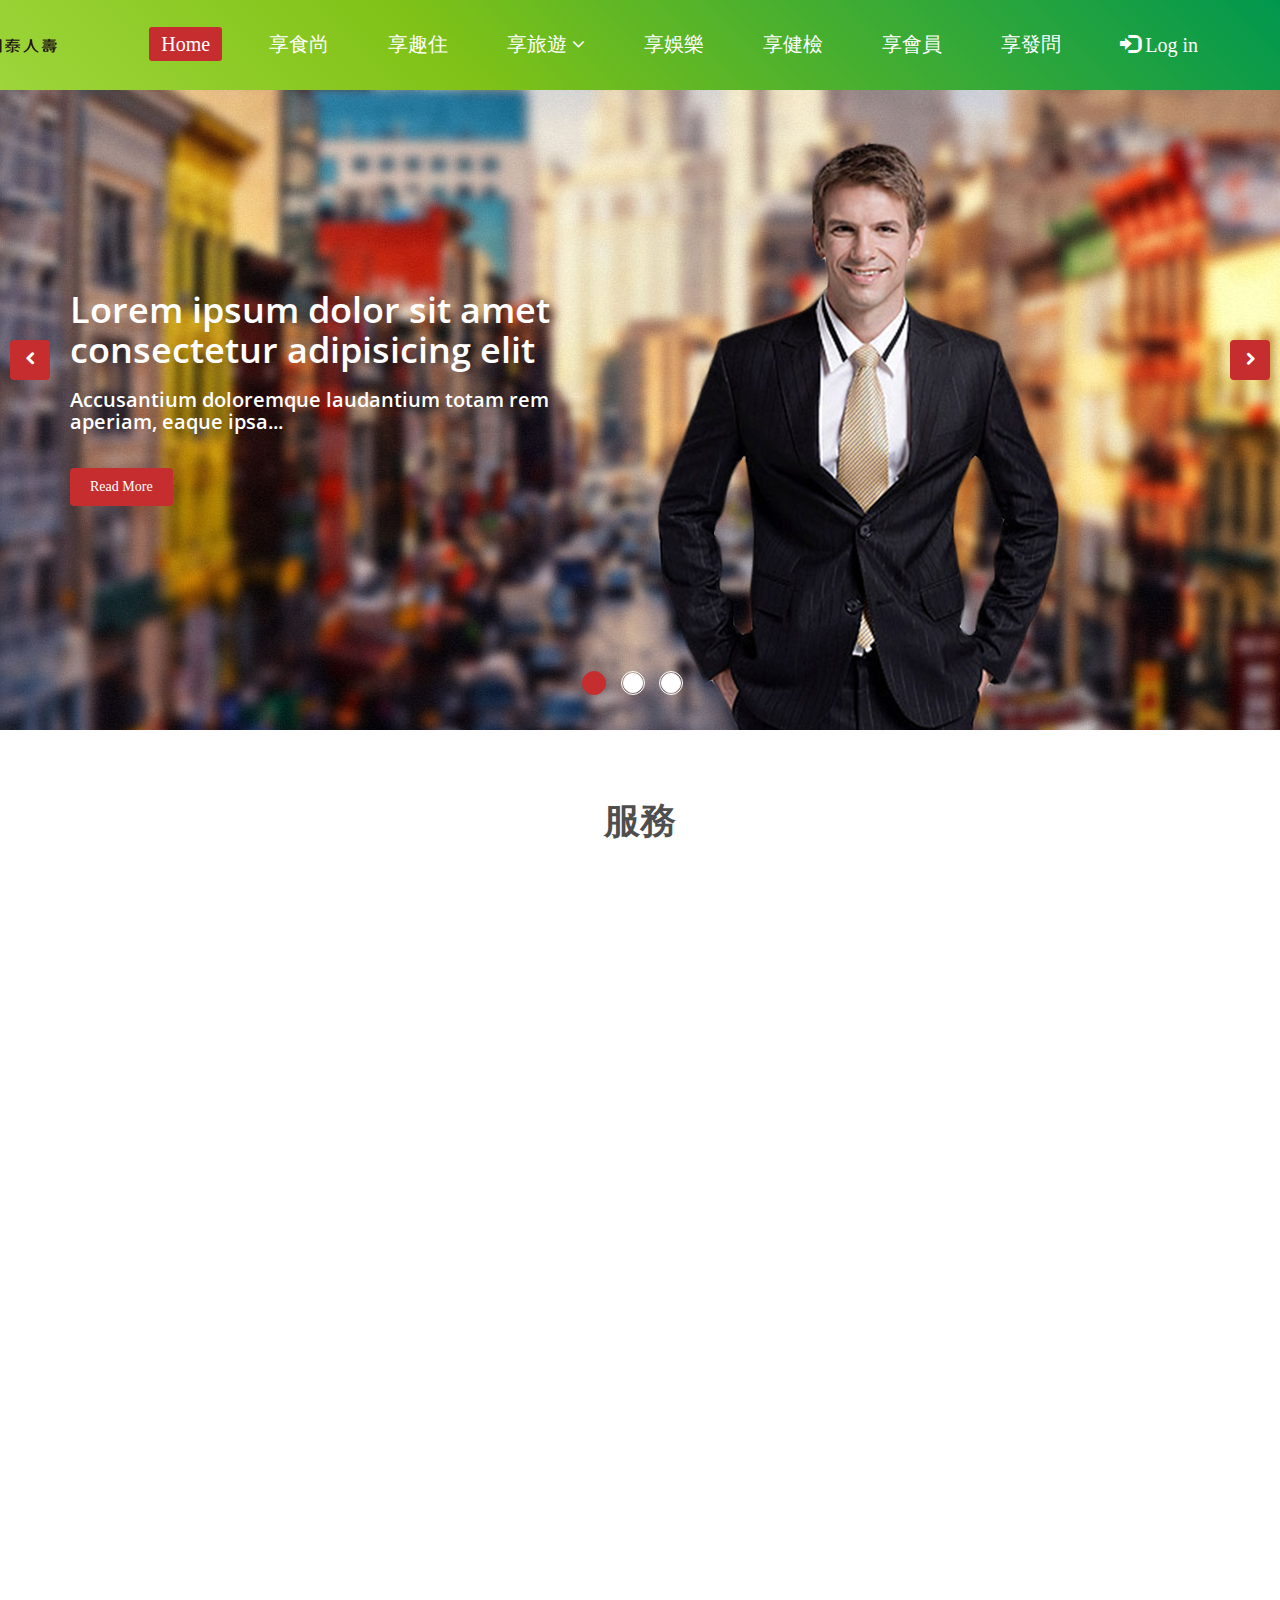
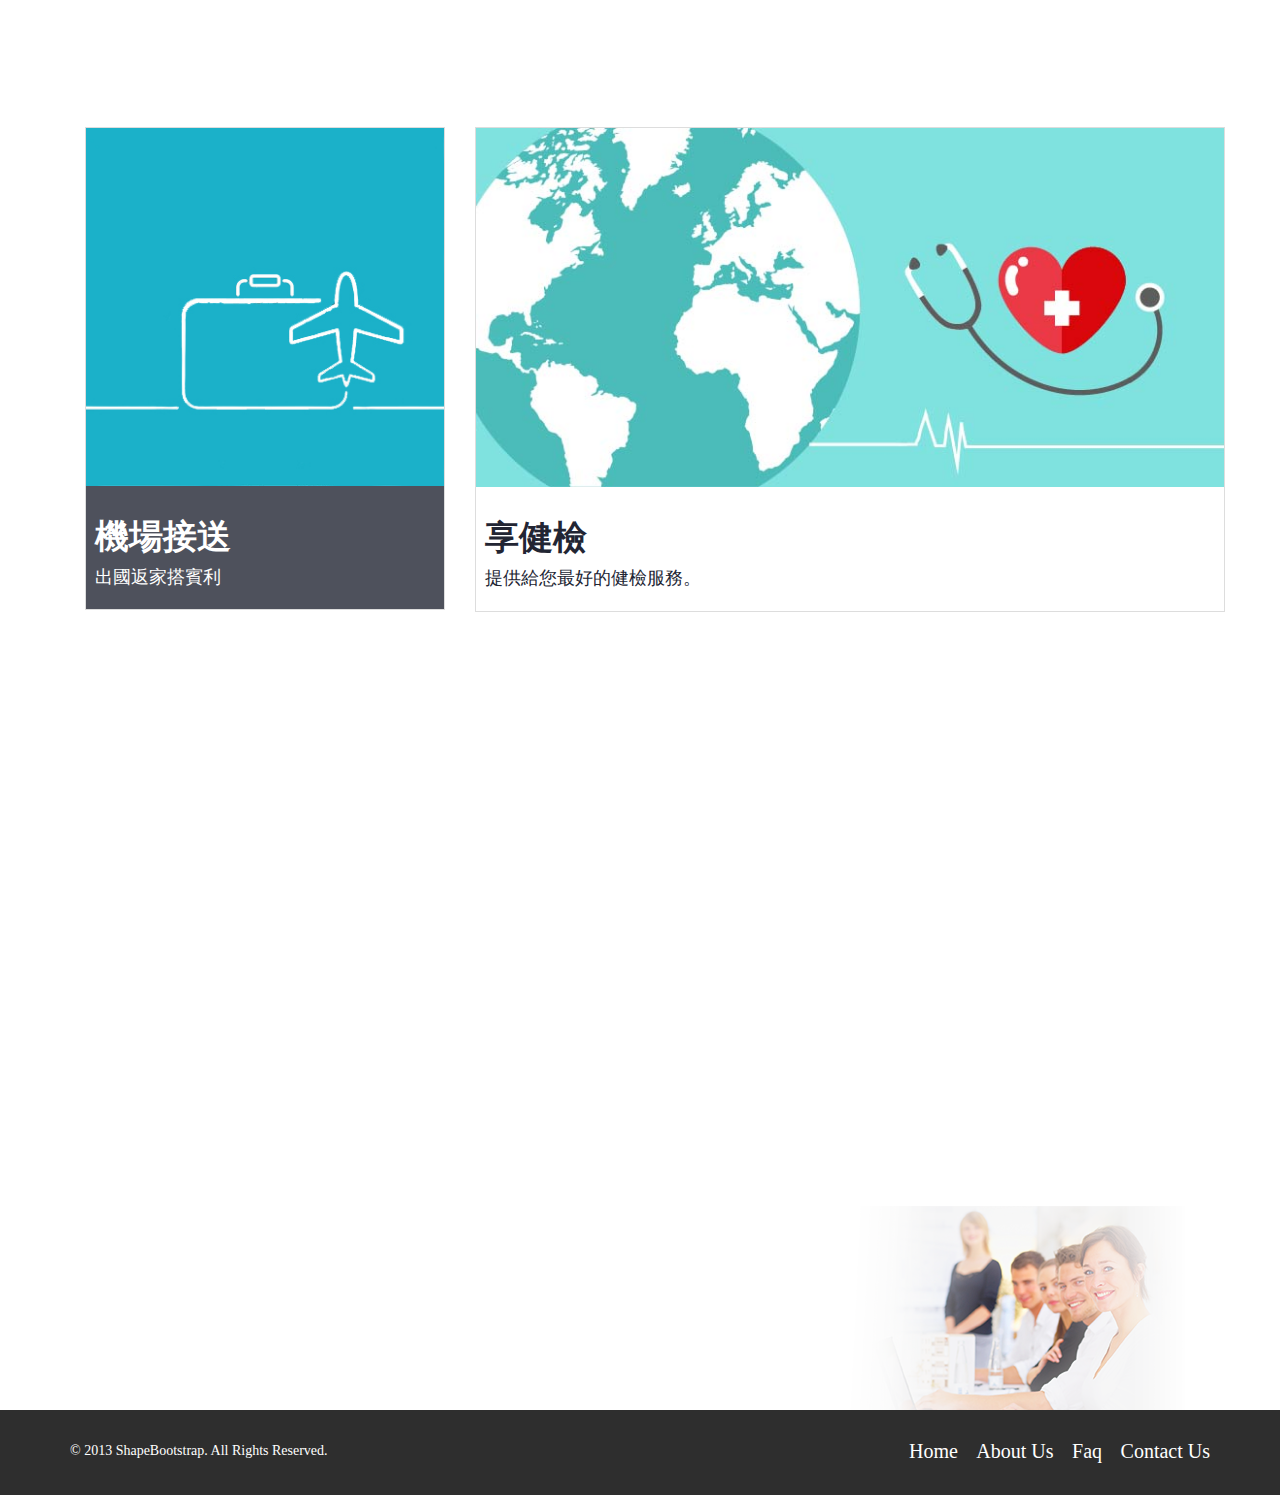
<file: index.html>
<!DOCTYPE html>
<html lang="en">
<head>
    <meta charset="utf-8">
    <meta name="viewport" content="width=device-width, initial-scale=1.0">
    <meta name="description" content="">
    <meta name="author" content="">
    <title>國泰 VIP 專頁</title>
	
	<!-- core CSS -->
    <link href="css/bootstrap.min.css" rel="stylesheet">
    <link href="css/font-awesome.min.css" rel="stylesheet">
    <link href="css/animate.min.css" rel="stylesheet">
    <link href="css/prettyPhoto.css" rel="stylesheet">
    <link href="css/main.css" rel="stylesheet">
    <link href="css/responsive.css" rel="stylesheet">
    <!--[if lt IE 9]>
    <script src="js/html5shiv.js"></script>
    <script src="js/respond.min.js"></script>
    <![endif]-->       
    <link rel="shortcut icon" href="images/ico/favicon.ico">
    <link rel="apple-touch-icon-precomposed" sizes="144x144" href="images/ico/apple-touch-icon-144-precomposed.png">
    <link rel="apple-touch-icon-precomposed" sizes="114x114" href="images/ico/apple-touch-icon-114-precomposed.png">
    <link rel="apple-touch-icon-precomposed" sizes="72x72" href="images/ico/apple-touch-icon-72-precomposed.png">
    <link rel="apple-touch-icon-precomposed" href="images/ico/apple-touch-icon-57-precomposed.png">
</head><!--/head-->

<body class="homepage">

    <header id="header">

        <nav class="navbar navbar-inverse navbar-fixed-top" role="banner">
            <div class="container">
                <div class="navbar-header">
                    <button type="button" class="navbar-toggle" data-toggle="collapse" data-target=".navbar-collapse">
                        <span class="sr-only">Toggle navigation</span>
                        <span class="icon-bar"></span>
                        <span class="icon-bar"></span>
                        <span class="icon-bar"></span>
                    </button>
                    <a class="navbar-brand" href="index.html"><img src="images/tree.png" alt="logo" style="align:middle"></a>
                </div>
				
                <div class="collapse navbar-collapse navbar-right">
                    <ul class="nav navbar-nav">
                        <li class="active"><a href="index.html">Home</a></li>
                        <li><a href="http://vip.idanbird.net/美食/" target="food">享食尚</a></li>
                        <li><a href="http://vip.idanbird.net/住宿/" target="room">享趣住</a></li>
                        <li class="dropdown">  
                            <a href="portfolio.html" class="dropdown-toggle" data-toggle="dropdown">享旅遊 <i class="fa fa-angle-down"></i></a>
                            <ul class="dropdown-menu">
                                <li><a href="http://vip.idanbird.net/機場接送/" target="airplane">機接預約</a></li>
                                <li><a href="http://vip.idanbird.net/出國/漫遊吧/" target="wifi">Wi-Fi租借</a></li>
                            </ul>
                        </li>
                        <li><a href="http://vip.idanbird.net/玩樂/電影/" target="movie">享娛樂</a></li>
                        <li><a href="portfolio1.html">享健檢</a></li> 
                        <li><a href="https://polomilky.github.io/demo-2/">享會員</a></li>
                        <li><a href="contact-us.html">享發問</a></li>
                        <li><a href="login.html"><span data-toggle="tab" class="glyphicon glyphicon-log-in"></span> Log in</a></li>                        
                    </ul>
                </div>
            </div><!--/.container-->
        </nav><!--/nav-->
		
    </header><!--/header-->

    <section id="main-slider" class="no-margin">
        <div class="carousel slide">
            <ol class="carousel-indicators">
                <li data-target="#main-slider" data-slide-to="0" class="active"></li>
                <li data-target="#main-slider" data-slide-to="1"></li>
                <li data-target="#main-slider" data-slide-to="2"></li>
            </ol>
            <div class="carousel-inner">

                <div class="item active" style="background-image: url(images/slider/bg1.jpg)">
                    <div class="container">
                        <div class="row slide-margin">
                            <div class="col-sm-6">
                                <div class="carousel-content">
                                    <h1 class="animation animated-item-1">Lorem ipsum dolor sit amet consectetur adipisicing elit</h1>
                                    <h2 class="animation animated-item-2">Accusantium doloremque laudantium totam rem aperiam, eaque ipsa...</h2>
                                    <a class="btn-slide animation animated-item-3" href="#">Read More</a>
                                </div>
                            </div>

                            <div class="col-sm-6 hidden-xs animation animated-item-4">
                                <div class="slider-img">
                                    <img src="images/slider/img1.png" class="img-responsive">
                                </div>
                            </div>

                        </div>
                    </div>
                </div><!--/.item-->

                <div class="item" style="background-image: url(images/slider/bg2.jpg)">
                    <div class="container">
                        <div class="row slide-margin">
                            <div class="col-sm-6">
                                <div class="carousel-content">
                                    <h1 class="animation animated-item-1">Lorem ipsum dolor sit amet consectetur adipisicing elit</h1>
                                    <h2 class="animation animated-item-2">Accusantium doloremque laudantium totam rem aperiam, eaque ipsa...</h2>
                                    <a class="btn-slide animation animated-item-3" href="#">Read More</a>
                                </div>
                            </div>

                            <div class="col-sm-6 hidden-xs animation animated-item-4">
                                <div class="slider-img">
                                    <img src="images/slider/img2.png" class="img-responsive">
                                </div>
                            </div>

                        </div>
                    </div>
                </div><!--/.item-->

                <div class="item" style="background-image: url(images/slider/bg3.jpg)">
                    <div class="container">
                        <div class="row slide-margin">
                            <div class="col-sm-6">
                                <div class="carousel-content">
                                    <h1 class="animation animated-item-1">Lorem ipsum dolor sit amet consectetur adipisicing elit</h1>
                                    <h2 class="animation animated-item-2">Accusantium doloremque laudantium totam rem aperiam, eaque ipsa...</h2>
                                    <a class="btn-slide animation animated-item-3" href="#">Read More</a>
                                </div>
                            </div>
                            <div class="col-sm-6 hidden-xs animation animated-item-4">
                                <div class="slider-img">
                                    <img src="images/slider/img3.png" class="img-responsive">
                                </div>
                            </div>
                        </div>
                    </div>
                </div><!--/.item-->
            </div><!--/.carousel-inner-->
        </div><!--/.carousel-->
        <a class="prev hidden-xs" href="#main-slider" data-slide="prev">
            <i class="fa fa-chevron-left"></i>
        </a>
        <a class="next hidden-xs" href="#main-slider" data-slide="next">
            <i class="fa fa-chevron-right"></i>
        </a>
    </section><!--/#main-slider-->

    <section class="pricing-page">
        <div class="container">
            <div class="center">  
                <h2>服務</h2>
                <!-- <p class="lead">ad minim veniam</p> -->
            </div>  
            <div class="pricing-area text-center">
                <div class="row">

                    <div class="col-sm-6 col-md-3 plan price-four wow fadeInDown">
                        <ul>
                            <li class="heading-four" style="background:#45b8ac;">
                                <h1>享旅遊</h1>
                                <img src="images/product/product-01.png">
                            </li>
                            <div style="background:#5f6273;color:#fff;">
                                <li>全球超過800間機場貴賓室</li>
                                <li>專業、親切、全年無休</li>
                                <li>台灣預約，境外即可享有服務</li>
                                <li>中國提供機場、高鐵接送服務</li>
                                <li>新台幣300萬之乘客平安責任險</li>
                            </div>
                            <div class="plan-signup">
                                <a href="http://vip.idanbird.net/出行/" class="btn-system btn-small" target="travel">立即前往</a>
                            </div>
                        </ul>
                    </div>

                    <div class="col-sm-6 col-md-3 plan price-five wow fadeInDown">
                        <ul>
                            <li class="heading-five" style="background:#6c80a6;">
                                <h1>享趣住</h1>
                                <img src="images/product/product-02.png" width="36%">
                            </li>
                            <div style="background:#5f6273;color:#fff;">
                                <li>跌破眼鏡超低價</li>
                                <li>多樣化住宿選擇</li>
                                <li>飯店住宿享紅利優惠</li>
                                <li>用最划算價格找到您理想住宿</li>
                                <li>享受前所未有的舒適生活</li>
                            </div>
                            <div class="plan-signup">
                                <a href="http://vip.idanbird.net/住宿/" class="btn-system btn-small" target="room">立即前往</a>
                            </div>
                        </ul>
                    </div>

                    <div class="col-sm-6 col-md-3 plan price-six wow fadeInDown">
                        <ul>
                            <li class="heading-six" style="background:#d65f5f;">
                                <h1>享食尚</h1>
                                <img src="images/product/product-03.png">
                            </li>
                            <div style="background:#5f6273;color:#fff;">
                                <li>多間餐廳任您選</li>
                                <li>餐廳訂位沒煩惱</li>
                                <li>商家優惠一把抓</li>
                                <li>多種餐廳任您選</li>
                                <li>餐卷優惠盡在這</li>
                            </div>
                            <div class="plan-signup">
                                <a href="http://vip.idanbird.net/美食/" class="btn-system btn-small" target="food">立即前往</a>
                            </div>
                        </ul>
                    </div>

                     <div class="col-sm-6 col-md-3 plan price-seven wow fadeInDown">
                        <ul>
                            <li class="heading-seven" style="background:#efc050;">
                                <h1>享娛樂</h1>
                                <img src="images/product/product-04.png" width="36%">
                            </li>
                            <div style="background:#5f6273;color:#fff;">
                                <li>全台14間影城線上預訂</li>
                                <li>電影票188元起</li>
                                <li>紅利折抵最高100%</li>
                                <li>電影票買一送一最優惠</li>
                                <li>歡樂打會員 天天享電影85折</li>
                            </div>
                            <div class="plan-signup">
                                <a href="http://vip.idanbird.net/玩樂/" class="btn-system btn-small" target="play">立即前往</a>
                            </div>
                        </ul>
                    </div>
                </div>
            </div><!--/pricing-area-->
        </div><!--/container-->
    </section><!--/pricing-page-->

    <section id="recent-works">
        <div class="container">
            <div class="center wow fadeInDown">
                <h2>精選服務</h2>
                <!-- <p class="lead">Lorem ipsum dolor sit amet</p> -->
            </div>



        <div class="container center991">
          <div class="row">

            <div class="col-md-4 col-sm-12 col-xs-12">
              <div class="thumbnail thumb-shadow">
                <a href="http://vip.idanbird.net/product/機場接送/" target="airplane">
                    <img src="images/新增資料夾/page-1_img1.jpg" alt="">
                    <div class="caption bg2">
                        <h3 class="recenttitle">機場接送</h3>
                        <div class="wrap" class="recentpic">
                            <p class="recentdirect">出國返家搭賓利</p>
                        </div>  
                    </div>
                </a>
              </div>              
            </div>

            <div class="col-md-8 col-sm-12 col-xs-12">
              <div class="thumbnail thumb-shadow">
                <a href="./portfolio1.html">
                    <img src="images/新增資料夾/page-1_img2.jpg" alt="" translate="health">
                    <div class="caption bg3">
                        <h3 class="recenttitle">享健檢</h3>
                        <div class="wrap" class="recentpic">
                            <p class="recentdirect">提供給您最好的健檢服務。</p>
                        </div>  
                    </div>
                </a>
              </div> 
            </div>
          </div>

          <div class="row wow fadeIn" data-wow-duration='2s'>

            <div class="col-md-4 col-sm-12 col-xs-12">
              <div class="thumbnail thumb-shadow">
                <a href="http://vip.idanbird.net/出國/漫遊吧/" target="travel">
                    <img src="images/新增資料夾/page-1_img3.jpg" alt="">
                    <div class="caption bg3">
                        <h3 class="recenttitle">WIFI 租借</h3>
                        <div class="wrap" class="recentpic">
                            <p class="recentdirect">出國旅行好夥伴</p>
                        </div>  
                    </div>
                </a>
              </div>              
            </div>

            <div class="col-md-4 col-sm-12 col-xs-12">
              <div class="thumbnail thumb-shadow">
                <a href="http://vip.idanbird.net/玩樂/電影/" target="movie">
                    <img src="images/新增資料夾/page-1_img4.jpg" alt="">
                    <div class="caption bg3">
                        <h3 class="recenttitle">電影預約</h3></a>
                        <div class="wrap" class="recentpic">
                            <p class="recentdirect">看電影一訂搞定</p>
                        </div>  
                    </div>
                </a>
              </div>              
            </div>

            <div class="col-md-4 col-sm-12 col-xs-12">
              <div class="thumbnail thumb-shadow">
                <a href="http://vip.idanbird.net/出國/機場貴賓室/" target="airvip">
                    <img src="images/新增資料夾/page-1_img5.jpg" alt="">
                    <div class="caption bg2">
                        <h3 class="recenttitle">機場貴賓室</h3>
                        <div class="wrap">
                            <p class="recentdirect">等機也能舒適優雅</p>
                        </div>  
                    </div> 
                </a>             
              </div>
            </div>
        </div>
        </div>
        </div><!--/.container-->
    </section><!--/#recent-works-->

    <section id="conatcat-info">
        <div class="container">
            <div class="row">
                <div class="col-sm-8">
                    <div class="media contact-info wow fadeInDown" data-wow-duration="1000ms" data-wow-delay="600ms">
                        <div class="pull-left">
                            <i class="fa fa-phone"></i>
                        </div>
                        <div class="media-body">
                            <h2>客服專線</h2>
                            <p>0800-036-599</p>
                        </div>
                    </div>
                </div>
            </div>
        </div><!--/.container-->    
    </section><!--/#conatcat-info-->

    <footer id="footer" class="midnight-blue">
        <div class="container">
            <div class="row">
                <div class="col-sm-6">
                    &copy; 2013 <a target="_blank" href="http://shapebootstrap.net/" title="Free Twitter Bootstrap WordPress Themes and HTML templates">ShapeBootstrap</a>. All Rights Reserved.
                </div>
                <div class="col-sm-6">
                    <ul class="pull-right">
                        <li><a href="#">Home</a></li>
                        <li><a href="#">About Us</a></li>
                        <li><a href="#">Faq</a></li>
                        <li><a href="#">Contact Us</a></li>
                    </ul>
                </div>
            </div>
        </div>
    </footer><!--/#footer-->

    <script src="js/jquery.js"></script>
    <script src="js/bootstrap.min.js"></script>
    <script src="js/jquery.prettyPhoto.js"></script>
    <script src="js/jquery.isotope.min.js"></script>
    <script src="js/main.js"></script>
    <script src="js/wow.min.js"></script>
</body>
</html>
</file>
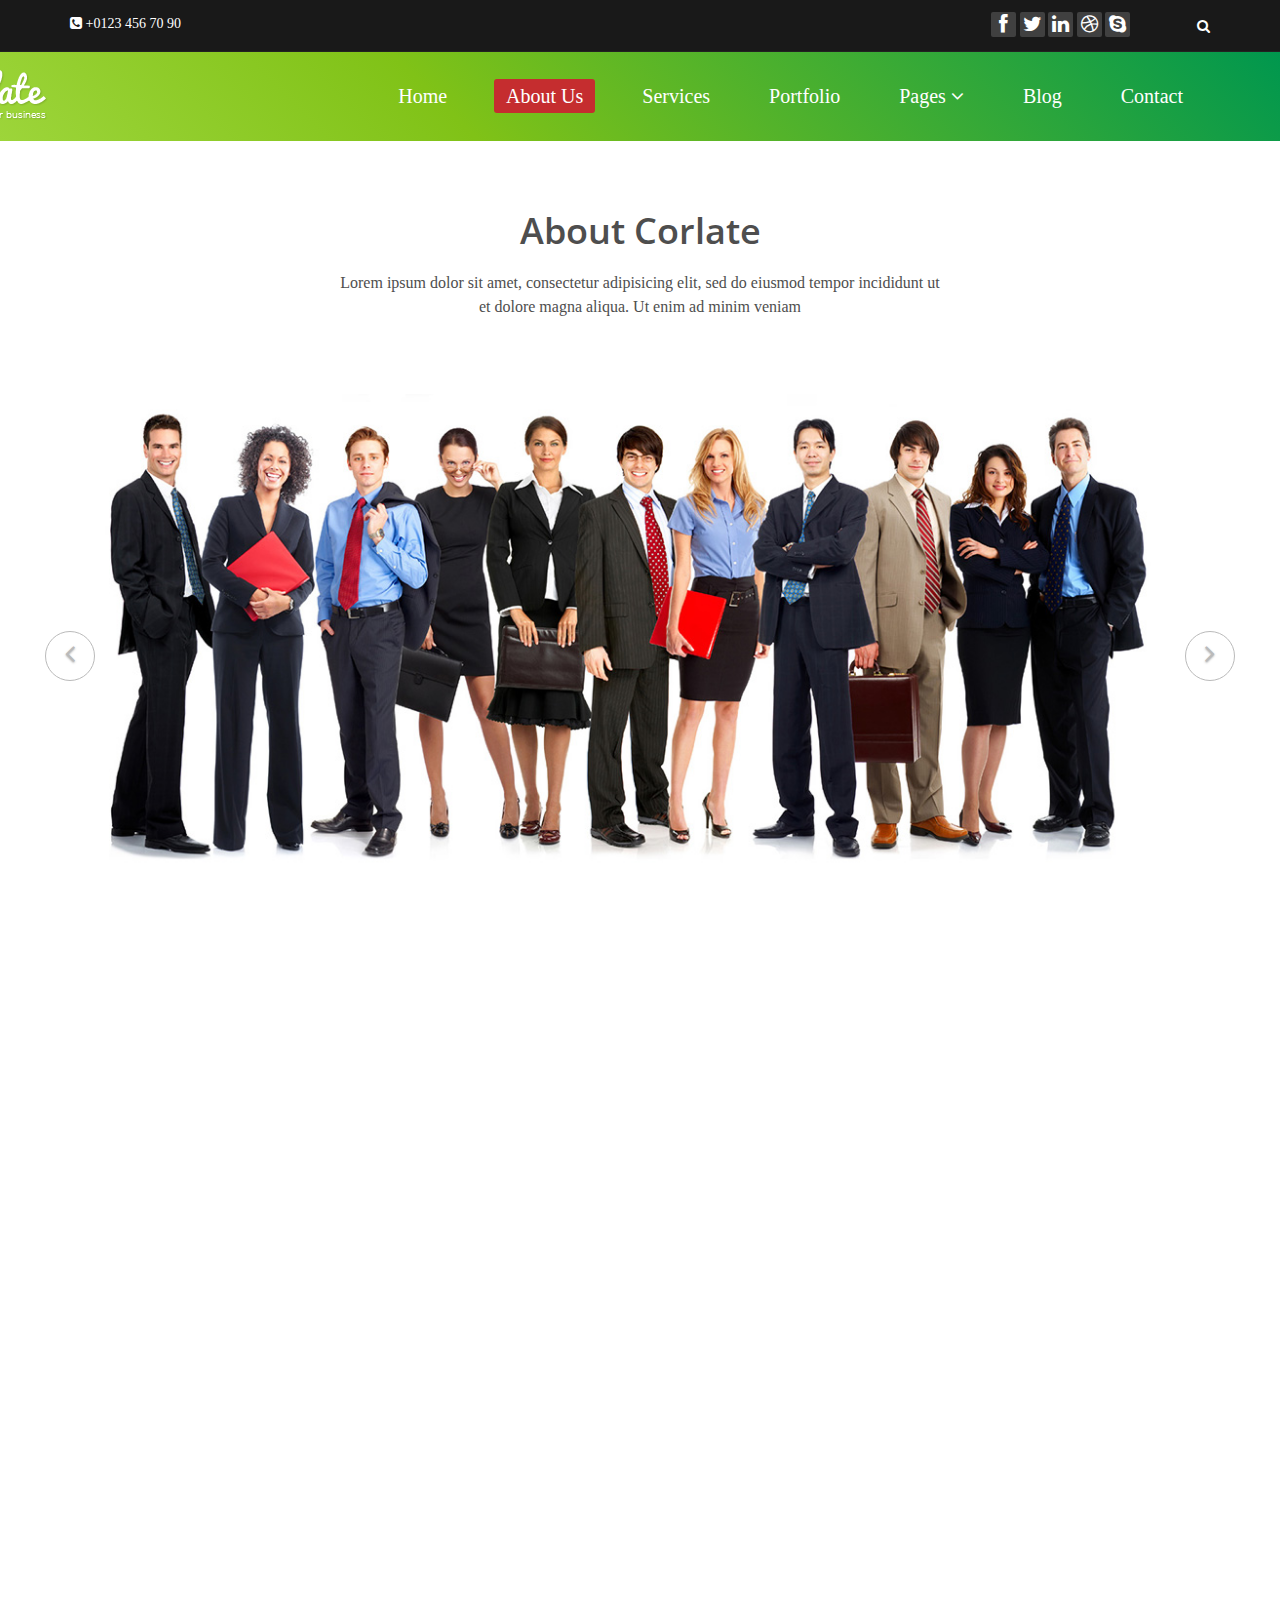
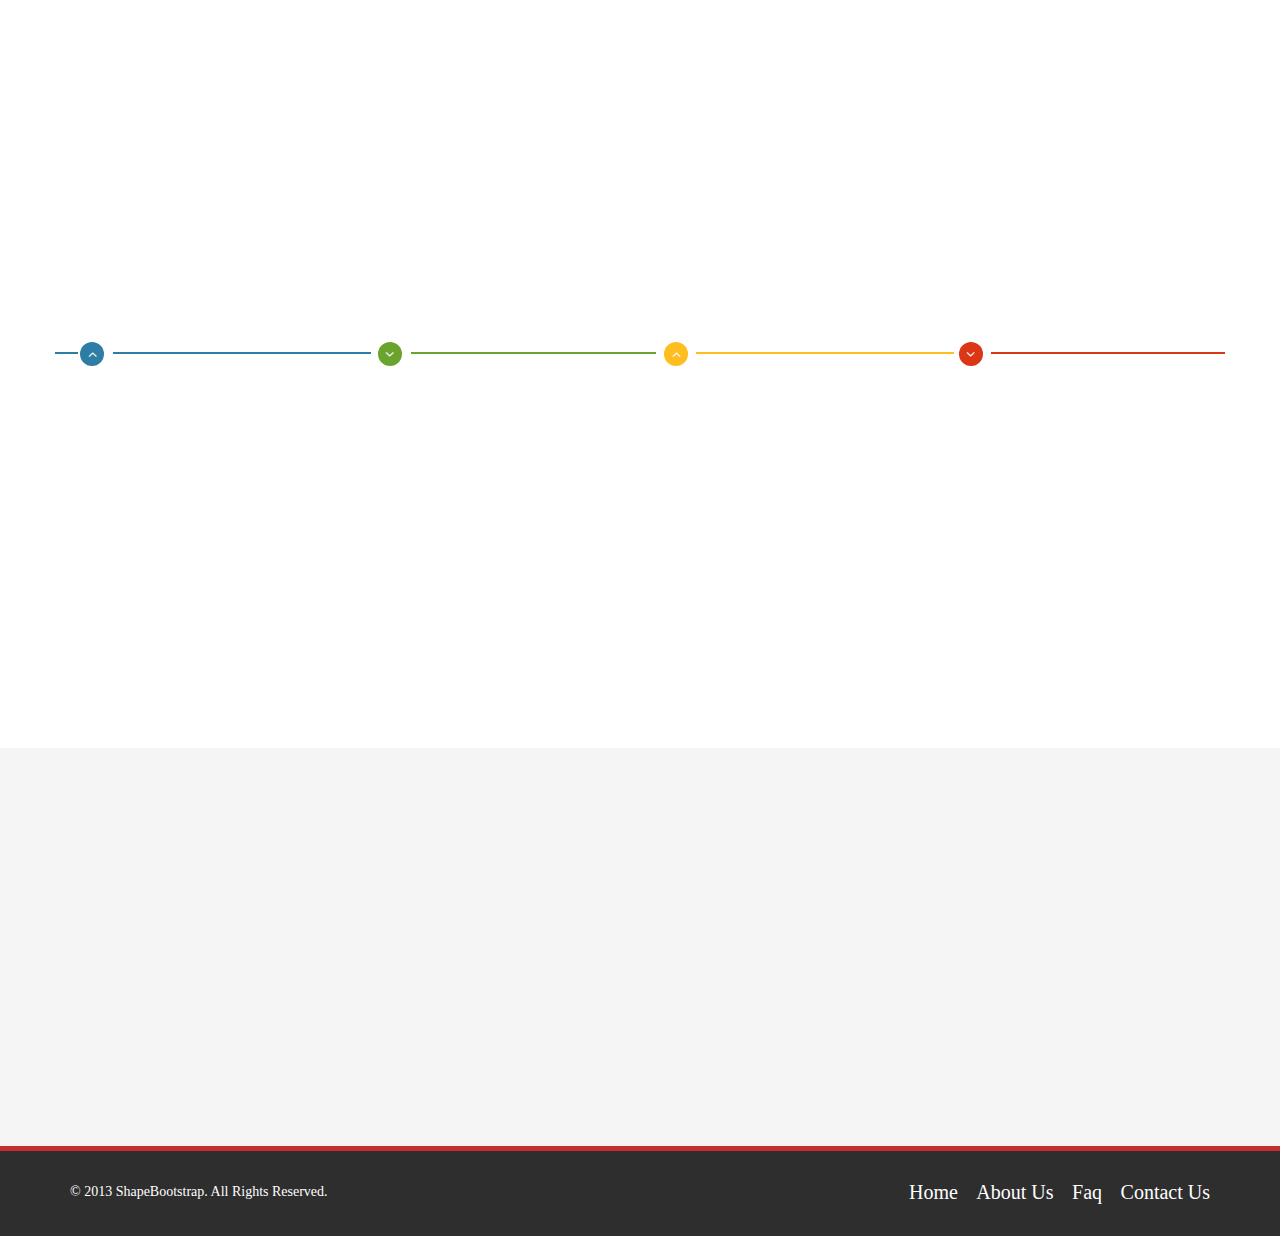
<file: about-us.html>
<!DOCTYPE html>
<html lang="en">
<head>
    <meta charset="utf-8">
    <meta name="viewport" content="width=device-width, initial-scale=1.0">
    <meta name="description" content="">
    <meta name="author" content="">
    <title>About Us | Corlate</title>
	
	<!-- core CSS -->
    <link href="css/bootstrap.min.css" rel="stylesheet">
    <link href="css/font-awesome.min.css" rel="stylesheet">
    <link href="css/prettyPhoto.css" rel="stylesheet">
    <link href="css/animate.min.css" rel="stylesheet">
	<link href="css/main.css" rel="stylesheet">
    <link href="css/responsive.css" rel="stylesheet">
	
    <!--[if lt IE 9]>
    <script src="js/html5shiv.js"></script>
    <script src="js/respond.min.js"></script>
    <![endif]-->       
    <link rel="shortcut icon" href="images/ico/favicon.ico">
    <link rel="apple-touch-icon-precomposed" sizes="144x144" href="images/ico/apple-touch-icon-144-precomposed.png">
    <link rel="apple-touch-icon-precomposed" sizes="114x114" href="images/ico/apple-touch-icon-114-precomposed.png">
    <link rel="apple-touch-icon-precomposed" sizes="72x72" href="images/ico/apple-touch-icon-72-precomposed.png">
    <link rel="apple-touch-icon-precomposed" href="images/ico/apple-touch-icon-57-precomposed.png">
</head><!--/head-->

<body>

    <header id="header">
        <div class="top-bar">
            <div class="container">
                <div class="row">
                    <div class="col-sm-6 col-xs-4">
                        <div class="top-number"><p><i class="fa fa-phone-square"></i>  +0123 456 70 90</p></div>
                    </div>
                    <div class="col-sm-6 col-xs-8">
                       <div class="social">
                            <ul class="social-share">
                                <li><a href="#"><i class="fa fa-facebook"></i></a></li>
                                <li><a href="#"><i class="fa fa-twitter"></i></a></li>
                                <li><a href="#"><i class="fa fa-linkedin"></i></a></li> 
                                <li><a href="#"><i class="fa fa-dribbble"></i></a></li>
                                <li><a href="#"><i class="fa fa-skype"></i></a></li>
                            </ul>
                            <div class="search">
                                <form role="form">
                                    <input type="text" class="search-form" autocomplete="off" placeholder="Search">
                                    <i class="fa fa-search"></i>
                                </form>
                           </div>
                       </div>
                    </div>
                </div>
            </div><!--/.container-->
        </div><!--/.top-bar-->

        <nav class="navbar navbar-inverse" role="banner">
            <div class="container">
                <div class="navbar-header">
                    <button type="button" class="navbar-toggle" data-toggle="collapse" data-target=".navbar-collapse">
                        <span class="sr-only">Toggle navigation</span>
                        <span class="icon-bar"></span>
                        <span class="icon-bar"></span>
                        <span class="icon-bar"></span>
                    </button>
                    <a class="navbar-brand" href="index.html"><img src="images/logo.png" alt="logo"></a>
                </div>
				
                <div class="collapse navbar-collapse navbar-right">
                    <ul class="nav navbar-nav">
                        <li><a href="index.html">Home</a></li>
                        <li class="active"><a href="about-us.html">About Us</a></li>
                        <li><a href="services.html">Services</a></li>
                        <li><a href="portfolio.html">Portfolio</a></li>
                        <li class="dropdown">
                            <a href="#" class="dropdown-toggle" data-toggle="dropdown">Pages <i class="fa fa-angle-down"></i></a>
                            <ul class="dropdown-menu">
                                <li><a href="blog-item.html">Blog Single</a></li>
                                <li><a href="pricing.html">Pricing</a></li>
                                <li><a href="404.html">404</a></li>
                                <li><a href="shortcodes.html">Shortcodes</a></li>
                            </ul>
                        </li>
                        <li><a href="blog.html">Blog</a></li> 
                        <li><a href="contact-us.html">Contact</a></li>                        
                    </ul>
                </div>
            </div><!--/.container-->
        </nav><!--/nav-->
	</header><!--/header-->

    <section id="about-us">
        <div class="container">
			<div class="center wow fadeInDown">
				<h2>About Corlate</h2>
				<p class="lead">Lorem ipsum dolor sit amet, consectetur adipisicing elit, sed do eiusmod tempor incididunt ut <br> et dolore magna aliqua. Ut enim ad minim veniam</p>
			</div>
			
			<!-- about us slider -->
			<div id="about-slider">
				<div id="carousel-slider" class="carousel slide" data-ride="carousel">
					<!-- Indicators -->
				  	<ol class="carousel-indicators visible-xs">
					    <li data-target="#carousel-slider" data-slide-to="0" class="active"></li>
					    <li data-target="#carousel-slider" data-slide-to="1"></li>
					    <li data-target="#carousel-slider" data-slide-to="2"></li>
				  	</ol>

					<div class="carousel-inner">
						<div class="item active">
							<img src="images/slider_one.jpg" class="img-responsive" alt=""> 
					   </div>
					   <div class="item">
							<img src="images/slider_one.jpg" class="img-responsive" alt=""> 
					   </div> 
					   <div class="item">
							<img src="images/slider_one.jpg" class="img-responsive" alt=""> 
					   </div> 
					</div>
					
					<a class="left carousel-control hidden-xs" href="#carousel-slider" data-slide="prev">
						<i class="fa fa-angle-left"></i> 
					</a>
					
					<a class=" right carousel-control hidden-xs"href="#carousel-slider" data-slide="next">
						<i class="fa fa-angle-right"></i> 
					</a>
				</div> <!--/#carousel-slider-->
			</div><!--/#about-slider-->
			
			
			<!-- Our Skill -->
			<div class="skill-wrap clearfix">
			
				<div class="center wow fadeInDown">
					<h2>Our Skill</h2>
					<p class="lead">Lorem ipsum dolor sit amet, consectetur adipisicing elit, sed do eiusmod tempor incididunt ut <br> et dolore magna aliqua. Ut enim ad minim veniam</p>
				</div>
				
				<div class="row">
		
					<div class="col-sm-3">
						<div class="sinlge-skill wow fadeInDown" data-wow-duration="1000ms" data-wow-delay="300ms">
							<div class="joomla-skill">                                   
								<p><em>85%</em></p>
								<p>Joomla</p>
							</div>
						</div>
					</div>
					
					 <div class="col-sm-3">
						<div class="sinlge-skill wow fadeInDown" data-wow-duration="1000ms" data-wow-delay="600ms">
							<div class="html-skill">                                  
								<p><em>95%</em></p>
								<p>HTML</p>
							</div>
						</div>
					</div>
					
					<div class="col-sm-3">
						<div class="sinlge-skill wow fadeInDown" data-wow-duration="1000ms" data-wow-delay="900ms">
							<div class="css-skill">                                    
								<p><em>80%</em></p>
								<p>CSS</p>
							</div>
						</div>
					</div>
					
					 <div class="col-sm-3">
						<div class="sinlge-skill wow fadeInDown" data-wow-duration="1000ms" data-wow-delay="1200ms">
							<div class="wp-skill">
								<p><em>90%</em></p>
								<p>Wordpress</p>                                     
							</div>
						</div>
					</div>
					
				</div>
	
            </div><!--/.our-skill-->
			

			<!-- our-team -->
			<div class="team">
				<div class="center wow fadeInDown">
					<h2>Team of Corlate</h2>
					<p class="lead">Lorem ipsum dolor sit amet, consectetur adipisicing elit, sed do eiusmod tempor incididunt ut <br> et dolore magna aliqua. Ut enim ad minim veniam</p>
				</div>

				<div class="row clearfix">
					<div class="col-md-4 col-sm-6">	
						<div class="single-profile-top wow fadeInDown" data-wow-duration="1000ms" data-wow-delay="300ms">
							<div class="media">
								<div class="pull-left">
									<a href="#"><img class="media-object" src="images/man1.jpg" alt=""></a>
								</div>
								<div class="media-body">
									<h4>Jhon Doe</h4>
									<h5>Founder and CEO</h5>
									<ul class="tag clearfix">
										<li class="btn"><a href="#">Web</a></li>
										<li class="btn"><a href="#">Ui</a></li>
										<li class="btn"><a href="#">Ux</a></li>
										<li class="btn"><a href="#">Photoshop</a></li>
									</ul>
									
									<ul class="social_icons">
										<li><a href="#"><i class="fa fa-facebook"></i></a></li>
										<li><a href="#"><i class="fa fa-twitter"></i></a></li> 
										<li><a href="#"><i class="fa fa-google-plus"></i></a></li>
									</ul>
								</div>
							</div><!--/.media -->
							<p>There are many variations of passages of Lorem Ipsum available, but the majority have suffered alteration in some form, by injected humour, or randomised words which don't look even slightly believable.</p>
						</div>
					</div><!--/.col-lg-4 -->
					
					
					<div class="col-md-4 col-sm-6 col-md-offset-2">	
						<div class="single-profile-top wow fadeInDown" data-wow-duration="1000ms" data-wow-delay="300ms">
							<div class="media">
								<div class="pull-left">
									<a href="#"><img class="media-object" src="images/man2.jpg" alt=""></a>
								</div>
								<div class="media-body">
									<h4>Jhon Doe</h4>
									<h5>Founder and CEO</h5>
									<ul class="tag clearfix">
										<li class="btn"><a href="#">Web</a></li>
										<li class="btn"><a href="#">Ui</a></li>
										<li class="btn"><a href="#">Ux</a></li>
										<li class="btn"><a href="#">Photoshop</a></li>
									</ul>
									<ul class="social_icons">
										<li><a href="#"><i class="fa fa-facebook"></i></a></li>
										<li><a href="#"><i class="fa fa-twitter"></i></a></li> 
										<li><a href="#"><i class="fa fa-google-plus"></i></a></li>
									</ul>
								</div>
							</div><!--/.media -->
							<p>There are many variations of passages of Lorem Ipsum available, but the majority have suffered alteration in some form, by injected humour, or randomised words which don't look even slightly believable.</p>
						</div>
					</div><!--/.col-lg-4 -->					
				</div> <!--/.row -->
				<div class="row team-bar">
					<div class="first-one-arrow hidden-xs">
						<hr>
					</div>
					<div class="first-arrow hidden-xs">
						<hr> <i class="fa fa-angle-up"></i>
					</div>
					<div class="second-arrow hidden-xs">
						<hr> <i class="fa fa-angle-down"></i>
					</div>
					<div class="third-arrow hidden-xs">
						<hr> <i class="fa fa-angle-up"></i>
					</div>
					<div class="fourth-arrow hidden-xs">
						<hr> <i class="fa fa-angle-down"></i>
					</div>
				</div> <!--skill_border-->       

				<div class="row clearfix">   
					<div class="col-md-4 col-sm-6 col-md-offset-2">	
						<div class="single-profile-bottom wow fadeInUp" data-wow-duration="1000ms" data-wow-delay="600ms">
							<div class="media">
								<div class="pull-left">
									<a href="#"><img class="media-object" src="images/man3.jpg" alt=""></a>
								</div>

								<div class="media-body">
									<h4>Jhon Doe</h4>
									<h5>Founder and CEO</h5>
									<ul class="tag clearfix">
										<li class="btn"><a href="#">Web</a></li>
										<li class="btn"><a href="#">Ui</a></li>
										<li class="btn"><a href="#">Ux</a></li>
										<li class="btn"><a href="#">Photoshop</a></li>
									</ul>
									<ul class="social_icons">
										<li><a href="#"><i class="fa fa-facebook"></i></a></li>
										<li><a href="#"><i class="fa fa-twitter"></i></a></li> 
										<li><a href="#"><i class="fa fa-google-plus"></i></a></li>
									</ul>
								</div>
							</div><!--/.media -->
							<p>There are many variations of passages of Lorem Ipsum available, but the majority have suffered alteration in some form, by injected humour, or randomised words which don't look even slightly believable.</p>
						</div>
					</div>
					<div class="col-md-4 col-sm-6 col-md-offset-2">
						<div class="single-profile-bottom wow fadeInUp" data-wow-duration="1000ms" data-wow-delay="600ms">
							<div class="media">
								<div class="pull-left">
									<a href="#"><img class="media-object" src="images/man4.jpg" alt=""></a>
								</div>
								<div class="media-body">
									<h4>Jhon Doe</h4>
									<h5>Founder and CEO</h5>
									<ul class="tag clearfix">
										<li class="btn"><a href="#">Web</a></li>
										<li class="btn"><a href="#">Ui</a></li>
										<li class="btn"><a href="#">Ux</a></li>
										<li class="btn"><a href="#">Photoshop</a></li>
									</ul>
									<ul class="social_icons">
										<li><a href="#"><i class="fa fa-facebook"></i></a></li>
										<li><a href="#"><i class="fa fa-twitter"></i></a></li> 
										<li><a href="#"><i class="fa fa-google-plus"></i></a></li>
									</ul>
								</div>
							</div><!--/.media -->
							<p>There are many variations of passages of Lorem Ipsum available, but the majority have suffered alteration in some form, by injected humour, or randomised words which don't look even slightly believable.</p>
						</div>
					</div>
				</div>	<!--/.row-->
			</div><!--section-->
		</div><!--/.container-->
    </section><!--/about-us-->
	
    <section id="bottom">
        <div class="container wow fadeInDown" data-wow-duration="1000ms" data-wow-delay="600ms">
            <div class="row">
                <div class="col-md-3 col-sm-6">
                    <div class="widget">
                        <h3>Company</h3>
                        <ul>
                            <li><a href="#">About us</a></li>
                            <li><a href="#">We are hiring</a></li>
                            <li><a href="#">Meet the team</a></li>
                            <li><a href="#">Copyright</a></li>
                            <li><a href="#">Terms of use</a></li>
                            <li><a href="#">Privacy policy</a></li>
                            <li><a href="#">Contact us</a></li>
                        </ul>
                    </div>    
                </div><!--/.col-md-3-->

                <div class="col-md-3 col-sm-6">
                    <div class="widget">
                        <h3>Support</h3>
                        <ul>
                            <li><a href="#">Faq</a></li>
                            <li><a href="#">Blog</a></li>
                            <li><a href="#">Forum</a></li>
                            <li><a href="#">Documentation</a></li>
                            <li><a href="#">Refund policy</a></li>
                            <li><a href="#">Ticket system</a></li>
                            <li><a href="#">Billing system</a></li>
                        </ul>
                    </div>    
                </div><!--/.col-md-3-->

                <div class="col-md-3 col-sm-6">
                    <div class="widget">
                        <h3>Developers</h3>
                        <ul>
                            <li><a href="#">Web Development</a></li>
                            <li><a href="#">SEO Marketing</a></li>
                            <li><a href="#">Theme</a></li>
                            <li><a href="#">Development</a></li>
                            <li><a href="#">Email Marketing</a></li>
                            <li><a href="#">Plugin Development</a></li>
                            <li><a href="#">Article Writing</a></li>
                        </ul>
                    </div>    
                </div><!--/.col-md-3-->

                <div class="col-md-3 col-sm-6">
                    <div class="widget">
                        <h3>Our Partners</h3>
                        <ul>
                            <li><a href="#">Adipisicing Elit</a></li>
                            <li><a href="#">Eiusmod</a></li>
                            <li><a href="#">Tempor</a></li>
                            <li><a href="#">Veniam</a></li>
                            <li><a href="#">Exercitation</a></li>
                            <li><a href="#">Ullamco</a></li>
                            <li><a href="#">Laboris</a></li>
                        </ul>
                    </div>    
                </div><!--/.col-md-3-->
            </div>
        </div>
    </section><!--/#bottom-->

    <footer id="footer" class="midnight-blue">
        <div class="container">
            <div class="row">
                <div class="col-sm-6">
                    &copy; 2013 <a target="_blank" href="http://shapebootstrap.net/" title="Free Twitter Bootstrap WordPress Themes and HTML templates">ShapeBootstrap</a>. All Rights Reserved.
                </div>
                <div class="col-sm-6">
                    <ul class="pull-right">
                        <li><a href="#">Home</a></li>
                        <li><a href="#">About Us</a></li>
                        <li><a href="#">Faq</a></li>
                        <li><a href="#">Contact Us</a></li>
                    </ul>
                </div>
            </div>
        </div>
    </footer><!--/#footer-->
    

    <script src="js/jquery.js"></script>
    <script type="text/javascript">
        $('.carousel').carousel()
    </script>
    <script src="js/bootstrap.min.js"></script>
    <script src="js/jquery.prettyPhoto.js"></script>
    <script src="js/jquery.isotope.min.js"></script>
    <script src="js/main.js"></script>
    <script src="js/wow.min.js"></script>
</body>
</html>
</file>
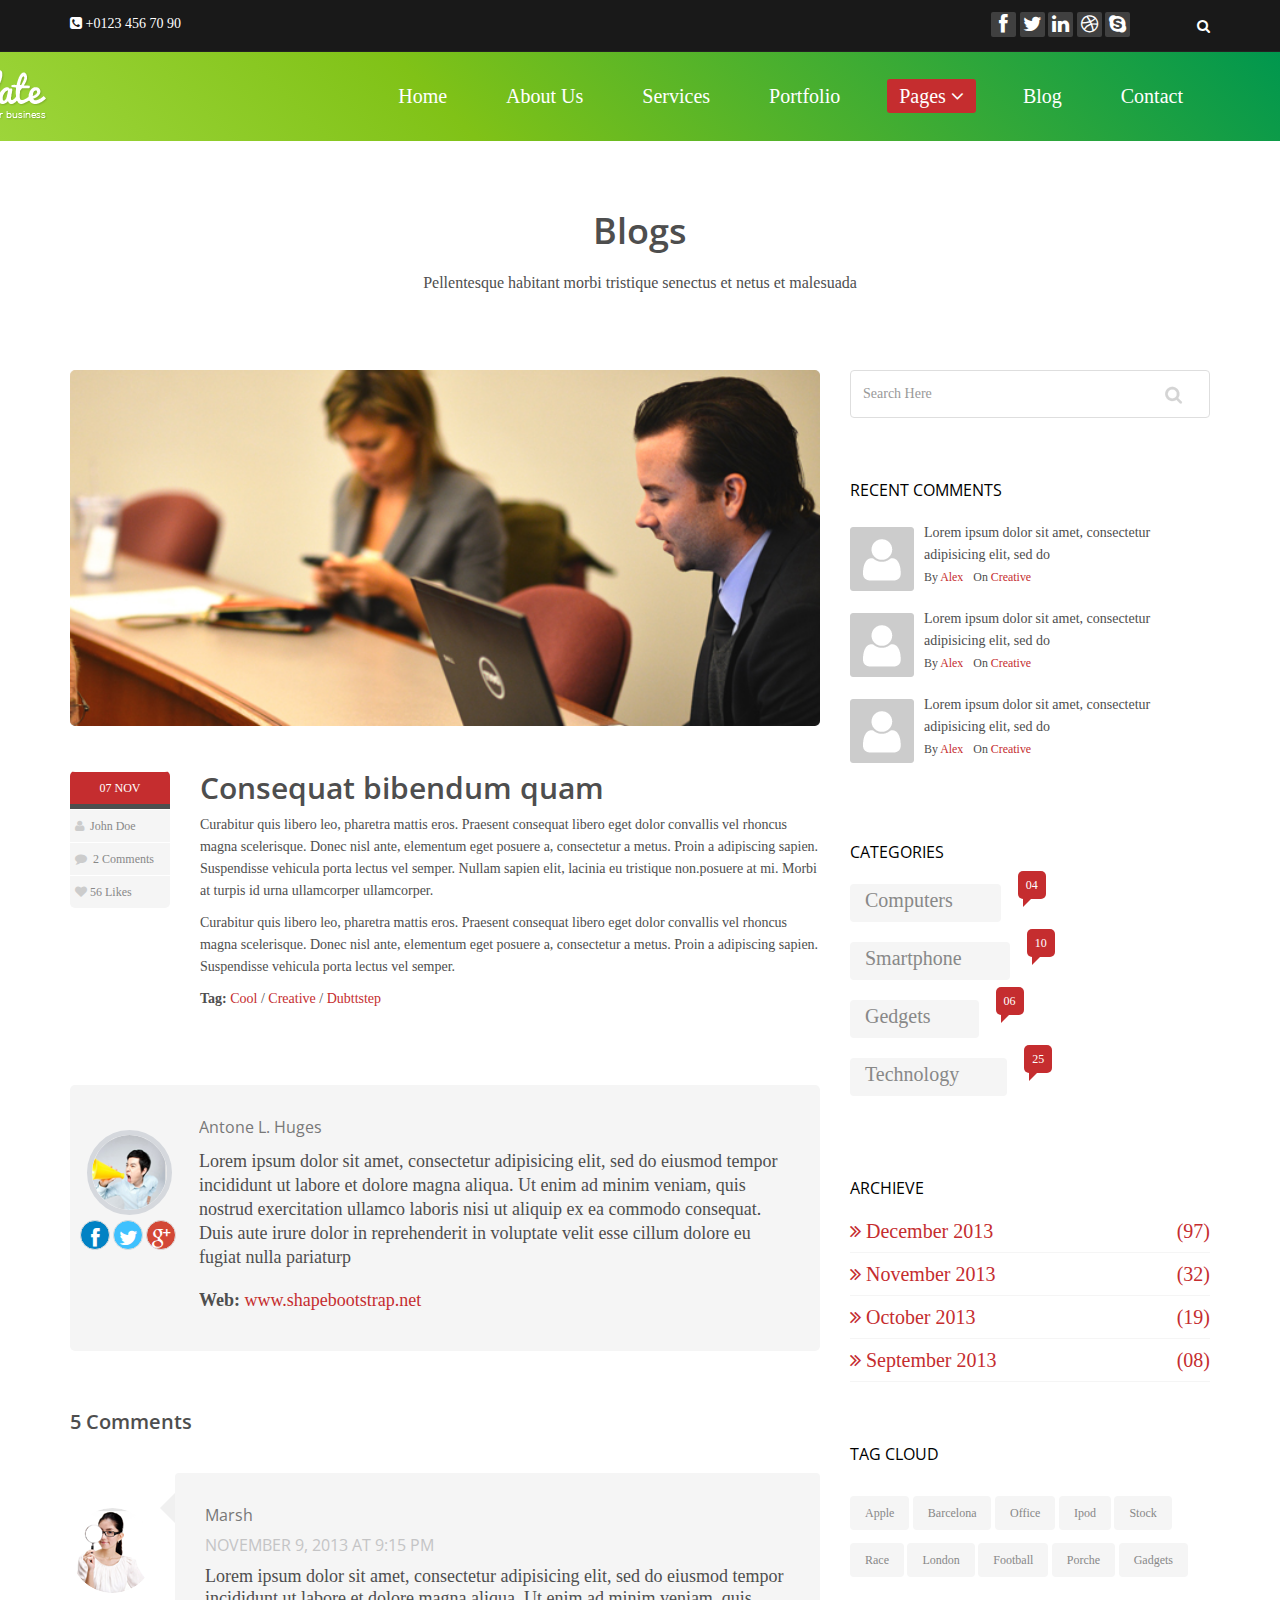
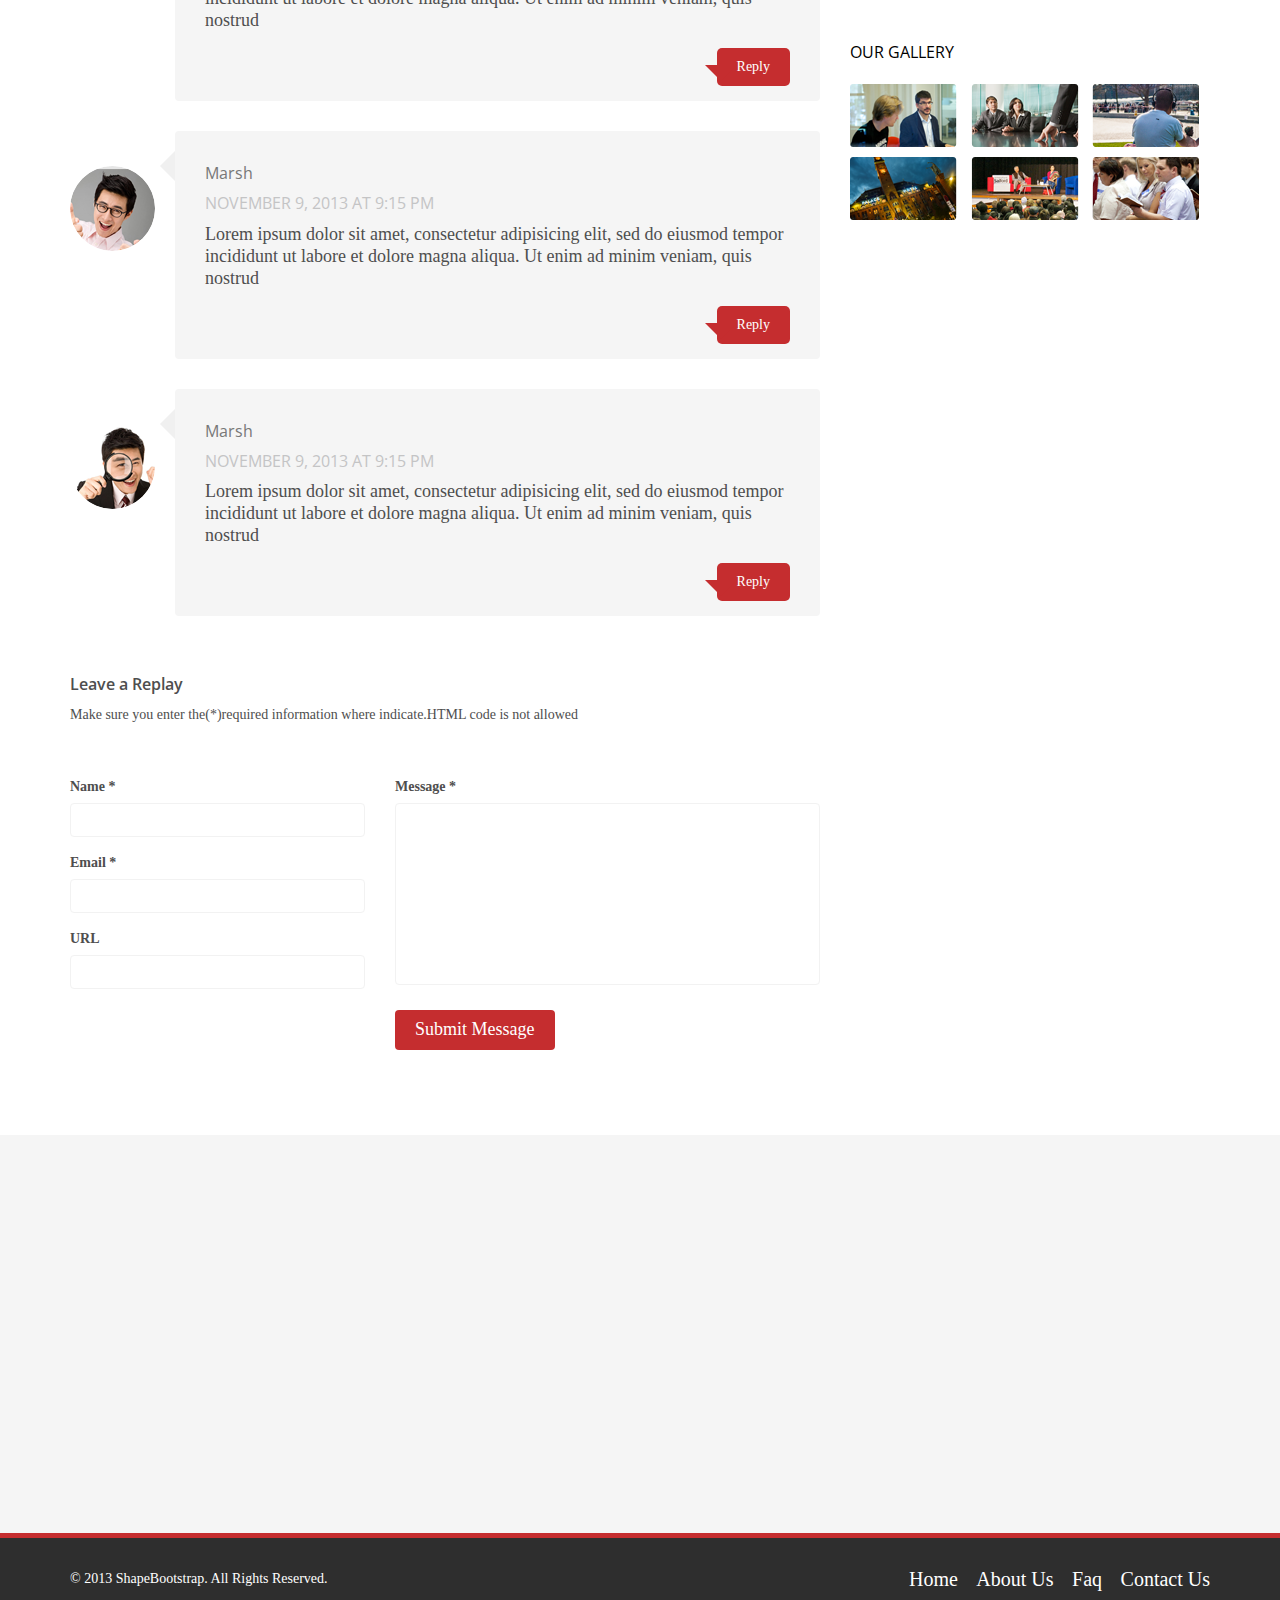
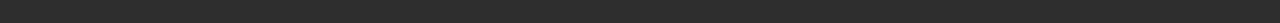
<file: blog-item.html>
<!DOCTYPE html>
<html lang="en">
<head>
    <meta charset="utf-8">
    <meta name="viewport" content="width=device-width, initial-scale=1.0">
    <meta name="description" content="">
    <meta name="author" content="">
    <title>Blog Single | Corlate</title>
    
    <!-- core CSS -->
    <link href="css/bootstrap.min.css" rel="stylesheet">
    <link href="css/font-awesome.min.css" rel="stylesheet">
    <link href="css/prettyPhoto.css" rel="stylesheet">
    <link href="css/animate.min.css" rel="stylesheet">
    <link href="css/main.css" rel="stylesheet">
    <link href="css/responsive.css" rel="stylesheet">
    
    <!--[if lt IE 9]>
    <script src="js/html5shiv.js"></script>
    <script src="js/respond.min.js"></script>
    <![endif]-->       
    <link rel="shortcut icon" href="images/ico/favicon.ico">
    <link rel="apple-touch-icon-precomposed" sizes="144x144" href="images/ico/apple-touch-icon-144-precomposed.png">
    <link rel="apple-touch-icon-precomposed" sizes="114x114" href="images/ico/apple-touch-icon-114-precomposed.png">
    <link rel="apple-touch-icon-precomposed" sizes="72x72" href="images/ico/apple-touch-icon-72-precomposed.png">
    <link rel="apple-touch-icon-precomposed" href="images/ico/apple-touch-icon-57-precomposed.png">
</head><!--/head-->

<body>

    <header id="header">
        <div class="top-bar">
            <div class="container">
                <div class="row">
                    <div class="col-sm-6 col-xs-4">
                        <div class="top-number"><p><i class="fa fa-phone-square"></i>  +0123 456 70 90</p></div>
                    </div>
                    <div class="col-sm-6 col-xs-8">
                       <div class="social">
                            <ul class="social-share">
                                <li><a href="#"><i class="fa fa-facebook"></i></a></li>
                                <li><a href="#"><i class="fa fa-twitter"></i></a></li>
                                <li><a href="#"><i class="fa fa-linkedin"></i></a></li> 
                                <li><a href="#"><i class="fa fa-dribbble"></i></a></li>
                                <li><a href="#"><i class="fa fa-skype"></i></a></li>
                            </ul>
                            <div class="search">
                                <form role="form">
                                    <input type="text" class="search-form" autocomplete="off" placeholder="Search">
                                    <i class="fa fa-search"></i>
                                </form>
                           </div>
                       </div>
                    </div>
                </div>
            </div><!--/.container-->
        </div><!--/.top-bar-->

        <nav class="navbar navbar-inverse" role="banner">
            <div class="container">
                <div class="navbar-header">
                    <button type="button" class="navbar-toggle" data-toggle="collapse" data-target=".navbar-collapse">
                        <span class="sr-only">Toggle navigation</span>
                        <span class="icon-bar"></span>
                        <span class="icon-bar"></span>
                        <span class="icon-bar"></span>
                    </button>
                    <a class="navbar-brand" href="index.html"><img src="images/logo.png" alt="logo"></a>
                </div>
                
                <div class="collapse navbar-collapse navbar-right">
                    <ul class="nav navbar-nav">
                        <li><a href="index.html">Home</a></li>
                        <li><a href="about-us.html">About Us</a></li>
                        <li><a href="services.html">Services</a></li>
                        <li><a href="portfolio.html">Portfolio</a></li>
                        <li class="dropdown active">
                            <a href="#" class="dropdown-toggle" data-toggle="dropdown">Pages <i class="fa fa-angle-down"></i></a>
                            <ul class="dropdown-menu">
                                <li class="active"><a href="blog-item.html">Blog Single</a></li>
                                <li><a href="pricing.html">Pricing</a></li>
                                <li><a href="404.html">404</a></li>
                                <li><a href="shortcodes.html">Shortcodes</a></li>
                            </ul>
                        </li>
                        <li><a href="blog.html">Blog</a></li> 
                        <li><a href="contact-us.html">Contact</a></li>                        
                    </ul>
                </div>
            </div><!--/.container-->
        </nav><!--/nav-->
        
    </header><!--/header-->


    <section id="blog" class="container">
        <div class="center">
            <h2>Blogs</h2>
            <p class="lead">Pellentesque habitant morbi tristique senectus et netus et malesuada</p>
        </div>

        <div class="blog">
            <div class="row">
                <div class="col-md-8">
                    <div class="blog-item">
                        <img class="img-responsive img-blog" src="images/blog/blog1.jpg" width="100%" alt="" />
                            <div class="row">  
                                <div class="col-xs-12 col-sm-2 text-center">
                                    <div class="entry-meta">
                                        <span id="publish_date">07  NOV</span>
                                        <span><i class="fa fa-user"></i> <a href="#"> John Doe</a></span>
                                        <span><i class="fa fa-comment"></i> <a href="blog-item.html#comments">2 Comments</a></span>
                                        <span><i class="fa fa-heart"></i><a href="#">56 Likes</a></span>
                                    </div>
                                </div>
                                <div class="col-xs-12 col-sm-10 blog-content">
                                    <h2>Consequat bibendum quam</h2>
                                    <p>Curabitur quis libero leo, pharetra mattis eros. Praesent consequat libero eget dolor convallis vel rhoncus magna scelerisque. Donec nisl ante, elementum eget posuere a, consectetur a metus. Proin a adipiscing sapien. Suspendisse vehicula porta lectus vel semper. Nullam sapien elit, lacinia eu tristique non.posuere at mi. Morbi at turpis id urna ullamcorper ullamcorper.</p>

                                    <p>Curabitur quis libero leo, pharetra mattis eros. Praesent consequat libero eget dolor convallis vel rhoncus magna scelerisque. Donec nisl ante, elementum eget posuere a, consectetur a metus. Proin a adipiscing sapien. Suspendisse vehicula porta lectus vel semper.</p>

                                    <div class="post-tags">
                                        <strong>Tag:</strong> <a href="#">Cool</a> / <a href="#">Creative</a> / <a href="#">Dubttstep</a>
                                    </div>

                                </div>
                            </div>
                        </div><!--/.blog-item-->
                        
                        <div class="media reply_section">
                            <div class="pull-left post_reply text-center">
                                <a href="#"><img src="images/blog/boy.png" class="img-circle" alt="" /></a>
                                <ul>
                                    <li><a href="#"><i class="fa fa-facebook"></i></a></li>
                                    <li><a href="#"><i class="fa fa-twitter"></i></a></li>
                                    <li><a href="#"><i class="fa fa-google-plus"></i> </a></li>
                                </ul>
                            </div>
                            <div class="media-body post_reply_content">
                                <h3>Antone L. Huges</h3>
                                <p class="lead">Lorem ipsum dolor sit amet, consectetur adipisicing elit, sed do eiusmod tempor incididunt ut labore et dolore magna aliqua. Ut enim ad minim veniam, quis nostrud exercitation ullamco laboris nisi ut aliquip ex ea commodo consequat. Duis aute irure dolor in reprehenderit in voluptate velit esse cillum dolore eu fugiat nulla pariaturp</p>
                                <p><strong>Web:</strong> <a href="http://www.shapebootstrap.net">www.shapebootstrap.net</a></p>
                            </div>
                        </div> 
                        
                        <h1 id="comments_title">5 Comments</h1>
                        <div class="media comment_section">
                            <div class="pull-left post_comments">
                                <a href="#"><img src="images/blog/girl.png" class="img-circle" alt="" /></a>
                            </div>
                            <div class="media-body post_reply_comments">
                                <h3>Marsh</h3>
                                <h4>NOVEMBER 9, 2013 AT 9:15 PM</h4>
                                <p>Lorem ipsum dolor sit amet, consectetur adipisicing elit, sed do eiusmod tempor incididunt ut labore et dolore magna aliqua. Ut enim ad minim veniam, quis nostrud</p>
                                <a href="#">Reply</a>
                            </div>
                        </div> 
                        <div class="media comment_section">
                            <div class="pull-left post_comments">
                                <a href="#"><img src="images/blog/boy2.png" class="img-circle" alt="" /></a>
                            </div>
                            <div class="media-body post_reply_comments">
                                <h3>Marsh</h3>
                                <h4>NOVEMBER 9, 2013 AT 9:15 PM</h4>
                                <p>Lorem ipsum dolor sit amet, consectetur adipisicing elit, sed do eiusmod tempor incididunt ut labore et dolore magna aliqua. Ut enim ad minim veniam, quis nostrud</p>
                                <a href="#">Reply</a>
                            </div>
                        </div> 
                        <div class="media comment_section">
                            <div class="pull-left post_comments">
                                <a href="#"><img src="images/blog/boy3.png" class="img-circle" alt="" /></a>
                            </div>
                            <div class="media-body post_reply_comments">
                                <h3>Marsh</h3>
                                <h4>NOVEMBER 9, 2013 AT 9:15 PM</h4>
                                <p>Lorem ipsum dolor sit amet, consectetur adipisicing elit, sed do eiusmod tempor incididunt ut labore et dolore magna aliqua. Ut enim ad minim veniam, quis nostrud</p>
                                <a href="#">Reply</a>
                            </div>
                        </div> 


                        <div id="contact-page clearfix">
                            <div class="status alert alert-success" style="display: none"></div>
                            <div class="message_heading">
                                <h4>Leave a Replay</h4>
                                <p>Make sure you enter the(*)required information where indicate.HTML code is not allowed</p>
                            </div> 
      
                            <form id="main-contact-form" class="contact-form" name="contact-form" method="post" action="sendemail.php" role="form">
                                <div class="row">
                                    <div class="col-sm-5">
                                        <div class="form-group">
                                            <label>Name *</label>
                                            <input type="text" class="form-control" required="required">
                                        </div>
                                        <div class="form-group">
                                            <label>Email *</label>
                                            <input type="email" class="form-control" required="required">
                                        </div>
                                        <div class="form-group">
                                            <label>URL</label>
                                            <input type="url" class="form-control">
                                        </div>                    
                                    </div>
                                    <div class="col-sm-7">                        
                                        <div class="form-group">
                                            <label>Message *</label>
                                            <textarea name="message" id="message" required="required" class="form-control" rows="8"></textarea>
                                        </div>                        
                                        <div class="form-group">
                                            <button type="submit" class="btn btn-primary btn-lg" required="required">Submit Message</button>
                                        </div>
                                    </div>
                                </div>
                            </form>     
                        </div><!--/#contact-page-->
                    </div><!--/.col-md-8-->

                <aside class="col-md-4">
                    <div class="widget search">
                        <form role="form">
                                <input type="text" class="form-control search_box" autocomplete="off" placeholder="Search Here">
                        </form>
                    </div><!--/.search-->
    				
    				<div class="widget categories">
                        <h3>Recent Comments</h3>
                        <div class="row">
                            <div class="col-sm-12">
                                <div class="single_comments">
    								<img src="images/blog/avatar3.png" alt=""  />
    								<p>Lorem ipsum dolor sit amet, consectetur adipisicing elit, sed do </p>
                                    <div class="entry-meta small muted">
                                        <span>By <a href="#">Alex</a></span <span>On <a href="#">Creative</a></span>
                                    </div>
    							</div>
    							<div class="single_comments">
    								<img src="images/blog/avatar3.png" alt=""  />
    								<p>Lorem ipsum dolor sit amet, consectetur adipisicing elit, sed do </p>
    								<div class="entry-meta small muted">
                                        <span>By <a href="#">Alex</a></span <span>On <a href="#">Creative</a></span>
                                    </div>
    							</div>
    							<div class="single_comments">
    								<img src="images/blog/avatar3.png" alt=""  />
    								<p>Lorem ipsum dolor sit amet, consectetur adipisicing elit, sed do </p>
    								<div class="entry-meta small muted">
                                        <span>By <a href="#">Alex</a></span <span>On <a href="#">Creative</a></span>
                                    </div>
    							</div>
    							
                            </div>
                        </div>                     
                    </div><!--/.recent comments-->
                     

                    <div class="widget categories">
                        <h3>Categories</h3>
                        <div class="row">
                            <div class="col-sm-6">
                                <ul class="blog_category">
                                    <li><a href="#">Computers <span class="badge">04</span></a></li>
                                    <li><a href="#">Smartphone <span class="badge">10</span></a></li>
                                    <li><a href="#">Gedgets <span class="badge">06</span></a></li>
                                    <li><a href="#">Technology <span class="badge">25</span></a></li>
                                </ul>
                            </div>
                        </div>                     
                    </div><!--/.categories-->
    				
    				<div class="widget archieve">
                        <h3>Archieve</h3>
                        <div class="row">
                            <div class="col-sm-12">
                                <ul class="blog_archieve">
                                    <li><a href="#"><i class="fa fa-angle-double-right"></i> December 2013 <span class="pull-right">(97)</span></a></li>
                                    <li><a href="#"><i class="fa fa-angle-double-right"></i> November 2013 <span class="pull-right">(32)</a></li>
                                    <li><a href="#"><i class="fa fa-angle-double-right"></i> October 2013 <span class="pull-right">(19)</a></li>
                                    <li><a href="#"><i class="fa fa-angle-double-right"></i> September 2013 <span class="pull-right">(08)</a></li>
                                </ul>
                            </div>
                        </div>                     
                    </div><!--/.archieve-->
    				
                    <div class="widget tags">
                        <h3>Tag Cloud</h3>
                        <ul class="tag-cloud">
                            <li><a class="btn btn-xs btn-primary" href="#">Apple</a></li>
                            <li><a class="btn btn-xs btn-primary" href="#">Barcelona</a></li>
                            <li><a class="btn btn-xs btn-primary" href="#">Office</a></li>
                            <li><a class="btn btn-xs btn-primary" href="#">Ipod</a></li>
                            <li><a class="btn btn-xs btn-primary" href="#">Stock</a></li>
                            <li><a class="btn btn-xs btn-primary" href="#">Race</a></li>
                            <li><a class="btn btn-xs btn-primary" href="#">London</a></li>
                            <li><a class="btn btn-xs btn-primary" href="#">Football</a></li>
                            <li><a class="btn btn-xs btn-primary" href="#">Porche</a></li>
                            <li><a class="btn btn-xs btn-primary" href="#">Gadgets</a></li>
                        </ul>
                    </div><!--/.tags-->
    				
    				<div class="widget blog_gallery">
                        <h3>Our Gallery</h3>
                        <ul class="sidebar-gallery">
                            <li><a href="#"><img src="images/blog/gallery1.png" alt="" /></a></li>
                            <li><a href="#"><img src="images/blog/gallery2.png" alt="" /></a></li>
                            <li><a href="#"><img src="images/blog/gallery3.png" alt="" /></a></li>
                            <li><a href="#"><img src="images/blog/gallery4.png" alt="" /></a></li>
                            <li><a href="#"><img src="images/blog/gallery5.png" alt="" /></a></li>
                            <li><a href="#"><img src="images/blog/gallery6.png" alt="" /></a></li>
                        </ul>
                    </div><!--/.blog_gallery-->
    					
    				
                </aside>     

            </div><!--/.row-->

         </div><!--/.blog-->

    </section><!--/#blog-->


    <section id="bottom">
        <div class="container wow fadeInDown" data-wow-duration="1000ms" data-wow-delay="600ms">
            <div class="row">
                <div class="col-md-3 col-sm-6">
                    <div class="widget">
                        <h3>Company</h3>
                        <ul>
                            <li><a href="#">About us</a></li>
                            <li><a href="#">We are hiring</a></li>
                            <li><a href="#">Meet the team</a></li>
                            <li><a href="#">Copyright</a></li>
                            <li><a href="#">Terms of use</a></li>
                            <li><a href="#">Privacy policy</a></li>
                            <li><a href="#">Contact us</a></li>
                        </ul>
                    </div>    
                </div><!--/.col-md-3-->

                <div class="col-md-3 col-sm-6">
                    <div class="widget">
                        <h3>Support</h3>
                        <ul>
                            <li><a href="#">Faq</a></li>
                            <li><a href="#">Blog</a></li>
                            <li><a href="#">Forum</a></li>
                            <li><a href="#">Documentation</a></li>
                            <li><a href="#">Refund policy</a></li>
                            <li><a href="#">Ticket system</a></li>
                            <li><a href="#">Billing system</a></li>
                        </ul>
                    </div>    
                </div><!--/.col-md-3-->

                <div class="col-md-3 col-sm-6">
                    <div class="widget">
                        <h3>Developers</h3>
                        <ul>
                            <li><a href="#">Web Development</a></li>
                            <li><a href="#">SEO Marketing</a></li>
                            <li><a href="#">Theme</a></li>
                            <li><a href="#">Development</a></li>
                            <li><a href="#">Email Marketing</a></li>
                            <li><a href="#">Plugin Development</a></li>
                            <li><a href="#">Article Writing</a></li>
                        </ul>
                    </div>    
                </div><!--/.col-md-3-->

                <div class="col-md-3 col-sm-6">
                    <div class="widget">
                        <h3>Our Partners</h3>
                        <ul>
                            <li><a href="#">Adipisicing Elit</a></li>
                            <li><a href="#">Eiusmod</a></li>
                            <li><a href="#">Tempor</a></li>
                            <li><a href="#">Veniam</a></li>
                            <li><a href="#">Exercitation</a></li>
                            <li><a href="#">Ullamco</a></li>
                            <li><a href="#">Laboris</a></li>
                        </ul>
                    </div>    
                </div><!--/.col-md-3-->
            </div>
        </div>
    </section><!--/#bottom-->

    <footer id="footer" class="midnight-blue">
        <div class="container">
            <div class="row">
                <div class="col-sm-6">
                    &copy; 2013 <a target="_blank" href="http://shapebootstrap.net/" title="Free Twitter Bootstrap WordPress Themes and HTML templates">ShapeBootstrap</a>. All Rights Reserved.
                </div>
                <div class="col-sm-6">
                    <ul class="pull-right">
                        <li><a href="#">Home</a></li>
                        <li><a href="#">About Us</a></li>
                        <li><a href="#">Faq</a></li>
                        <li><a href="#">Contact Us</a></li>
                    </ul>
                </div>
            </div>
        </div>
    </footer><!--/#footer-->

    <script src="js/jquery.js"></script>
    <script src="js/bootstrap.min.js"></script>
    <script src="js/jquery.prettyPhoto.js"></script>
    <script src="js/jquery.isotope.min.js"></script>
    <script src="js/main.js"></script>
    <script src="js/wow.min.js"></script>
</body>
</html>
</file>
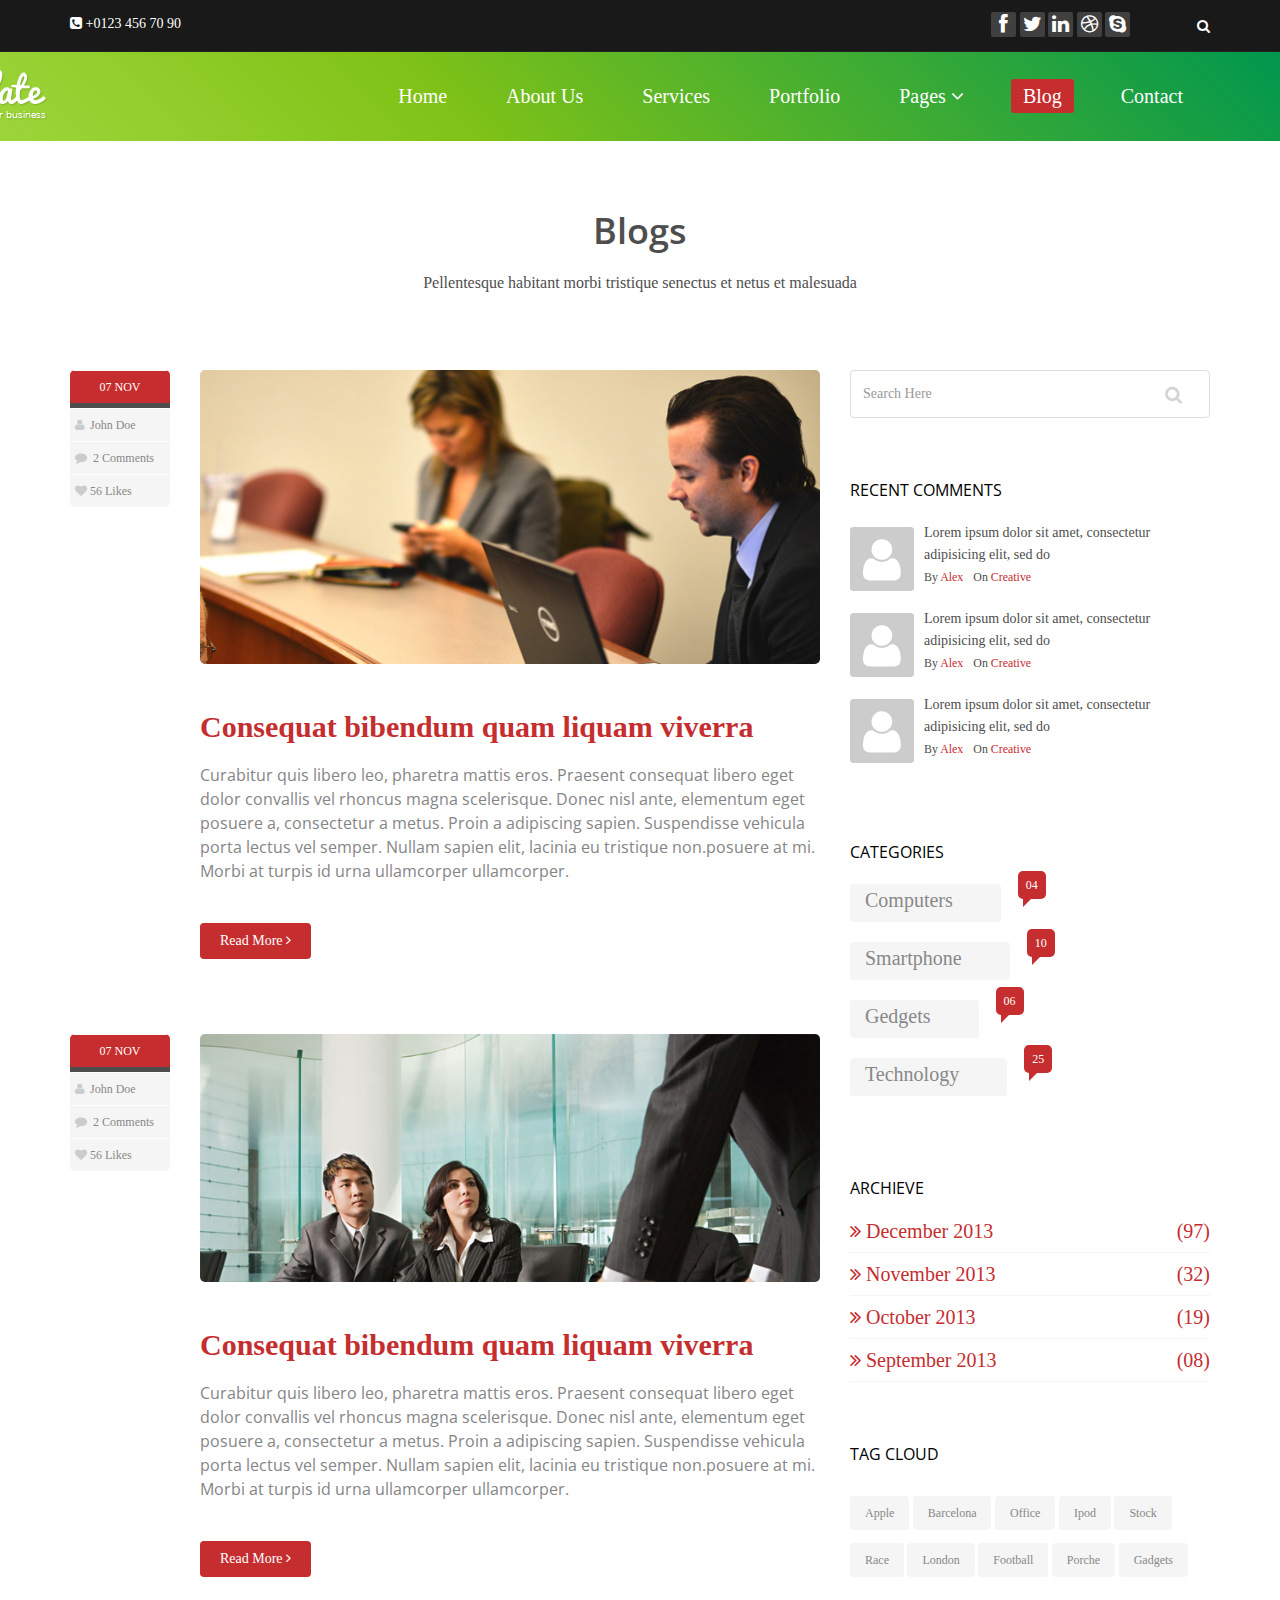
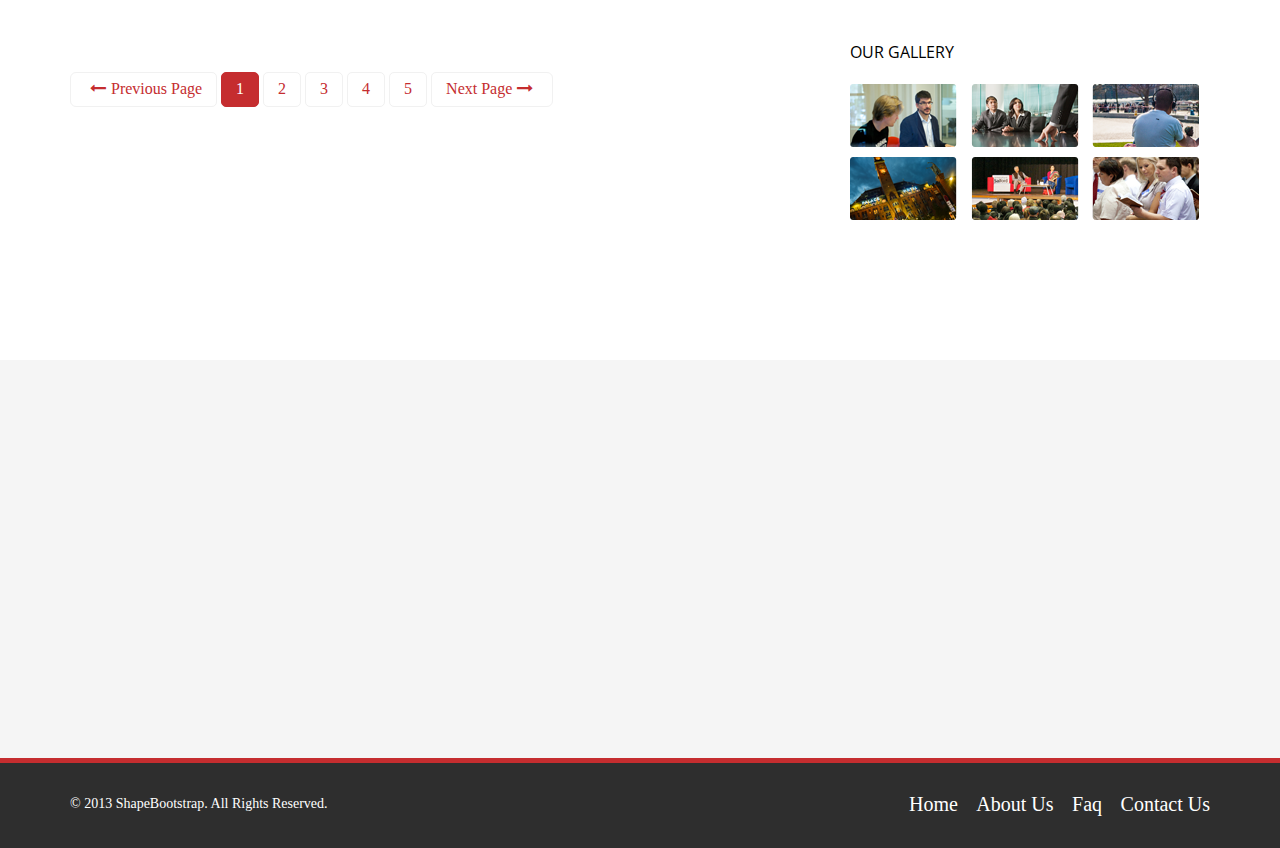
<file: blog.html>
<!DOCTYPE html>
<html lang="en">
<head>
    <meta charset="utf-8">
    <meta name="viewport" content="width=device-width, initial-scale=1.0">
    <meta name="description" content="">
    <meta name="author" content="">
    <title>Blog | Corlate</title>
    
    <!-- core CSS -->
    <link href="css/bootstrap.min.css" rel="stylesheet">
    <link href="css/font-awesome.min.css" rel="stylesheet">
    <link href="css/prettyPhoto.css" rel="stylesheet">
    <link href="css/animate.min.css" rel="stylesheet">
    <link href="css/main.css" rel="stylesheet">
    <link href="css/responsive.css" rel="stylesheet">
    
    <!--[if lt IE 9]>
    <script src="js/html5shiv.js"></script>
    <script src="js/respond.min.js"></script>
    <![endif]-->       
    <link rel="shortcut icon" href="images/ico/favicon.ico">
    <link rel="apple-touch-icon-precomposed" sizes="144x144" href="images/ico/apple-touch-icon-144-precomposed.png">
    <link rel="apple-touch-icon-precomposed" sizes="114x114" href="images/ico/apple-touch-icon-114-precomposed.png">
    <link rel="apple-touch-icon-precomposed" sizes="72x72" href="images/ico/apple-touch-icon-72-precomposed.png">
    <link rel="apple-touch-icon-precomposed" href="images/ico/apple-touch-icon-57-precomposed.png">
</head><!--/head-->

<body>

    <header id="header">
        <div class="top-bar">
            <div class="container">
                <div class="row">
                    <div class="col-sm-6 col-xs-4">
                        <div class="top-number"><p><i class="fa fa-phone-square"></i>  +0123 456 70 90</p></div>
                    </div>
                    <div class="col-sm-6 col-xs-8">
                       <div class="social">
                            <ul class="social-share">
                                <li><a href="#"><i class="fa fa-facebook"></i></a></li>
                                <li><a href="#"><i class="fa fa-twitter"></i></a></li>
                                <li><a href="#"><i class="fa fa-linkedin"></i></a></li> 
                                <li><a href="#"><i class="fa fa-dribbble"></i></a></li>
                                <li><a href="#"><i class="fa fa-skype"></i></a></li>
                            </ul>
                            <div class="search">
                                <form role="form">
                                    <input type="text" class="search-form" autocomplete="off" placeholder="Search">
                                    <i class="fa fa-search"></i>
                                </form>
                           </div>
                       </div>
                    </div>
                </div>
            </div><!--/.container-->
        </div><!--/.top-bar-->

        <nav class="navbar navbar-inverse" role="banner">
            <div class="container">
                <div class="navbar-header">
                    <button type="button" class="navbar-toggle" data-toggle="collapse" data-target=".navbar-collapse">
                        <span class="sr-only">Toggle navigation</span>
                        <span class="icon-bar"></span>
                        <span class="icon-bar"></span>
                        <span class="icon-bar"></span>
                    </button>
                    <a class="navbar-brand" href="index.html"><img src="images/logo.png" alt="logo"></a>
                </div>
                
                <div class="collapse navbar-collapse navbar-right">
                    <ul class="nav navbar-nav">
                        <li><a href="index.html">Home</a></li>
                        <li><a href="about-us.html">About Us</a></li>
                        <li><a href="services.html">Services</a></li>
                        <li><a href="portfolio.html">Portfolio</a></li>
                        <li class="dropdown">
                            <a href="#" class="dropdown-toggle" data-toggle="dropdown">Pages <i class="fa fa-angle-down"></i></a>
                            <ul class="dropdown-menu">
                                <li><a href="blog-item.html">Blog Single</a></li>
                                <li><a href="pricing.html">Pricing</a></li>
                                <li><a href="404.html">404</a></li>
                                <li><a href="shortcodes.html">Shortcodes</a></li>
                            </ul>
                        </li>
                        <li class="active"><a href="blog.html">Blog</a></li> 
                        <li><a href="contact-us.html">Contact</a></li>                        
                    </ul>
                </div>
            </div><!--/.container-->
        </nav><!--/nav-->
        
    </header><!--/header-->

    <section id="blog" class="container">
        <div class="center">
            <h2>Blogs</h2>
            <p class="lead">Pellentesque habitant morbi tristique senectus et netus et malesuada</p>
        </div>

        <div class="blog">
            <div class="row">
                 <div class="col-md-8">
                    <div class="blog-item">
                        <div class="row">
                            <div class="col-xs-12 col-sm-2 text-center">
                                <div class="entry-meta">
                                    <span id="publish_date">07  NOV</span>
                                    <span><i class="fa fa-user"></i> <a href="#">John Doe</a></span>
                                    <span><i class="fa fa-comment"></i> <a href="blog-item.html#comments">2 Comments</a></span>
                                    <span><i class="fa fa-heart"></i><a href="#">56 Likes</a></span>
                                </div>
                            </div>
                                
                            <div class="col-xs-12 col-sm-10 blog-content">
                                <a href="#"><img class="img-responsive img-blog" src="images/blog/blog1.jpg" width="100%" alt="" /></a>
                                <h2><a href="blog-item.html">Consequat bibendum quam liquam viverra</a></h2>
                                <h3>Curabitur quis libero leo, pharetra mattis eros. Praesent consequat libero eget dolor convallis vel rhoncus magna scelerisque. Donec nisl ante, elementum eget posuere a, consectetur a metus. Proin a adipiscing sapien. Suspendisse vehicula porta lectus vel semper. Nullam sapien elit, lacinia eu tristique non.posuere at mi. Morbi at turpis id urna ullamcorper ullamcorper.</h3>
                                <a class="btn btn-primary readmore" href="blog-item.html">Read More <i class="fa fa-angle-right"></i></a>
                            </div>
                        </div>    
                    </div><!--/.blog-item-->
                        
                    <div class="blog-item">
                        <div class="row">
                             <div class="col-sm-2 text-center">
                                <div class="entry-meta"> 
                                    <span id="publish_date">07  NOV</span>
                                    <span><i class="fa fa-user"></i> <a href="#">John Doe</a></span>
                                    <span><i class="fa fa-comment"></i> <a href="blog-item.html#comments">2 Comments</a></span>
                                    <span><i class="fa fa-heart"></i><a href="#">56 Likes</a></span>
                                </div>
                            </div>
                            <div class="col-sm-10 blog-content">
                                <a href=""><img class="img-responsive img-blog" src="images/blog/blog2.jpg" width="100%" alt="" /></a>
                                <h2><a href="blog-item.html">Consequat bibendum quam liquam viverra</a></h2>
                                <h3>Curabitur quis libero leo, pharetra mattis eros. Praesent consequat libero eget dolor convallis vel rhoncus magna scelerisque. Donec nisl ante, elementum eget posuere a, consectetur a metus. Proin a adipiscing sapien. Suspendisse vehicula porta lectus vel semper. Nullam sapien elit, lacinia eu tristique non.posuere at mi. Morbi at turpis id urna ullamcorper ullamcorper.</h3>
                                <a class="btn btn-primary readmore" href="blog-item.html">Read More <i class="fa fa-angle-right"></i></a>
                            </div>
                        </div>    
                    </div><!--/.blog-item-->
                        
                    <ul class="pagination pagination-lg">
                        <li><a href="#"><i class="fa fa-long-arrow-left"></i>Previous Page</a></li>
                        <li class="active"><a href="#">1</a></li>
                        <li><a href="#">2</a></li>
                        <li><a href="#">3</a></li>
                        <li><a href="#">4</a></li>
                        <li><a href="#">5</a></li>
                        <li><a href="#">Next Page<i class="fa fa-long-arrow-right"></i></a></li>
                    </ul><!--/.pagination-->
                </div><!--/.col-md-8-->

                <aside class="col-md-4">
                    <div class="widget search">
                        <form role="form">
                                <input type="text" class="form-control search_box" autocomplete="off" placeholder="Search Here">
                        </form>
                    </div><!--/.search-->
    				
    				<div class="widget categories">
                        <h3>Recent Comments</h3>
                        <div class="row">
                            <div class="col-sm-12">
                                <div class="single_comments">
                                    <img src="images/blog/avatar3.png" alt=""  />
                                    <p>Lorem ipsum dolor sit amet, consectetur adipisicing elit, sed do </p>
                                    <div class="entry-meta small muted">
                                        <span>By <a href="#">Alex</a></span <span>On <a href="#">Creative</a></span>
                                    </div>
                                </div>
                                <div class="single_comments">
                                    <img src="images/blog/avatar3.png" alt=""  />
                                    <p>Lorem ipsum dolor sit amet, consectetur adipisicing elit, sed do </p>
                                    <div class="entry-meta small muted">
                                        <span>By <a href="#">Alex</a></span <span>On <a href="#">Creative</a></span>
                                    </div>
                                </div>
                                <div class="single_comments">
                                    <img src="images/blog/avatar3.png" alt=""  />
                                    <p>Lorem ipsum dolor sit amet, consectetur adipisicing elit, sed do </p>
                                    <div class="entry-meta small muted">
                                        <span>By <a href="#">Alex</a></span <span>On <a href="#">Creative</a></span>
                                    </div>
                                </div>
                                
                            </div>
                        </div>                     
                    </div><!--/.recent comments-->
                     

                    <div class="widget categories">
                        <h3>Categories</h3>
                        <div class="row">
                            <div class="col-sm-6">
                                <ul class="blog_category">
                                    <li><a href="#">Computers <span class="badge">04</span></a></li>
                                    <li><a href="#">Smartphone <span class="badge">10</span></a></li>
                                    <li><a href="#">Gedgets <span class="badge">06</span></a></li>
                                    <li><a href="#">Technology <span class="badge">25</span></a></li>
                                </ul>
                            </div>
                        </div>                     
                    </div><!--/.categories-->
    				
    				<div class="widget archieve">
                        <h3>Archieve</h3>
                        <div class="row">
                            <div class="col-sm-12">
                                <ul class="blog_archieve">
                                    <li><a href="#"><i class="fa fa-angle-double-right"></i> December 2013 <span class="pull-right">(97)</span></a></li>
                                    <li><a href="#"><i class="fa fa-angle-double-right"></i> November 2013 <span class="pull-right">(32)</a></li>
                                    <li><a href="#"><i class="fa fa-angle-double-right"></i> October 2013 <span class="pull-right">(19)</a></li>
                                    <li><a href="#"><i class="fa fa-angle-double-right"></i> September 2013 <span class="pull-right">(08)</a></li>
                                </ul>
                            </div>
                        </div>                     
                    </div><!--/.archieve-->
    				
                    <div class="widget tags">
                        <h3>Tag Cloud</h3>
                        <ul class="tag-cloud">
                            <li><a class="btn btn-xs btn-primary" href="#">Apple</a></li>
                            <li><a class="btn btn-xs btn-primary" href="#">Barcelona</a></li>
                            <li><a class="btn btn-xs btn-primary" href="#">Office</a></li>
                            <li><a class="btn btn-xs btn-primary" href="#">Ipod</a></li>
                            <li><a class="btn btn-xs btn-primary" href="#">Stock</a></li>
                            <li><a class="btn btn-xs btn-primary" href="#">Race</a></li>
                            <li><a class="btn btn-xs btn-primary" href="#">London</a></li>
                            <li><a class="btn btn-xs btn-primary" href="#">Football</a></li>
                            <li><a class="btn btn-xs btn-primary" href="#">Porche</a></li>
                            <li><a class="btn btn-xs btn-primary" href="#">Gadgets</a></li>
                        </ul>
                    </div><!--/.tags-->
    				
    				<div class="widget blog_gallery">
                        <h3>Our Gallery</h3>
                        <ul class="sidebar-gallery">
                            <li><a href="#"><img src="images/blog/gallery1.png" alt="" /></a></li>
                            <li><a href="#"><img src="images/blog/gallery2.png" alt="" /></a></li>
                            <li><a href="#"><img src="images/blog/gallery3.png" alt="" /></a></li>
                            <li><a href="#"><img src="images/blog/gallery4.png" alt="" /></a></li>
                            <li><a href="#"><img src="images/blog/gallery5.png" alt="" /></a></li>
                            <li><a href="#"><img src="images/blog/gallery6.png" alt="" /></a></li>
                        </ul>
                    </div><!--/.blog_gallery-->
    			</aside>  
            </div><!--/.row-->
        </div>
    </section><!--/#blog-->

    <section id="bottom">
        <div class="container wow fadeInDown" data-wow-duration="1000ms" data-wow-delay="600ms">
            <div class="row">
                <div class="col-md-3 col-sm-6">
                    <div class="widget">
                        <h3>Company</h3>
                        <ul>
                            <li><a href="#">About us</a></li>
                            <li><a href="#">We are hiring</a></li>
                            <li><a href="#">Meet the team</a></li>
                            <li><a href="#">Copyright</a></li>
                            <li><a href="#">Terms of use</a></li>
                            <li><a href="#">Privacy policy</a></li>
                            <li><a href="#">Contact us</a></li>
                        </ul>
                    </div>    
                </div><!--/.col-md-3-->

                <div class="col-md-3 col-sm-6">
                    <div class="widget">
                        <h3>Support</h3>
                        <ul>
                            <li><a href="#">Faq</a></li>
                            <li><a href="#">Blog</a></li>
                            <li><a href="#">Forum</a></li>
                            <li><a href="#">Documentation</a></li>
                            <li><a href="#">Refund policy</a></li>
                            <li><a href="#">Ticket system</a></li>
                            <li><a href="#">Billing system</a></li>
                        </ul>
                    </div>    
                </div><!--/.col-md-3-->

                <div class="col-md-3 col-sm-6">
                    <div class="widget">
                        <h3>Developers</h3>
                        <ul>
                            <li><a href="#">Web Development</a></li>
                            <li><a href="#">SEO Marketing</a></li>
                            <li><a href="#">Theme</a></li>
                            <li><a href="#">Development</a></li>
                            <li><a href="#">Email Marketing</a></li>
                            <li><a href="#">Plugin Development</a></li>
                            <li><a href="#">Article Writing</a></li>
                        </ul>
                    </div>    
                </div><!--/.col-md-3-->

                <div class="col-md-3 col-sm-6">
                    <div class="widget">
                        <h3>Our Partners</h3>
                        <ul>
                            <li><a href="#">Adipisicing Elit</a></li>
                            <li><a href="#">Eiusmod</a></li>
                            <li><a href="#">Tempor</a></li>
                            <li><a href="#">Veniam</a></li>
                            <li><a href="#">Exercitation</a></li>
                            <li><a href="#">Ullamco</a></li>
                            <li><a href="#">Laboris</a></li>
                        </ul>
                    </div>    
                </div><!--/.col-md-3-->
            </div>
        </div>
    </section><!--/#bottom-->

    <footer id="footer" class="midnight-blue">
        <div class="container">
            <div class="row">
                <div class="col-sm-6">
                    &copy; 2013 <a target="_blank" href="http://shapebootstrap.net/" title="Free Twitter Bootstrap WordPress Themes and HTML templates">ShapeBootstrap</a>. All Rights Reserved.
                </div>
                <div class="col-sm-6">
                    <ul class="pull-right">
                        <li><a href="#">Home</a></li>
                        <li><a href="#">About Us</a></li>
                        <li><a href="#">Faq</a></li>
                        <li><a href="#">Contact Us</a></li>
                    </ul>
                </div>
            </div>
        </div>
    </footer><!--/#footer-->

    <script src="js/jquery.js"></script>
    <script src="js/bootstrap.min.js"></script>
    <script src="js/jquery.prettyPhoto.js"></script>
    <script src="js/jquery.isotope.min.js"></script>
    <script src="js/main.js"></script>
    <script src="js/wow.min.js"></script>
</body>
</html>
</file>
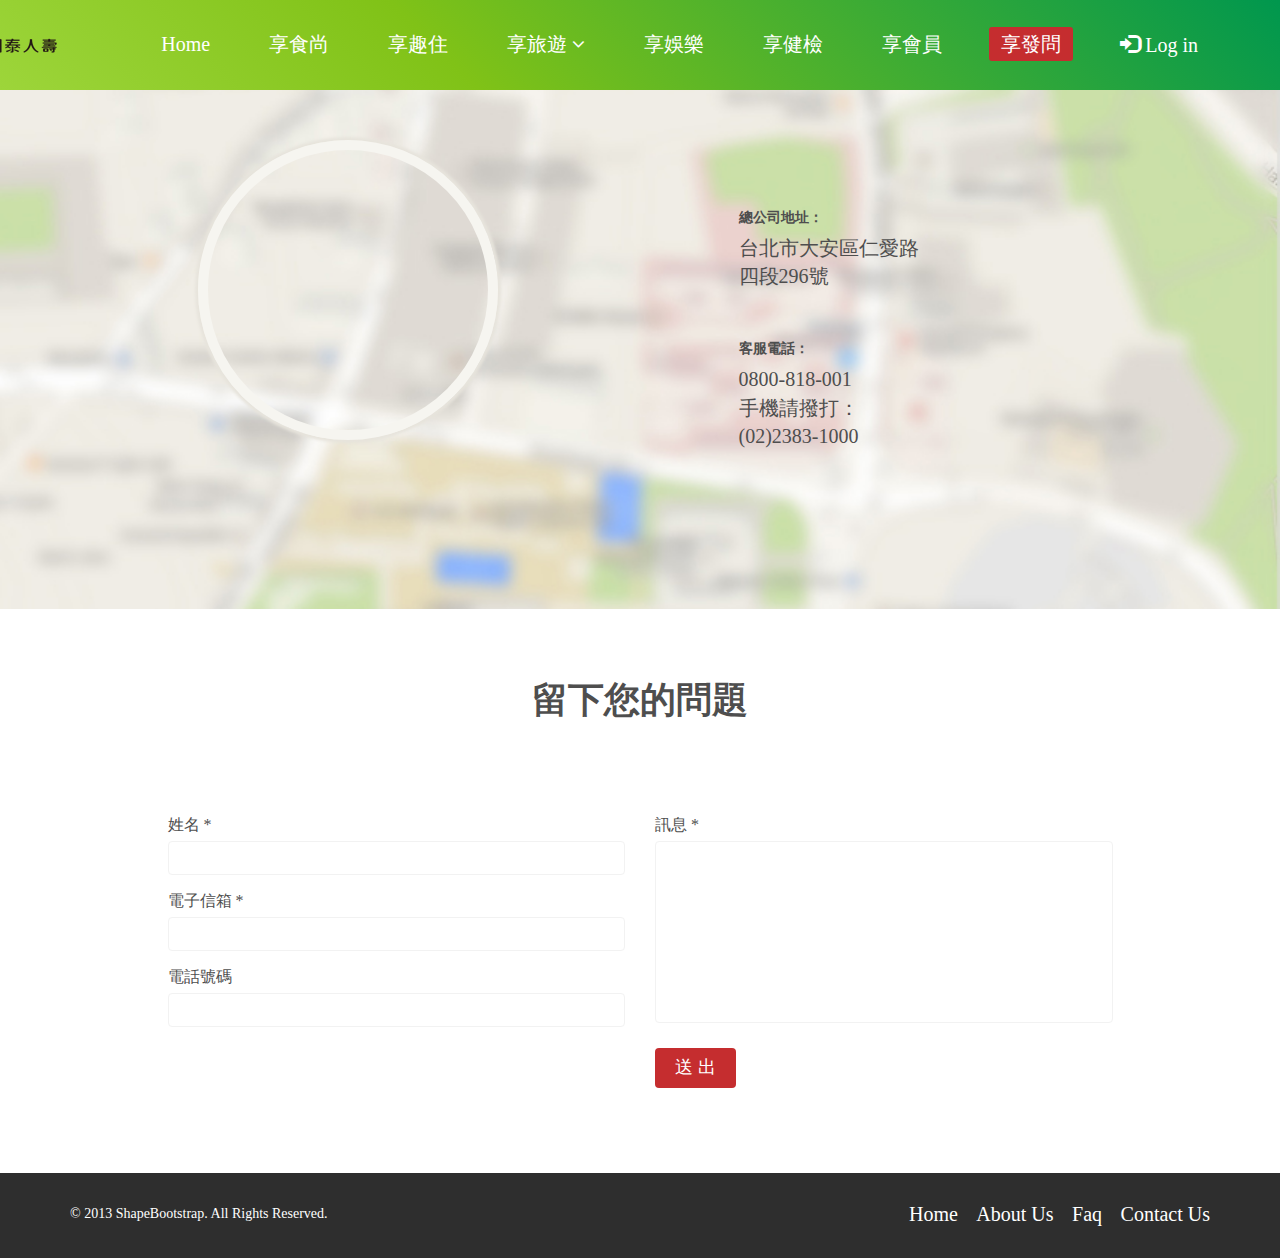
<file: contact-us.html>
<!DOCTYPE html>
<html lang="en">
<head>
    <meta charset="utf-8">
    <meta name="viewport" content="width=device-width, initial-scale=1.0">
    <meta name="description" content="">
    <meta name="author" content="">
    <title>國泰 VIP 專頁</title>
    
    <!-- core CSS -->
    <link href="css/bootstrap.min.css" rel="stylesheet">
    <link href="css/font-awesome.min.css" rel="stylesheet">
    <link href="css/prettyPhoto.css" rel="stylesheet">
    <link href="css/animate.min.css" rel="stylesheet">
    <link href="css/main.css" rel="stylesheet">
    <link href="css/responsive.css" rel="stylesheet">
    
    <!--[if lt IE 9]>
    <script src="js/html5shiv.js"></script>
    <script src="js/respond.min.js"></script>
    <![endif]-->       
    <link rel="shortcut icon" href="images/ico/favicon.ico">
    <link rel="apple-touch-icon-precomposed" sizes="144x144" href="images/ico/apple-touch-icon-144-precomposed.png">
    <link rel="apple-touch-icon-precomposed" sizes="114x114" href="images/ico/apple-touch-icon-114-precomposed.png">
    <link rel="apple-touch-icon-precomposed" sizes="72x72" href="images/ico/apple-touch-icon-72-precomposed.png">
    <link rel="apple-touch-icon-precomposed" href="images/ico/apple-touch-icon-57-precomposed.png">
</head><!--/head-->

<body>

    <header id="header">

        <nav class="navbar navbar-inverse navbar-fixed-top" role="banner">
            <div class="container">
                <div class="navbar-header">
                    <button type="button" class="navbar-toggle" data-toggle="collapse" data-target=".navbar-collapse">
                        <span class="sr-only">Toggle navigation</span>
                        <span class="icon-bar"></span>
                        <span class="icon-bar"></span>
                        <span class="icon-bar"></span>
                    </button>
                    <a class="navbar-brand" href="index.html"><img src="images/tree.png" alt="logo" style="align:middle"></a>
                </div>
                
                <div class="collapse navbar-collapse navbar-right">
                    <ul class="nav navbar-nav">
                        <li><a href="index.html">Home</a></li>
                        <li><a href="http://vip.idanbird.net/美食/" target="food">享食尚</a></li>
                        <li><a href="http://vip.idanbird.net/住宿/" target="room">享趣住</a></li>
                        <li class="dropdown">  
                            <a href="portfolio.html" class="dropdown-toggle" data-toggle="dropdown">享旅遊 <i class="fa fa-angle-down"></i></a>
                            <ul class="dropdown-menu">
                                <li><a href="http://vip.idanbird.net/機場接送/" target="airplane">機接預約</a></li>
                                <li><a href="http://vip.idanbird.net/出國/漫遊吧/" target="wifi">Wi-Fi租借</a></li>
                            </ul>
                        </li>
                        <li><a href="http://vip.idanbird.net/玩樂/電影/" target="movie">享娛樂</a></li>
                        <li><a href="portfolio1.html">享健檢</a></li> 
                        <li><a href="https://polomilky.github.io/demo-2/">享會員</a></li>
                        <li class="active"><a href="contact-us.html">享發問</a></li>
                        <li><a href="login.html"><span data-toggle="tab" class="glyphicon glyphicon-log-in"></span> Log in</a></li>                        
                    </ul>
                </div>
            </div><!--/.container-->
        </nav><!--/nav-->
        
    </header><!--/header-->

    <section id="contact-info">
        <div class="gmap-area">
            <div class="container">
                <div class="row">
                    <div class="col-sm-6 text-center">
                        <div class="gmap">
                            <iframe frameborder="0" scrolling="no" marginheight="0" marginwidth="0" src="http://maps.google.com.tw/maps?f=q&hl=zh-TW&geocode=&q=25.037413, 121.553546&z=16&output=embed&t="></iframe>
                        </div>
                    </div>

                    <div class="col-sm-6 map-content" style="padding:5%;">
                        <ul class="row">
                            <li class="col-sm-6">
                                <address>
                                    <h5>總公司地址：</h5>
                                    <p>台北市大安區仁愛路四段296號</p>
                                    <br>
                                    <h5>客服電話：</h5>
                                    <p>0800-818-001 <br>
                                    手機請撥打：(02)2383-1000</p>
                                </address>
                            </li>
                        </ul>
                    </div>
                </div>
            </div>
        </div>
    </section>  <!--/gmap_area -->

    <section id="contact-page">
        <div class="container">
            <div class="center">        
                <h2>留下您的問題</h2>
            </div> 
            <div class="row contact-wrap"> 
                <div class="status alert alert-success" style="display: none"></div>
                <form id="main-contact-form" class="contact-form" name="contact-form" method="post" action="sendemail.php">
                    <div class="col-sm-5 col-sm-offset-1">
                        <div class="form-group">
                            <label>姓名 *</label>
                            <input type="text" name="name" class="form-control" required="required">
                        </div>
                        <div class="form-group">
                            <label>電子信箱 *</label>
                            <input type="email" name="email" class="form-control" required="required">
                        </div>
                        <div class="form-group">
                            <label>電話號碼</label>
                            <input type="number" class="form-control">
                        </div>
                                          
                    </div>
                    <div class="col-sm-5">
                        
                        <div class="form-group">
                            <label>訊息 *</label>
                            <textarea name="message" id="message" required="required" class="form-control" rows="8"></textarea>
                        </div>                        
                        <div class="form-group">
                            <button type="submit" name="submit" class="btn btn-primary btn-lg" required="required">送 出</button>
                        </div>
                    </div>
                </form> 
            </div><!--/.row-->
        </div><!--/.container-->
    </section><!--/#contact-page-->

    <footer id="footer" class="midnight-blue">
        <div class="container">
            <div class="row">
                <div class="col-sm-6">
                    &copy; 2013 <a target="_blank" href="http://shapebootstrap.net/" title="Free Twitter Bootstrap WordPress Themes and HTML templates">ShapeBootstrap</a>. All Rights Reserved.
                </div>
                <div class="col-sm-6">
                    <ul class="pull-right">
                        <li><a href="#">Home</a></li>
                        <li><a href="#">About Us</a></li>
                        <li><a href="#">Faq</a></li>
                        <li><a href="#">Contact Us</a></li>
                    </ul>
                </div>
            </div>
        </div>
    </footer><!--/#footer-->

    <script src="js/jquery.js"></script>
    <script src="js/bootstrap.min.js"></script>
    <script src="js/jquery.prettyPhoto.js"></script>
    <script src="js/jquery.isotope.min.js"></script>
    <script src="js/main.js"></script>
    <script src="js/wow.min.js"></script>
</body>
</html>
</file>
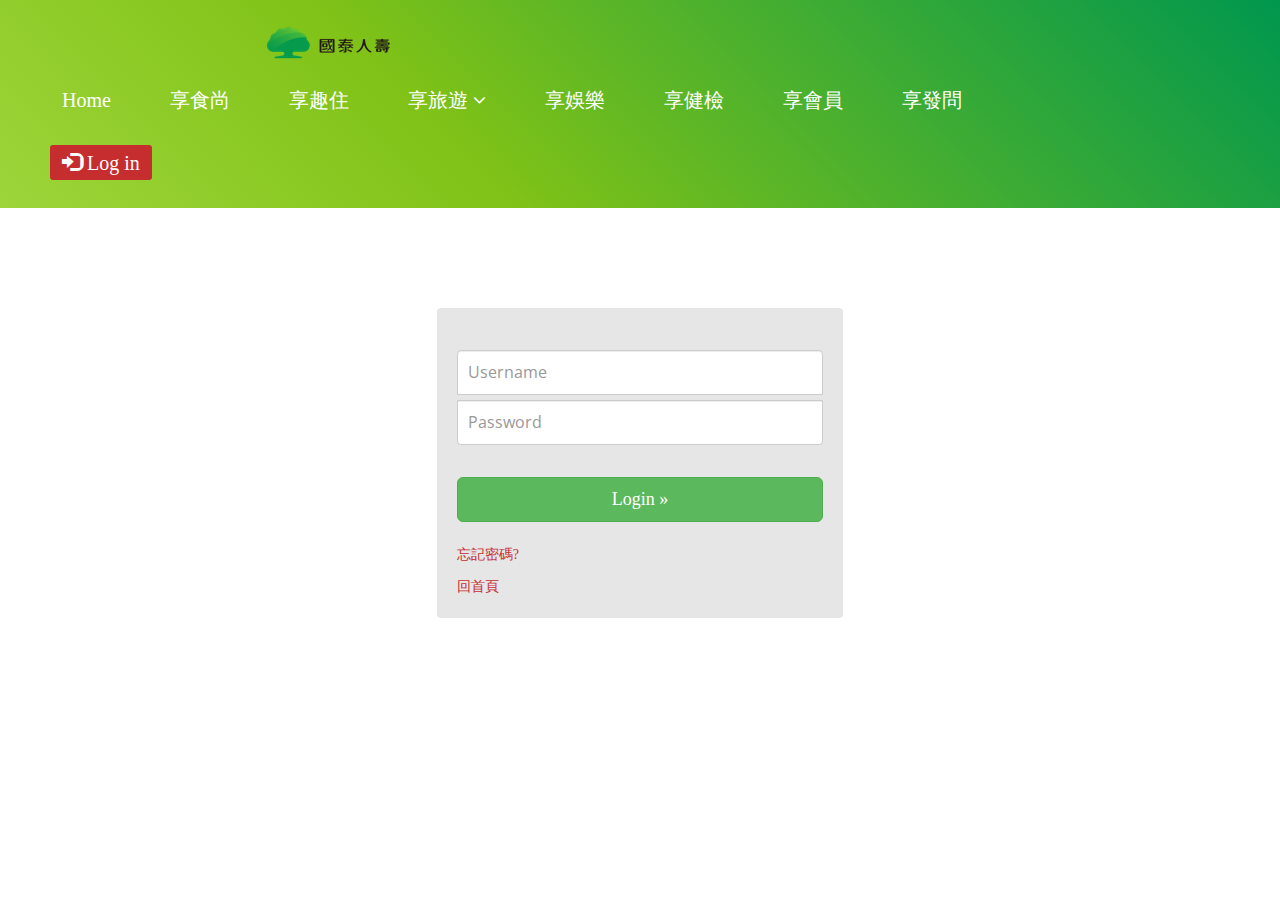
<file: login.html>
<!DOCTYPE html>
<html lang="en">
<head>
	<meta charset="UTF-8">
	<title>國泰 VIP 專頁</title>
	<!-- <link rel="stylesheet" href="http://maxcdn.bootstrapcdn.com/bootstrap/3.3.7/css/bootstrap.min.css"> -->
	<link href="css/login.css" rel="stylesheet">
	<!-- <script src="https://ajax.googleapis.com/ajax/libs/jquery/1.12.4/jquery.min.js"></script>
	<script src="http://maxcdn.bootstrapcdn.com/bootstrap/3.3.7/js/bootstrap.min.js"></script> -->
    <link href="css/bootstrap.min.css" rel="stylesheet">
    <link href="css/font-awesome.min.css" rel="stylesheet">
    <link href="css/animate.min.css" rel="stylesheet">
    <link href="css/prettyPhoto.css" rel="stylesheet">
    <link href="css/main.css" rel="stylesheet">
    <link href="css/responsive.css" rel="stylesheet">
    <!--[if lt IE 9]>
    <script src="js/html5shiv.js"></script>
    <script src="js/respond.min.js"></script>
    <![endif]-->       
</head>
<body>
<header id="header">

        <nav class="navbar navbar-inverse" role="banner">
            <!-- <div class="container"> -->
                <div class="navbar-header" style="padding-left:20%;">
                    <button type="button" class="navbar-toggle" data-toggle="collapse" data-target=".navbar-collapse">
                        <span class="sr-only">Toggle navigation</span>
                        <span class="icon-bar"></span>
                        <span class="icon-bar"></span>
                        <span class="icon-bar"></span>
                    </button>
                    <a class="navbar-brand" href="https://polomilky.github.io/demo-1/"><img src="images/tree.png" alt="logo" style="align:middle;padding:6%;"></a>
                </div>
                
                <div class="collapse navbar-collapse navbar-right">
                    <ul class="nav navbar-nav">
                        <li><a href="https://polomilky.github.io/demo-1/">Home</a></li>
                        <li><a href="http://vip.idanbird.net/美食/" target="food">享食尚</a></li>
                        <li><a href="http://vip.idanbird.net/住宿/" target="room">享趣住</a></li>
                        <li class="dropdown">  
                            <a href="portfolio.html" class="dropdown-toggle" data-toggle="dropdown">享旅遊 <i class="fa fa-angle-down"></i></a>
                            <ul class="dropdown-menu">
                                <li><a href="http://vip.idanbird.net/機場接送/" target="airplane">機接預約</a></li>
                                <li><a href="http://vip.idanbird.net/出國/漫遊吧/" target="wifi">Wi-Fi租借</a></li>
                            </ul>
                        </li>
                        <li><a href="http://vip.idanbird.net/玩樂/電影/" target="movie">享娛樂</a></li>
                        <li><a href="https://polomilky.github.io/demo-1/portfolio1.html">享健檢</a></li> 
                        <li><a href="index.html">享會員</a></li>
                        <li><a href="https://polomilky.github.io/demo-1/contact-us.html">享發問</a></li>
                        <li class="active"><a href="https://polomilky.github.io/demo-1/login.html"><span data-toggle="tab" class="glyphicon glyphicon-log-in"></span> Log in</a></li>                        
                    </ul>
                </div>
            <!-- </div> -->
        </nav><!--/nav-->
        
    </header><!--/header-->

        <div class="row vertical-offset-100">
            <div class="col-md-4 col-md-offset-4">
                <div class="panel panel-default">
                    <div class="panel-body">
                        <form accept-charset="UTF-8" role="form" class="form-signin">
                            <fieldset>
                                <label class="panel-login">
                                    <div class="login_result"></div>
                                </label>
                                <input class="form-control" placeholder="Username" id="username" type="text">
                                <input class="form-control" placeholder="Password" id="password" type="password">
                                </br>
                                <input class="btn btn-lg btn-success btn-block" type="submit" id="login" value="Login »">
                            </fieldset>
                        </form>
                        </br>
                        <a href="#"><p>忘記密碼?</p></a>
                        <a href="./index.html"><p>回首頁</p></a>
                    </div>
                </div>
            </div>
        </div>

</body>
</html>
</file>
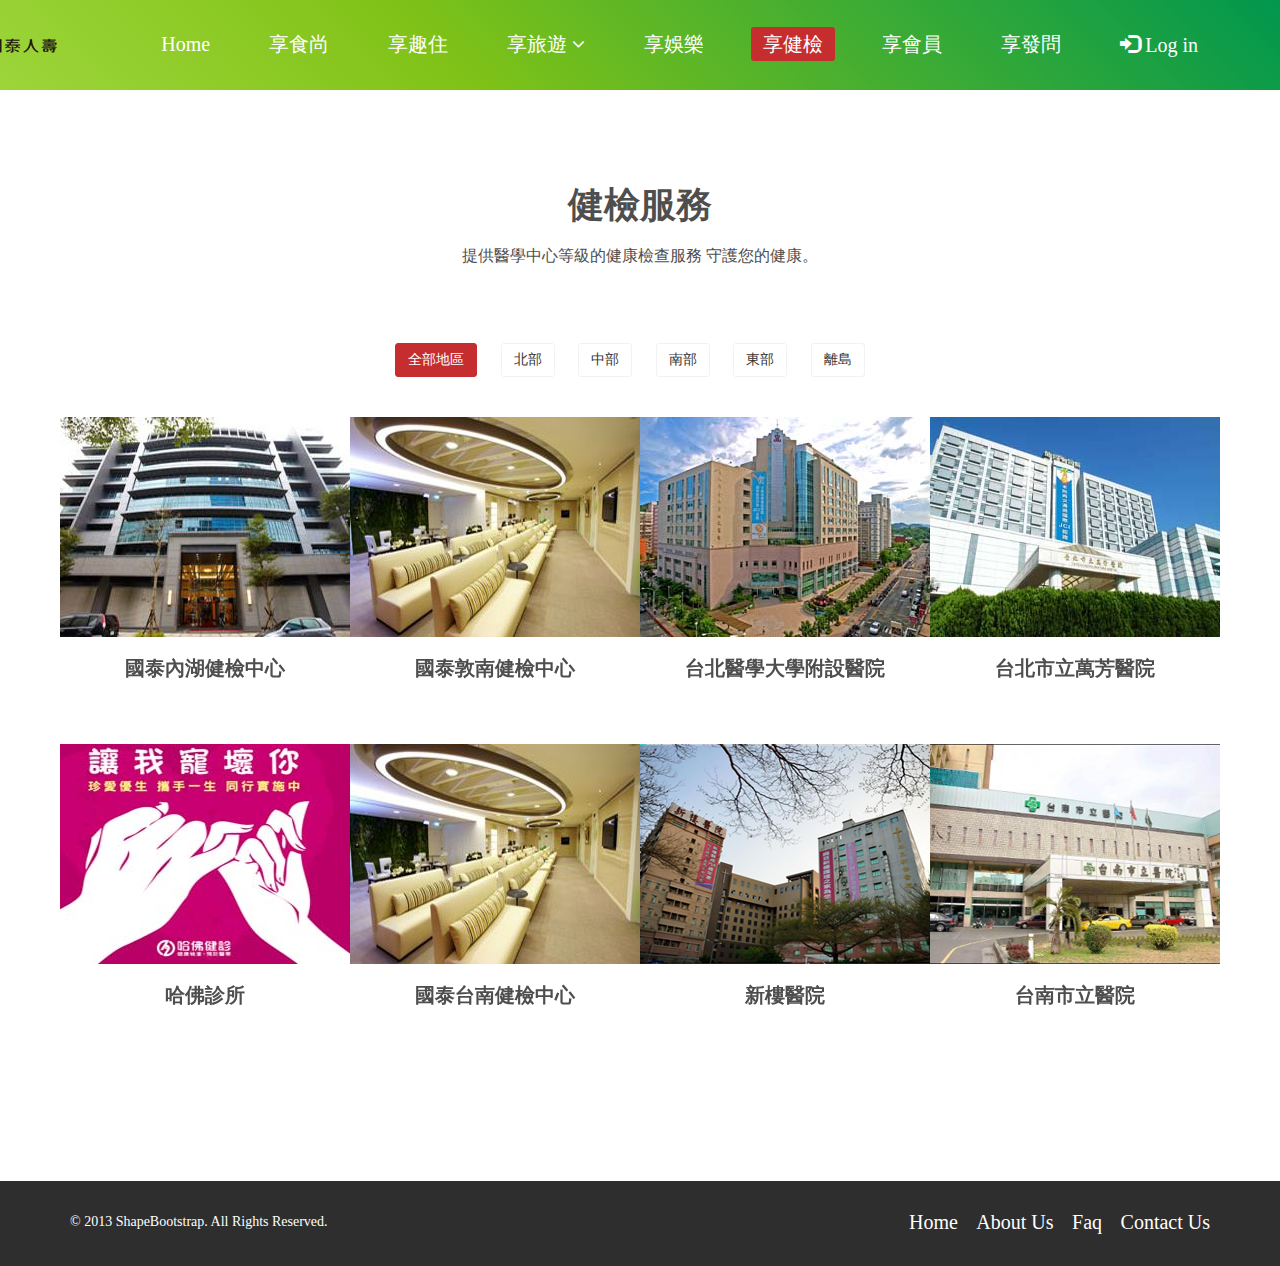
<file: portfolio1.html>
<!DOCTYPE html>
<html lang="en">
<head>
    <meta charset="utf-8">
    <meta name="viewport" content="width=device-width, initial-scale=1.0">
    <meta name="description" content="">
    <meta name="author" content="">
    <title>國泰 VIP 專頁</title>
    <link href="css/bootstrap.min.css" rel="stylesheet">
    <link href="css/font-awesome.min.css" rel="stylesheet">
    <link href="css/prettyPhoto.css" rel="stylesheet">
    <link href="css/animate.min.css" rel="stylesheet">
    <link href="css/main.css" rel="stylesheet">
    <link href="css/responsive.css" rel="stylesheet">
    <!--[if lt IE 9]>
    <script src="js/html5shiv.js"></script>
    <script src="js/respond.min.js"></script>
    <![endif]-->       
    <link rel="shortcut icon" href="images/ico/favicon.ico">
    <link rel="apple-touch-icon-precomposed" sizes="144x144" href="images/ico/apple-touch-icon-144-precomposed.png">
    <link rel="apple-touch-icon-precomposed" sizes="114x114" href="images/ico/apple-touch-icon-114-precomposed.png">
    <link rel="apple-touch-icon-precomposed" sizes="72x72" href="images/ico/apple-touch-icon-72-precomposed.png">
    <link rel="apple-touch-icon-precomposed" href="images/ico/apple-touch-icon-57-precomposed.png">
</head><!--/head-->
<body>

     <header id="header">

        <nav class="navbar navbar-inverse navbar-fixed-top" role="banner">
            <div class="container">
                <div class="navbar-header">
                    <button type="button" class="navbar-toggle" data-toggle="collapse" data-target=".navbar-collapse">
                        <span class="sr-only">Toggle navigation</span>
                        <span class="icon-bar"></span>
                        <span class="icon-bar"></span>
                        <span class="icon-bar"></span>
                    </button>
                    <a class="navbar-brand" href="index.html"><img src="images/tree.png" alt="logo" style="align:middle"></a>
                </div>
                
                <div class="collapse navbar-collapse navbar-right">
                    <ul class="nav navbar-nav">
                        <li><a href="index.html">Home</a></li>
                        <li><a href="http://vip.idanbird.net/美食/" target="food">享食尚</a></li>
                        <li><a href="http://vip.idanbird.net/住宿/" target="room">享趣住</a></li>
                        <li class="dropdown">  
                            <a href="portfolio.html" class="dropdown-toggle" data-toggle="dropdown">享旅遊 <i class="fa fa-angle-down"></i></a>
                            <ul class="dropdown-menu">
                                <li><a href="http://vip.idanbird.net/機場接送/" target="airplane">機接預約</a></li>
                                <li><a href="http://vip.idanbird.net/出國/漫遊吧/" target="wifi">Wi-Fi租借</a></li>
                            </ul>
                        </li>
                        <li><a href="http://vip.idanbird.net/玩樂/電影/" target="movie">享娛樂</a></li>
                        <li class="active"><a href="portfolio1.html">享健檢</a></li> 
                        <li><a href="https://polomilky.github.io/demo-2/">享會員</a></li>
                        <li><a href="contact-us.html">享發問</a></li>
                        <li><a href="login.html"><span data-toggle="tab" class="glyphicon glyphicon-log-in"></span> Log in</a></li>                        
                    </ul>
                </div>
            </div><!--/.container-->
        </nav><!--/nav-->
        
    </header><!--/header-->
    <section id="portfolio">
        <div class="container">
            <div class="center" style="margin-top:10%;">
               <h2>健檢服務</h2>
               <p class="lead">提供醫學中心等級的健康檢查服務 守護您的健康。</p>
            </div>
        

            <ul class="portfolio-filter text-center">
                <li><a class="btn btn-default active" href="#" data-filter="*">全部地區</a></li>
                <li><a class="btn btn-default" href="#" data-filter=".bootstrap">北部</a></li>
                <li><a class="btn btn-default" href="#" data-filter=".html">中部</a></li>
                <li><a class="btn btn-default" href="#" data-filter=".wordpress">南部</a></li>
                <li><a class="btn btn-default" href="#" data-filter=".aaa">東部</a></li>
                <li><a class="btn btn-default" href="#" data-filter=".bbb">離島</a></li>
            </ul><!--/#portfolio-filter-->

            <div class="row">
                <div class="portfolio-items">
                    <div class="portfolio-item aaa col-xs-12 col-sm-4 col-md-3">
                        <div class="recent-work-wrap">
                            <img class="img-responsive" src="images/portfolio/recent/item1.jpg" alt="">
                            <div class="overlay">
                                <div class="recent-work-inner">
                                    <p>地址:</p><p>台北市內湖區瑞光路258巷31號7樓</p>
                                    <p>連絡電話:</p><p>(02)87510258</p>
                                    <a class="preview" href="http://www.cathay-hcm.com.tw/ProductsFAction@callPaging.action" target="hospital"><i class="fa fa-eye"></i> 詳細內容</a>
                                </div> 
                            </div>
                        </div>
                        <h2 class="center">國泰內湖健檢中心</h2>
                    </div><!--/.portfolio-item-->

                    <div class="portfolio-item joomla bootstrap col-xs-12 col-sm-4 col-md-3">
                        <div class="recent-work-wrap">
                            <img class="img-responsive" src="images/portfolio/recent/item2.jpg" alt="">
                            <div class="overlay">
                                <div class="recent-work-inner">
                                    <p>地址:</p><p>台北市內湖區瑞光路258巷31號7樓</p>
                                    <p>連絡電話:</p><p>(02)87510258</p>
                                    <a class="preview" href="http://www.cathay-hcm.com.tw/ProductsFAction@callPaging.action" target="hospital"><i class="fa fa-eye"></i> 詳細內容</a>
                                </div> 
                            </div>
                        </div>
                        <h2 class="center">國泰敦南健檢中心</h2>          
                    </div><!--/.portfolio-item-->

                    <div class="portfolio-item bootstrap wordpress col-xs-12 col-sm-4 col-md-3">
                        <div class="recent-work-wrap">
                            <img class="img-responsive" src="images/portfolio/recent/item3.jpg" alt="">
                            <div class="overlay">
                                <div class="recent-work-inner">
                                    <p>地址:</p><p>台北市內湖區瑞光路258巷31號7樓</p>
                                    <p>連絡電話:</p><p>(02)87510258</p>
                                    <a class="preview" href="http://www.cathay-hcm.com.tw/ProductsFAction@callPaging.action" target="hospital"><i class="fa fa-eye"></i> 詳細內容</a>
                                </div> 
                            </div>
                        </div> 
                        <h2 class="center">台北醫學大學附設醫院</h2>       
                    </div><!--/.portfolio-item-->

                    <div class="portfolio-item joomla wordpress apps col-xs-12 col-sm-4 col-md-3">
                        <div class="recent-work-wrap">
                            <img class="img-responsive" src="images/portfolio/recent/item4.jpg" alt="">
                            <div class="overlay">
                                <div class="recent-work-inner">
                                    <p>地址:</p><p>台北市內湖區瑞光路258巷31號7樓</p>
                                    <p>連絡電話:</p><p>(02)87510258</p>
                                    <a class="preview" href="http://www.cathay-hcm.com.tw/ProductsFAction@callPaging.action" target="hospital"><i class="fa fa-eye"></i> 詳細內容</a>
                                </div> 
                            </div>
                        </div>
                        <h2 class="center">台北市立萬芳醫院</h2>           
                    </div><!--/.portfolio-item-->
          
                    <div class="portfolio-item joomla html bootstrap col-xs-12 col-sm-4 col-md-3">
                        <div class="recent-work-wrap">
                            <img class="img-responsive" src="images/portfolio/recent/item5.jpg" alt="">
                            <div class="overlay">
                                <div class="recent-work-inner">
                                    <p>地址:</p><p>台北市內湖區瑞光路258巷31號7樓</p>
                                    <p>連絡電話:</p><p>(02)87510258</p>
                                    <a class="preview" href="http://www.cathay-hcm.com.tw/ProductsFAction@callPaging.action" target="hospital"><i class="fa fa-eye"></i> 詳細內容</a>
                                </div> 
                            </div>
                        </div>
                        <h2 class="center">哈佛診所</h2>      
                    </div><!--/.portfolio-item-->

                    <div class="portfolio-item wordpress html apps col-xs-12 col-sm-4 col-md-3">
                        <div class="recent-work-wrap">
                            <img class="img-responsive" src="images/portfolio/recent/item6.jpg" alt="">
                            <div class="overlay">
                                <div class="recent-work-inner">
                                    <p>地址:</p><p>台北市內湖區瑞光路258巷31號7樓</p>
                                    <p>連絡電話:</p><p>(02)87510258</p>
                                    <a class="preview" href="http://www.cathay-hcm.com.tw/ProductsFAction@callPaging.action" target="hospital"><i class="fa fa-eye"></i> 詳細內容</a>
                                </div> 
                            </div>
                        </div>
                        <h2 class="center">國泰台南健檢中心</h2>         
                    </div><!--/.portfolio-item-->

                    <div class="portfolio-item wordpress html col-xs-12 col-sm-4 col-md-3">
                        <div class="recent-work-wrap">
                            <img class="img-responsive" src="images/portfolio/recent/item7.jpg" alt="">
                            <div class="overlay">
                                <div class="recent-work-inner">
                                    <p>地址:</p><p>台北市內湖區瑞光路258巷31號7樓</p>
                                    <p>連絡電話:</p><p>(02)87510258</p>
                                    <a class="preview" href="http://www.cathay-hcm.com.tw/ProductsFAction@callPaging.action" target="hospital"><i class="fa fa-eye"></i> 詳細內容</a>
                                </div> 
                            </div>
                        </div>
                        <h2 class="center">新樓醫院</h2>          
                    </div><!--/.portfolio-item-->

                    <div class="portfolio-item wordpress html bootstrap col-xs-12 col-sm-4 col-md-3">
                        <div class="recent-work-wrap">
                            <img class="img-responsive" src="images/portfolio/recent/item8.jpg" alt="">
                            <div class="overlay">
                                <div class="recent-work-inner">
                                    <p>地址:</p><p>台北市內湖區瑞光路258巷31號7樓</p>
                                    <p>連絡電話:</p><p>(02)87510258</p>
                                    <a class="preview" href="http://www.cathay-hcm.com.tw/ProductsFAction@callPaging.action" target="hospital"><i class="fa fa-eye"></i> 詳細內容</a>
                                </div> 
                            </div>
                        </div>
                        <h2 class="center">台南市立醫院</h2>          
                    </div><!--/.portfolio-item-->
                </div>
            </div>
        </div>
    </section><!--/#portfolio-item-->

    <footer id="footer" class="midnight-blue">
        <div class="container">
            <div class="row">
                <div class="col-sm-6">
                    &copy; 2013 <a target="_blank" href="http://shapebootstrap.net/" title="Free Twitter Bootstrap WordPress Themes and HTML templates">ShapeBootstrap</a>. All Rights Reserved.
                </div>
                <div class="col-sm-6">
                    <ul class="pull-right">
                        <li><a href="#">Home</a></li>
                        <li><a href="#">About Us</a></li>
                        <li><a href="#">Faq</a></li>
                        <li><a href="#">Contact Us</a></li>
                    </ul>
                </div>
            </div>
        </div>
    </footer><!--/#footer-->

    <script src="js/jquery.js"></script>
    <script src="js/bootstrap.min.js"></script>
    <script src="js/jquery.prettyPhoto.js"></script>
    <script src="js/jquery.isotope.min.js"></script>
    <script src="js/main.js"></script>
    <script src="js/wow.min.js"></script>
</body>
</html>
</file>
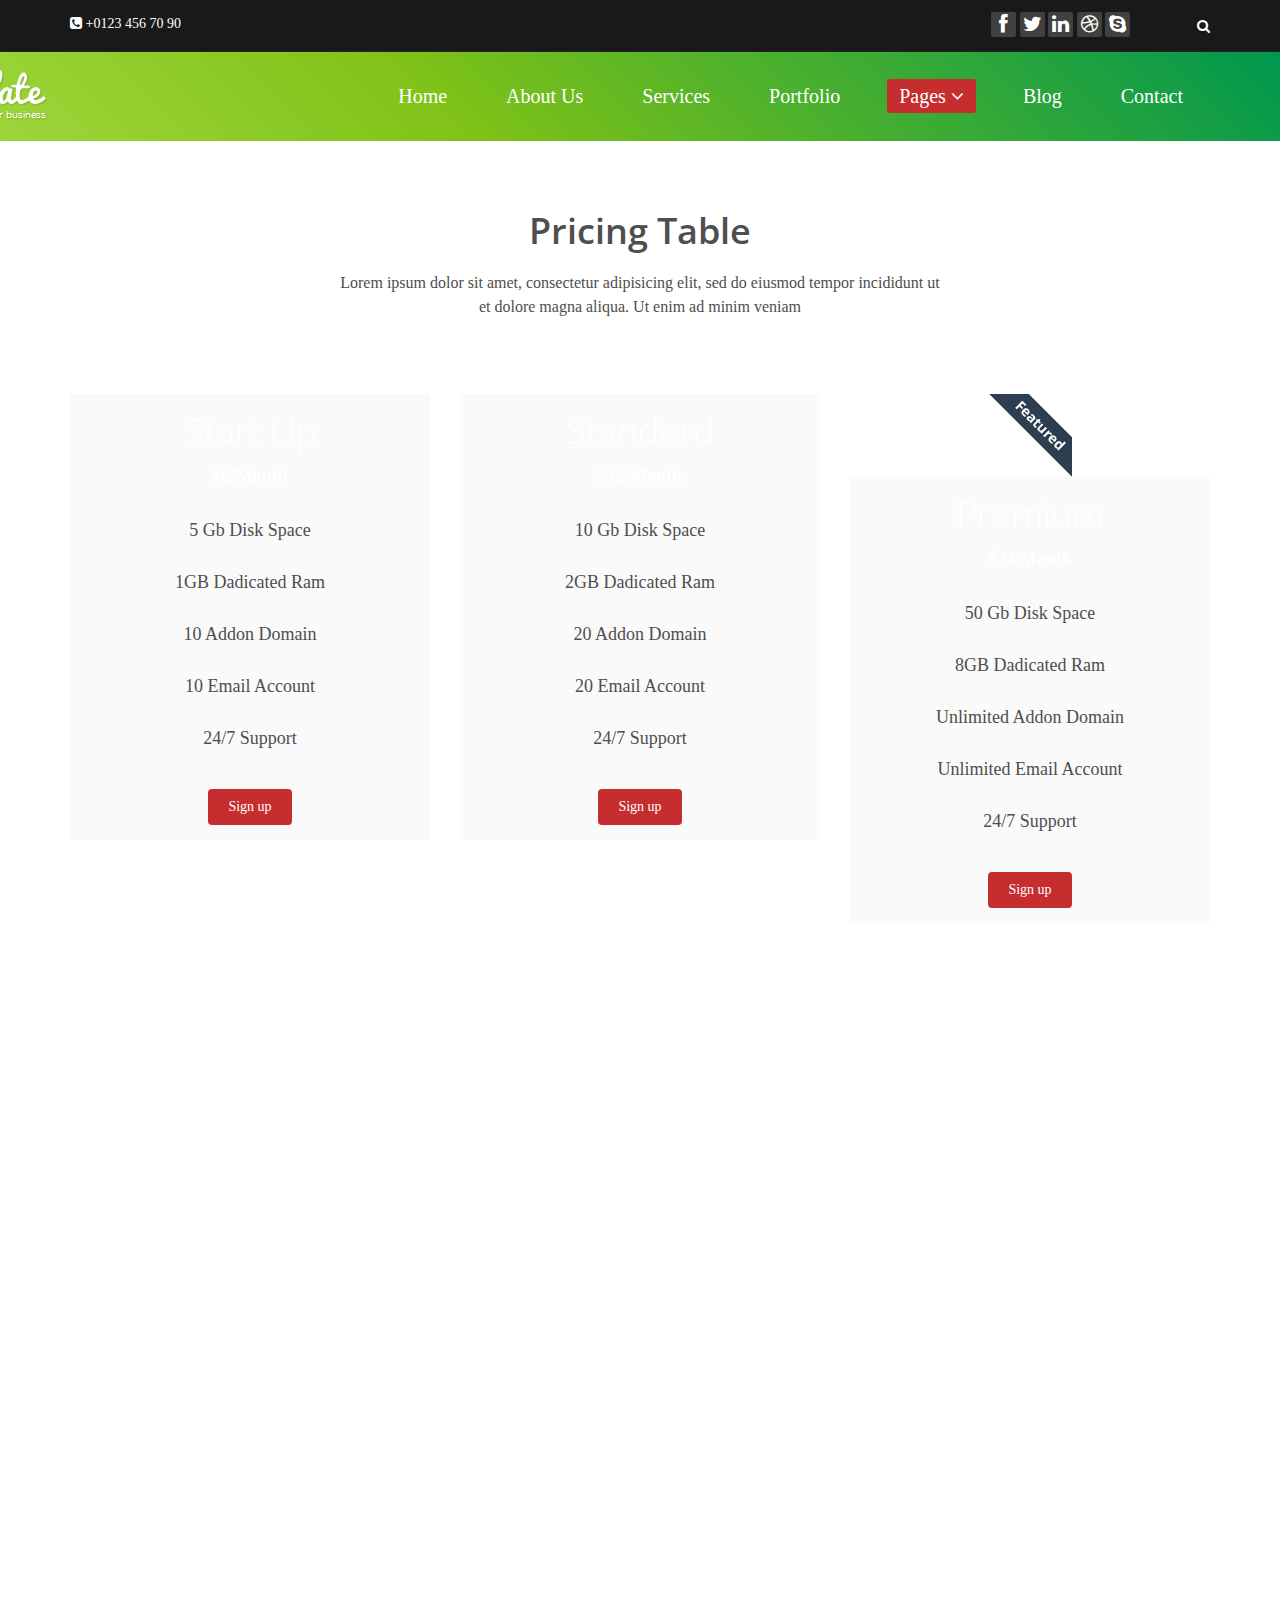
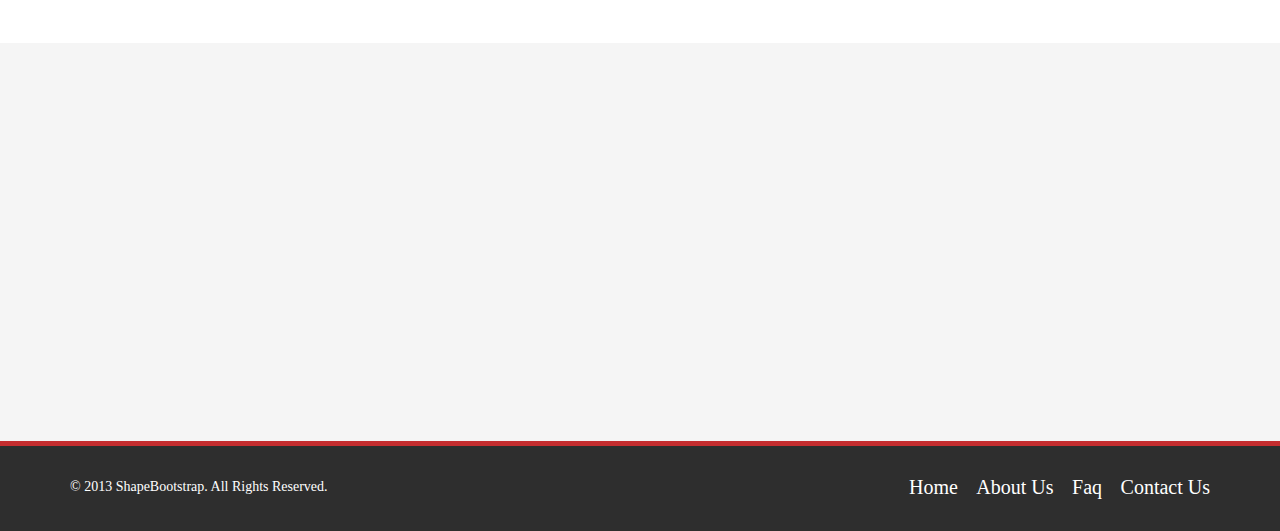
<file: pricing.html>
<!DOCTYPE html>
<html lang="en">
<head>
    <meta charset="utf-8">
    <meta name="viewport" content="width=device-width, initial-scale=1.0">
    <meta name="description" content="">
    <meta name="author" content="">
    <title>About Us | Corlate</title>
    
    <!-- core CSS -->
    <link href="css/bootstrap.min.css" rel="stylesheet">
    <link href="css/font-awesome.min.css" rel="stylesheet">
    <link href="css/prettyPhoto.css" rel="stylesheet">
    <link href="css/animate.min.css" rel="stylesheet">
    <link href="css/main.css" rel="stylesheet">
    <link href="css/responsive.css" rel="stylesheet">
    
    <!--[if lt IE 9]>
    <script src="js/html5shiv.js"></script>
    <script src="js/respond.min.js"></script>
    <![endif]-->       
    <link rel="shortcut icon" href="images/ico/favicon.ico">
    <link rel="apple-touch-icon-precomposed" sizes="144x144" href="images/ico/apple-touch-icon-144-precomposed.png">
    <link rel="apple-touch-icon-precomposed" sizes="114x114" href="images/ico/apple-touch-icon-114-precomposed.png">
    <link rel="apple-touch-icon-precomposed" sizes="72x72" href="images/ico/apple-touch-icon-72-precomposed.png">
    <link rel="apple-touch-icon-precomposed" href="images/ico/apple-touch-icon-57-precomposed.png">
</head><!--/head-->

<body>

    <header id="header">
        <div class="top-bar">
            <div class="container">
                <div class="row">
                    <div class="col-sm-6 col-xs-4">
                        <div class="top-number"><p><i class="fa fa-phone-square"></i>  +0123 456 70 90</p></div>
                    </div>
                    <div class="col-sm-6 col-xs-8">
                       <div class="social">
                            <ul class="social-share">
                                <li><a href="#"><i class="fa fa-facebook"></i></a></li>
                                <li><a href="#"><i class="fa fa-twitter"></i></a></li>
                                <li><a href="#"><i class="fa fa-linkedin"></i></a></li> 
                                <li><a href="#"><i class="fa fa-dribbble"></i></a></li>
                                <li><a href="#"><i class="fa fa-skype"></i></a></li>
                            </ul>
                            <div class="search">
                                <form role="form">
                                    <input type="text" class="search-form" autocomplete="off" placeholder="Search">
                                    <i class="fa fa-search"></i>
                                </form>
                           </div>
                       </div>
                    </div>
                </div>
            </div><!--/.container-->
        </div><!--/.top-bar-->

        <nav class="navbar navbar-inverse" role="banner">
            <div class="container">
                <div class="navbar-header">
                    <button type="button" class="navbar-toggle" data-toggle="collapse" data-target=".navbar-collapse">
                        <span class="sr-only">Toggle navigation</span>
                        <span class="icon-bar"></span>
                        <span class="icon-bar"></span>
                        <span class="icon-bar"></span>
                    </button>
                    <a class="navbar-brand" href="index.html"><img src="images/logo.png" alt="logo"></a>
                </div>
                
                <div class="collapse navbar-collapse navbar-right">
                    <ul class="nav navbar-nav">
                        <li><a href="index.html">Home</a></li>
                        <li><a href="about-us.html">About Us</a></li>
                        <li><a href="services.html">Services</a></li>
                        <li><a href="portfolio.html">Portfolio</a></li>
                        <li class="dropdown active">
                            <a href="#" class="dropdown-toggle" data-toggle="dropdown">Pages <i class="fa fa-angle-down"></i></a>
                            <ul class="dropdown-menu">
                                <li><a href="blog-item.html">Blog Single</a></li>
                                <li class="active"><a href="pricing.html">Pricing</a></li>
                                <li><a href="404.html">404</a></li>
                                <li><a href="shortcodes.html">Shortcodes</a></li>
                            </ul>
                        </li>
                        <li><a href="blog.html">Blog</a></li> 
                        <li><a href="contact-us.html">Contact</a></li>                        
                    </ul>
                </div>
            </div><!--/.container-->
        </nav><!--/nav-->
        
    </header><!--/header-->

    <section class="pricing-page">
        <div class="container">
            <div class="center">  
                <h2>Pricing Table</h2>
                <p class="lead">Lorem ipsum dolor sit amet, consectetur adipisicing elit, sed do eiusmod tempor incididunt ut <br> et dolore magna aliqua. Ut enim ad minim veniam</p>
            </div>  
            <div class="pricing-area text-center">
                <div class="row">
                    <div class="col-sm-4 plan price-one wow fadeInDown">
                        <ul>
                            <li class="heading-one">
                                <h1>Start Up</h1>
                                <span>$6/Month</span>
                            </li>
                            <li>5 Gb Disk Space</li>
                            <li>1GB Dadicated Ram</li>
                            <li>10 Addon Domain</li>
                            <li>10 Email Account</li>
                            <li>24/7 Support</li>
                            <li class="plan-action">
                                <a href="" class="btn btn-primary">Sign up</a>
                            </li>
                        </ul>
                    </div>

                    <div class="col-sm-4 plan price-two wow fadeInDown">
                        <ul>
                            <li class="heading-two">
                                <h1>Standerd</h1>
                                <span>$12/Month</span>
                            </li>
                            <li>10 Gb Disk Space</li>
                            <li>2GB Dadicated Ram</li>
                            <li>20 Addon Domain</li>
                            <li>20 Email Account</li>
                            <li>24/7 Support</li>
                            <li class="plan-action">
                                <a href="" class="btn btn-primary">Sign up</a>
                            </li>
                        </ul>
                    </div>

                    <div class="col-sm-4 plan price-three wow fadeInDown">
                        <img src="images/ribon_one.png">
                        <ul>
                            <li class="heading-three">
                                <h1>Premium</h1>
                                <span>$24/Month</span>
                            </li>
                            <li>50 Gb Disk Space</li>
                            <li>8GB Dadicated Ram</li>
                            <li>Unlimited Addon Domain</li>
                            <li>Unlimited Email Account</li>
                            <li>24/7 Support</li>
                            <li class="plan-action">
                                <a href="" class="btn btn-primary">Sign up</a>
                            </li>
                        </ul>
                    </div>

                    <div class="col-sm-6 col-md-3 plan price-four wow fadeInDown">
                        <ul>
                            <li class="heading-four">
                                <h1>Basic</h1>
                                <span>$3/Month</span>
                            </li>
                            <li>5 Gb Disk Space</li>
                            <li>1GB Dadicated Ram</li>
                            <li>10 Addon Domain</li>
                            <li>10 Email Account</li>
                            <li>24/7 Support</li>
                            <li class="plan-action">
                                <a href="" class="btn btn-primary">Sign up</a>
                            </li>
                        </ul>
                    </div>

                    <div class="col-sm-6 col-md-3 plan price-five wow fadeInDown">
                        <ul>
                            <li class="heading-five">
                                <h1>Standerd</h1>
                                <span>$6/Month</span>
                            </li>
                            <li>5 Gb Disk Space</li>
                            <li>1GB Dadicated Ram</li>
                            <li>10 Addon Domain</li>
                            <li>10 Email Account</li>
                            <li>24/7 Support</li>
                            <li class="plan-action">
                                <a href="" class="btn btn-primary">Sign up</a>
                            </li>
                        </ul>
                    </div>

                    <div class="col-sm-6 col-md-3 plan price-six wow fadeInDown">
                         <img src="images/ribon_two.png">
                        <ul>
                            <li class="heading-six">
                                <h1>Premium</h1>
                                <span>$12/Month</span>
                            </li>
                            <li>5 Gb Disk Space</li>
                            <li>1GB Dadicated Ram</li>
                            <li>10 Addon Domain</li>
                            <li>10 Email Account</li>
                            <li>24/7 Support</li>
                            <li class="plan-action">
                                <a href="" class="btn btn-primary">Sign up</a>
                            </li>
                        </ul>
                    </div>

                     <div class="col-sm-6 col-md-3 plan price-seven wow fadeInDown">
                        <ul>
                            <li class="heading-seven">
                                <h1>Developer</h1>
                                <span>$19/Month</span>
                            </li>
                            <li>5 Gb Disk Space</li>
                            <li>1GB Dadicated Ram</li>
                            <li>10 Addon Domain</li>
                            <li>10 Email Account</li>
                            <li>24/7 Support</li>
                            <li class="plan-action">
                                <a href="" class="btn btn-primary">Sign up</a>
                            </li>
                        </ul>
                    </div>
                </div>
            </div><!--/pricing-area-->
        </div><!--/container-->
    </section><!--/pricing-page-->
           
    <section id="bottom">
        <div class="container wow fadeInDown" data-wow-duration="1000ms" data-wow-delay="600ms">
            <div class="row">
                <div class="col-md-3 col-sm-6">
                    <div class="widget">
                        <h3>Company</h3>
                        <ul>
                            <li><a href="#">About us</a></li>
                            <li><a href="#">We are hiring</a></li>
                            <li><a href="#">Meet the team</a></li>
                            <li><a href="#">Copyright</a></li>
                            <li><a href="#">Terms of use</a></li>
                            <li><a href="#">Privacy policy</a></li>
                            <li><a href="#">Contact us</a></li>
                        </ul>
                    </div>    
                </div><!--/.col-md-3-->

                <div class="col-md-3 col-sm-6">
                    <div class="widget">
                        <h3>Support</h3>
                        <ul>
                            <li><a href="#">Faq</a></li>
                            <li><a href="#">Blog</a></li>
                            <li><a href="#">Forum</a></li>
                            <li><a href="#">Documentation</a></li>
                            <li><a href="#">Refund policy</a></li>
                            <li><a href="#">Ticket system</a></li>
                            <li><a href="#">Billing system</a></li>
                        </ul>
                    </div>    
                </div><!--/.col-md-3-->

                <div class="col-md-3 col-sm-6">
                    <div class="widget">
                        <h3>Developers</h3>
                        <ul>
                            <li><a href="#">Web Development</a></li>
                            <li><a href="#">SEO Marketing</a></li>
                            <li><a href="#">Theme</a></li>
                            <li><a href="#">Development</a></li>
                            <li><a href="#">Email Marketing</a></li>
                            <li><a href="#">Plugin Development</a></li>
                            <li><a href="#">Article Writing</a></li>
                        </ul>
                    </div>    
                </div><!--/.col-md-3-->

                <div class="col-md-3 col-sm-6">
                    <div class="widget">
                        <h3>Our Partners</h3>
                        <ul>
                            <li><a href="#">Adipisicing Elit</a></li>
                            <li><a href="#">Eiusmod</a></li>
                            <li><a href="#">Tempor</a></li>
                            <li><a href="#">Veniam</a></li>
                            <li><a href="#">Exercitation</a></li>
                            <li><a href="#">Ullamco</a></li>
                            <li><a href="#">Laboris</a></li>
                        </ul>
                    </div>    
                </div><!--/.col-md-3-->
            </div>
        </div>
    </section><!--/#bottom-->

    <footer id="footer" class="midnight-blue">
        <div class="container">
            <div class="row">
                <div class="col-sm-6">
                    &copy; 2013 <a target="_blank" href="http://shapebootstrap.net/" title="Free Twitter Bootstrap WordPress Themes and HTML templates">ShapeBootstrap</a>. All Rights Reserved.
                </div>
                <div class="col-sm-6">
                    <ul class="pull-right">
                        <li><a href="#">Home</a></li>
                        <li><a href="#">About Us</a></li>
                        <li><a href="#">Faq</a></li>
                        <li><a href="#">Contact Us</a></li>
                    </ul>
                </div>
            </div>
        </div>
    </footer><!--/#footer-->

    <script src="js/jquery.js"></script>
    <script type="text/javascript">
        $('.carousel').carousel()
    </script>
    <script src="js/bootstrap.min.js"></script>
    <script src="js/jquery.prettyPhoto.js"></script>
    <script src="js/jquery.isotope.min.js"></script>
    <script src="js/main.js"></script>
    <script src="js/wow.min.js"></script>
</body>
</html>
</file>
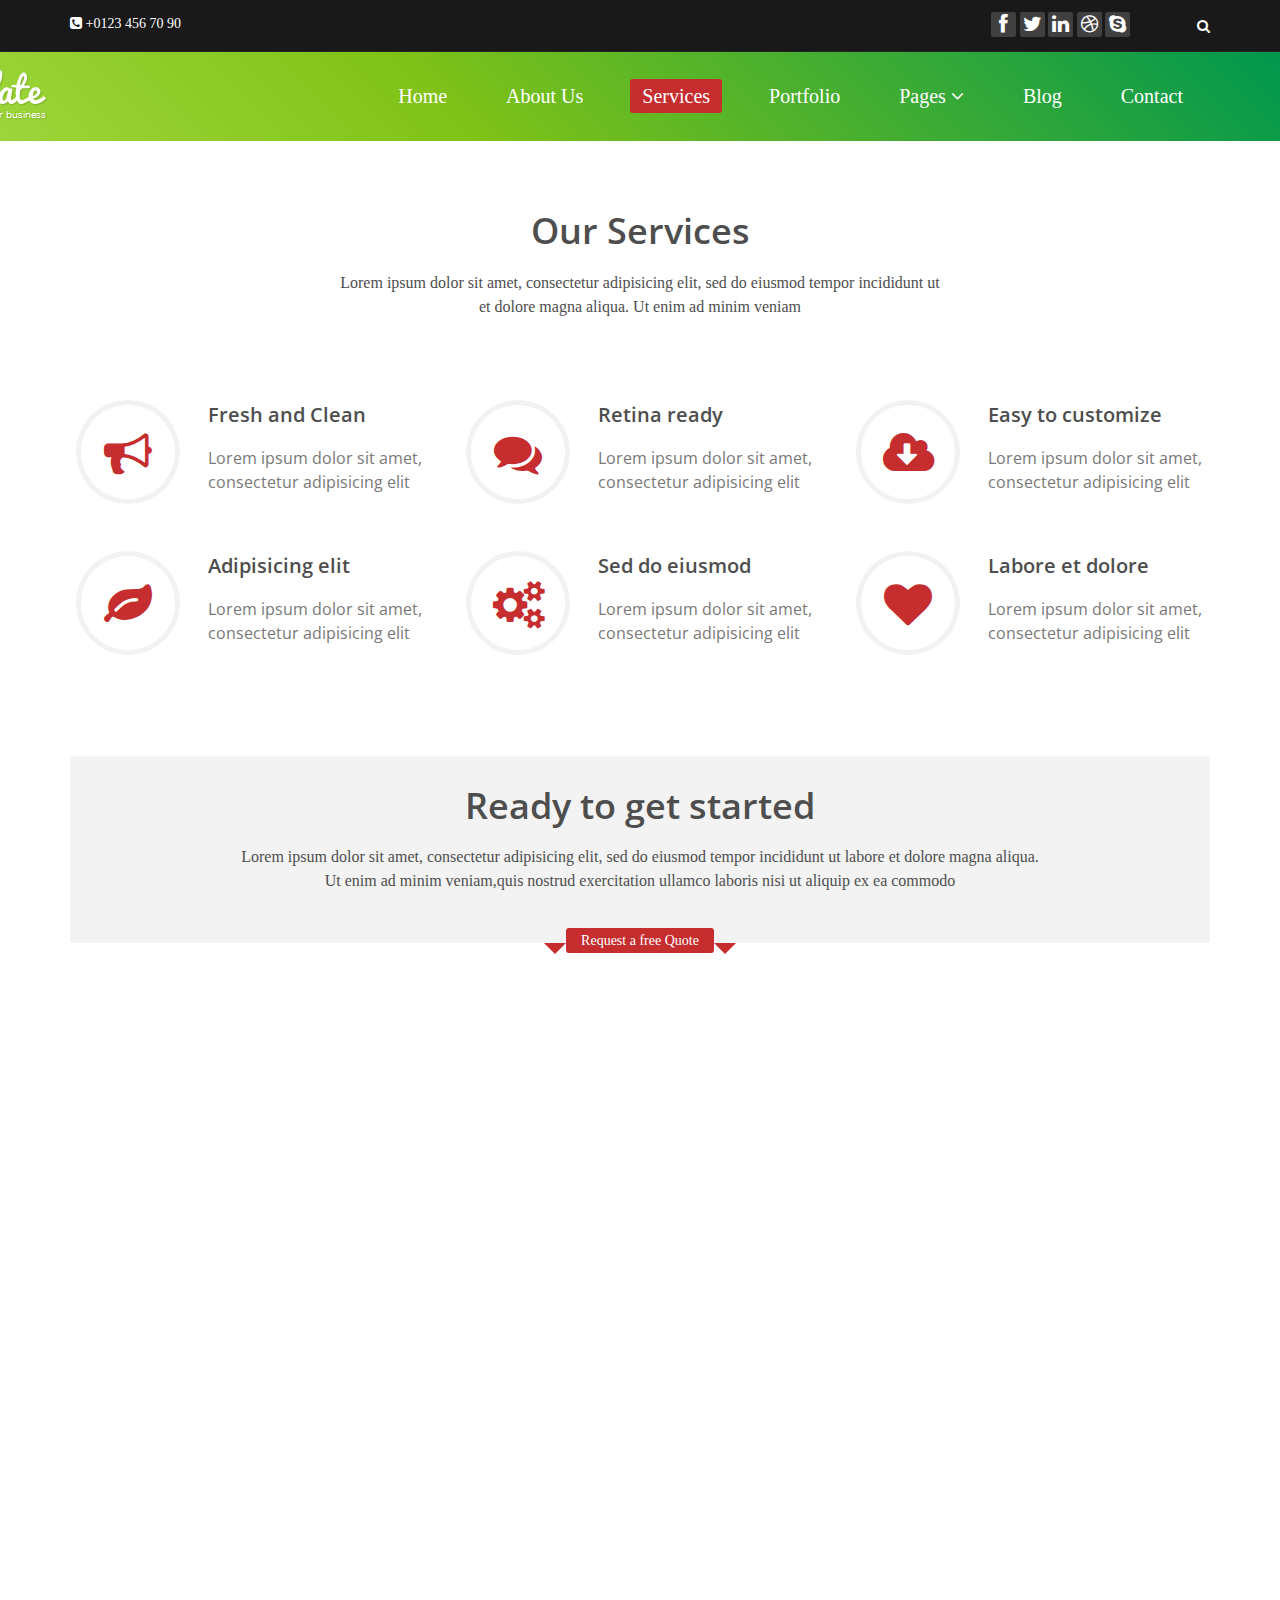
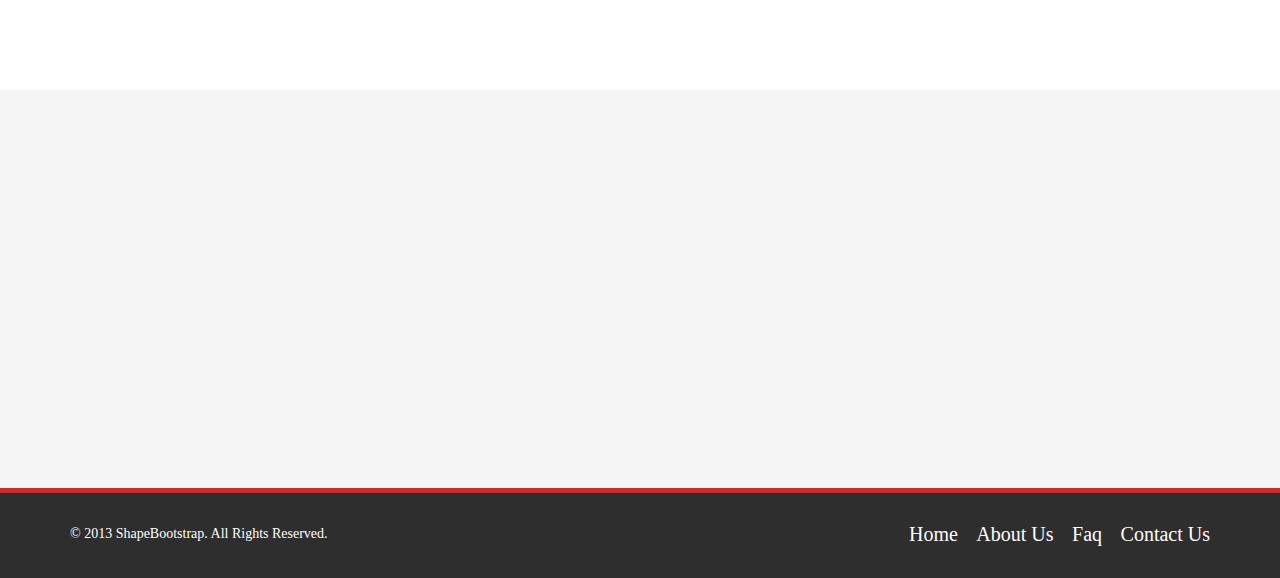
<file: services.html>
<!DOCTYPE html>
<html lang="en">
<head>
    <meta charset="utf-8">
    <meta name="viewport" content="width=device-width, initial-scale=1.0">
    <meta name="description" content="">
    <meta name="author" content="">
    <title>Services | Corlate</title>
    
    <!-- core CSS -->
    <link href="css/bootstrap.min.css" rel="stylesheet">
    <link href="css/font-awesome.min.css" rel="stylesheet">
    <link href="css/prettyPhoto.css" rel="stylesheet">
    <link href="css/animate.min.css" rel="stylesheet">
    <link href="css/main.css" rel="stylesheet">
    <link href="css/responsive.css" rel="stylesheet">
    
    <!--[if lt IE 9]>
    <script src="js/html5shiv.js"></script>
    <script src="js/respond.min.js"></script>
    <![endif]-->       
    <link rel="shortcut icon" href="images/ico/favicon.ico">
    <link rel="apple-touch-icon-precomposed" sizes="144x144" href="images/ico/apple-touch-icon-144-precomposed.png">
    <link rel="apple-touch-icon-precomposed" sizes="114x114" href="images/ico/apple-touch-icon-114-precomposed.png">
    <link rel="apple-touch-icon-precomposed" sizes="72x72" href="images/ico/apple-touch-icon-72-precomposed.png">
    <link rel="apple-touch-icon-precomposed" href="images/ico/apple-touch-icon-57-precomposed.png">
</head><!--/head-->

<body>

    <header id="header">
        <div class="top-bar">
            <div class="container">
                <div class="row">
                    <div class="col-sm-6 col-xs-4">
                        <div class="top-number"><p><i class="fa fa-phone-square"></i>  +0123 456 70 90</p></div>
                    </div>
                    <div class="col-sm-6 col-xs-8">
                       <div class="social">
                            <ul class="social-share">
                                <li><a href="#"><i class="fa fa-facebook"></i></a></li>
                                <li><a href="#"><i class="fa fa-twitter"></i></a></li>
                                <li><a href="#"><i class="fa fa-linkedin"></i></a></li> 
                                <li><a href="#"><i class="fa fa-dribbble"></i></a></li>
                                <li><a href="#"><i class="fa fa-skype"></i></a></li>
                            </ul>
                            <div class="search">
                                <form role="form">
                                    <input type="text" class="search-form" autocomplete="off" placeholder="Search">
                                    <i class="fa fa-search"></i>
                                </form>
                           </div>
                       </div>
                    </div>
                </div>
            </div><!--/.container-->
        </div><!--/.top-bar-->

        <nav class="navbar navbar-inverse" role="banner">
            <div class="container">
                <div class="navbar-header">
                    <button type="button" class="navbar-toggle" data-toggle="collapse" data-target=".navbar-collapse">
                        <span class="sr-only">Toggle navigation</span>
                        <span class="icon-bar"></span>
                        <span class="icon-bar"></span>
                        <span class="icon-bar"></span>
                    </button>
                    <a class="navbar-brand" href="index.html"><img src="images/logo.png" alt="logo"></a>
                </div>
                
                <div class="collapse navbar-collapse navbar-right">
                    <ul class="nav navbar-nav">
                        <li><a href="index.html">Home</a></li>
                        <li><a href="about-us.html">About Us</a></li>
                        <li class="active"><a href="services.html">Services</a></li>
                        <li><a href="portfolio.html">Portfolio</a></li>
                        <li class="dropdown">
                            <a href="#" class="dropdown-toggle" data-toggle="dropdown">Pages <i class="fa fa-angle-down"></i></a>
                            <ul class="dropdown-menu">
                                <li><a href="blog-item.html">Blog Single</a></li>
                                <li><a href="pricing.html">Pricing</a></li>
                                <li><a href="404.html">404</a></li>
                                <li><a href="shortcodes.html">Shortcodes</a></li>
                            </ul>
                        </li>
                        <li><a href="blog.html">Blog</a></li> 
                        <li><a href="contact-us.html">Contact</a></li>                        
                    </ul>
                </div>
            </div><!--/.container-->
        </nav><!--/nav-->
        
    </header><!--/header-->

    <section id="feature" class="transparent-bg">
        <div class="container">
           <div class="center wow fadeInDown">
                <h2>Our Services</h2>
                <p class="lead">Lorem ipsum dolor sit amet, consectetur adipisicing elit, sed do eiusmod tempor incididunt ut <br> et dolore magna aliqua. Ut enim ad minim veniam</p>
            </div>

            <div class="row">
                <div class="features">
                    <div class="col-md-4 col-sm-6 wow fadeInDown" data-wow-duration="1000ms" data-wow-delay="600ms">
                        <div class="feature-wrap">
                            <i class="fa fa-bullhorn"></i>
                            <h2>Fresh and Clean</h2>
                            <h3>Lorem ipsum dolor sit amet, consectetur adipisicing elit</h3>
                        </div>
                    </div><!--/.col-md-4-->

                    <div class="col-md-4 col-sm-6 wow fadeInDown" data-wow-duration="1000ms" data-wow-delay="600ms">
                        <div class="feature-wrap">
                            <i class="fa fa-comments"></i>
                            <h2>Retina ready</h2>
                            <h3>Lorem ipsum dolor sit amet, consectetur adipisicing elit</h3>
                        </div>
                    </div><!--/.col-md-4-->

                    <div class="col-md-4 col-sm-6 wow fadeInDown" data-wow-duration="1000ms" data-wow-delay="600ms">
                        <div class="feature-wrap">
                            <i class="fa fa-cloud-download"></i>
                            <h2>Easy to customize</h2>
                            <h3>Lorem ipsum dolor sit amet, consectetur adipisicing elit</h3>
                        </div>
                    </div><!--/.col-md-4-->
                
                    <div class="col-md-4 col-sm-6 wow fadeInDown" data-wow-duration="1000ms" data-wow-delay="600ms">
                        <div class="feature-wrap">
                            <i class="fa fa-leaf"></i>
                            <h2>Adipisicing elit</h2>
                            <h3>Lorem ipsum dolor sit amet, consectetur adipisicing elit</h3>
                        </div>
                    </div><!--/.col-md-4-->

                    <div class="col-md-4 col-sm-6 wow fadeInDown" data-wow-duration="1000ms" data-wow-delay="600ms">
                        <div class="feature-wrap">
                            <i class="fa fa-cogs"></i>
                            <h2>Sed do eiusmod</h2>
                            <h3>Lorem ipsum dolor sit amet, consectetur adipisicing elit</h3>
                        </div>
                    </div><!--/.col-md-4-->

                    <div class="col-md-4 col-sm-6 wow fadeInDown" data-wow-duration="1000ms" data-wow-delay="600ms">
                        <div class="feature-wrap">
                            <i class="fa fa-heart"></i>
                            <h2>Labore et dolore</h2>
                            <h3>Lorem ipsum dolor sit amet, consectetur adipisicing elit</h3>
                        </div>
                    </div><!--/.col-md-4-->
                </div><!--/.services-->
            </div><!--/.row--> 


            <div class="get-started center wow fadeInDown">
                <h2>Ready to get started</h2>
                <p class="lead">Lorem ipsum dolor sit amet, consectetur adipisicing elit, sed do eiusmod tempor incididunt ut labore et dolore  magna aliqua. <br>  Ut enim ad minim veniam,quis nostrud exercitation ullamco laboris nisi ut aliquip ex ea commodo</p>
                <div class="request">
                    <h4><a href="#">Request a free Quote</a></h4>
                </div>
            </div><!--/.get-started-->

            <div class="clients-area center wow fadeInDown">
                <h2>What our client says</h2>
                <p class="lead">Lorem ipsum dolor sit amet, consectetur adipisicing elit, sed do eiusmod tempor incididunt ut <br> et dolore magna aliqua. Ut enim ad minim veniam</p>
            </div>

            <div class="row">
                <div class="col-md-4 wow fadeInDown">
                    <div class="clients-comments text-center">
                        <img src="images/client1.png" class="img-circle" alt="">
                        <h3>Lorem ipsum dolor sit amet, consectetur adipisicing elit, sed do eiusmod tempor incididunt</h3>
                        <h4><span>-John Doe /</span>  Director of corlate.com</h4>
                    </div>
                </div>
                <div class="col-md-4 wow fadeInDown">
                    <div class="clients-comments text-center">
                        <img src="images/client2.png" class="img-circle" alt="">
                        <h3>Lorem ipsum dolor sit amet, consectetur adipisicing elit, sed do eiusmod tempor incididunt</h3>
                        <h4><span>-John Doe /</span>  Director of corlate.com</h4>
                    </div>
                </div>
                <div class="col-md-4 wow fadeInDown">
                    <div class="clients-comments text-center">
                        <img src="images/client3.png" class="img-circle" alt="">
                        <h3>Lorem ipsum dolor sit amet, consectetur adipisicing elit, sed do eiusmod tempor incididunt</h3>
                        <h4><span>-John Doe /</span>  Director of corlate.com</h4>
                    </div>
                </div>
           </div>

        </div><!--/.container-->
    </section><!--/#feature-->


    <section id="bottom">
        <div class="container wow fadeInDown" data-wow-duration="1000ms" data-wow-delay="600ms">
            <div class="row">
                <div class="col-md-3 col-sm-6">
                    <div class="widget">
                        <h3>Company</h3>
                        <ul>
                            <li><a href="#">About us</a></li>
                            <li><a href="#">We are hiring</a></li>
                            <li><a href="#">Meet the team</a></li>
                            <li><a href="#">Copyright</a></li>
                            <li><a href="#">Terms of use</a></li>
                            <li><a href="#">Privacy policy</a></li>
                            <li><a href="#">Contact us</a></li>
                        </ul>
                    </div>    
                </div><!--/.col-md-3-->

                <div class="col-md-3 col-sm-6">
                    <div class="widget">
                        <h3>Support</h3>
                        <ul>
                            <li><a href="#">Faq</a></li>
                            <li><a href="#">Blog</a></li>
                            <li><a href="#">Forum</a></li>
                            <li><a href="#">Documentation</a></li>
                            <li><a href="#">Refund policy</a></li>
                            <li><a href="#">Ticket system</a></li>
                            <li><a href="#">Billing system</a></li>
                        </ul>
                    </div>    
                </div><!--/.col-md-3-->

                <div class="col-md-3 col-sm-6">
                    <div class="widget">
                        <h3>Developers</h3>
                        <ul>
                            <li><a href="#">Web Development</a></li>
                            <li><a href="#">SEO Marketing</a></li>
                            <li><a href="#">Theme</a></li>
                            <li><a href="#">Development</a></li>
                            <li><a href="#">Email Marketing</a></li>
                            <li><a href="#">Plugin Development</a></li>
                            <li><a href="#">Article Writing</a></li>
                        </ul>
                    </div>    
                </div><!--/.col-md-3-->

                <div class="col-md-3 col-sm-6">
                    <div class="widget">
                        <h3>Our Partners</h3>
                        <ul>
                            <li><a href="#">Adipisicing Elit</a></li>
                            <li><a href="#">Eiusmod</a></li>
                            <li><a href="#">Tempor</a></li>
                            <li><a href="#">Veniam</a></li>
                            <li><a href="#">Exercitation</a></li>
                            <li><a href="#">Ullamco</a></li>
                            <li><a href="#">Laboris</a></li>
                        </ul>
                    </div>    
                </div><!--/.col-md-3-->
            </div>
        </div>
    </section><!--/#bottom-->

    <footer id="footer" class="midnight-blue">
        <div class="container">
            <div class="row">
                <div class="col-sm-6">
                    &copy; 2013 <a target="_blank" href="http://shapebootstrap.net/" title="Free Twitter Bootstrap WordPress Themes and HTML templates">ShapeBootstrap</a>. All Rights Reserved.
                </div>
                <div class="col-sm-6">
                    <ul class="pull-right">
                        <li><a href="#">Home</a></li>
                        <li><a href="#">About Us</a></li>
                        <li><a href="#">Faq</a></li>
                        <li><a href="#">Contact Us</a></li>
                    </ul>
                </div>
            </div>
        </div>
    </footer><!--/#footer-->

    <script src="js/jquery.js"></script>
    <script src="js/bootstrap.min.js"></script>
    <script src="js/jquery.prettyPhoto.js"></script>
    <script src="js/jquery.isotope.min.js"></script>
    <script src="js/main.js"></script>
    <script src="js/wow.min.js"></script>
</body>
</html>
</file>
<file: css/prettyPhoto.css>
div.pp_default .pp_top,div.pp_default .pp_top .pp_middle,div.pp_default .pp_top .pp_left,div.pp_default .pp_top .pp_right,div.pp_default .pp_bottom,div.pp_default .pp_bottom .pp_left,div.pp_default .pp_bottom .pp_middle,div.pp_default .pp_bottom .pp_right{height:13px}
div.pp_default .pp_top .pp_left{background:url(../images/prettyPhoto/default/sprite.png) -78px -93px no-repeat}
div.pp_default .pp_top .pp_middle{background:url(../images/prettyPhoto/default/sprite_x.png) top left repeat-x}
div.pp_default .pp_top .pp_right{background:url(../images/prettyPhoto/default/sprite.png) -112px -93px no-repeat}
div.pp_default .pp_content .ppt{color:#f8f8f8}
div.pp_default .pp_content_container .pp_left{background:url(../images/prettyPhoto/default/sprite_y.png) -7px 0 repeat-y;padding-left:13px}
div.pp_default .pp_content_container .pp_right{background:url(../images/prettyPhoto/default/sprite_y.png) top right repeat-y;padding-right:13px}
div.pp_default .pp_next:hover{background:url(../images/prettyPhoto/default/sprite_next.png) center right no-repeat;cursor:pointer}
div.pp_default .pp_previous:hover{background:url(../images/prettyPhoto/default/sprite_prev.png) center left no-repeat;cursor:pointer}
div.pp_default .pp_expand{background:url(../images/prettyPhoto/default/sprite.png) 0 -29px no-repeat;cursor:pointer;width:28px;height:28px}
div.pp_default .pp_expand:hover{background:url(../images/prettyPhoto/default/sprite.png) 0 -56px no-repeat;cursor:pointer}
div.pp_default .pp_contract{background:url(../images/prettyPhoto/default/sprite.png) 0 -84px no-repeat;cursor:pointer;width:28px;height:28px}
div.pp_default .pp_contract:hover{background:url(../images/prettyPhoto/default/sprite.png) 0 -113px no-repeat;cursor:pointer}
div.pp_default .pp_close{width:30px;height:30px;background:url(../images/prettyPhoto/default/sprite.png) 2px 1px no-repeat;cursor:pointer}
div.pp_default .pp_gallery ul li a{background:url(../images/prettyPhoto/default/default_thumb.png) center center #f8f8f8;border:1px solid #aaa}
div.pp_default .pp_social{margin-top:7px}
div.pp_default .pp_gallery a.pp_arrow_previous,div.pp_default .pp_gallery a.pp_arrow_next{position:static;left:auto}
div.pp_default .pp_nav .pp_play,div.pp_default .pp_nav .pp_pause{background:url(../images/prettyPhoto/default/sprite.png) -51px 1px no-repeat;height:30px;width:30px}
div.pp_default .pp_nav .pp_pause{background-position:-51px -29px}
div.pp_default a.pp_arrow_previous,div.pp_default a.pp_arrow_next{background:url(../images/prettyPhoto/default/sprite.png) -31px -3px no-repeat;height:20px;width:20px;margin:4px 0 0}
div.pp_default a.pp_arrow_next{left:52px;background-position:-82px -3px}
div.pp_default .pp_content_container .pp_details{margin-top:5px}
div.pp_default .pp_nav{clear:none;height:30px;width:110px;position:relative}
div.pp_default .pp_nav .currentTextHolder{font-family:Georgia;font-style:italic;color:#999;font-size:11px;left:75px;line-height:25px;position:absolute;top:2px;margin:0;padding:0 0 0 10px}
div.pp_default .pp_close:hover,div.pp_default .pp_nav .pp_play:hover,div.pp_default .pp_nav .pp_pause:hover,div.pp_default .pp_arrow_next:hover,div.pp_default .pp_arrow_previous:hover{opacity:0.7}
div.pp_default .pp_description{font-size:11px;font-weight:700;line-height:14px;margin:5px 50px 5px 0}
div.pp_default .pp_bottom .pp_left{background:url(../images/prettyPhoto/default/sprite.png) -78px -127px no-repeat}
div.pp_default .pp_bottom .pp_middle{background:url(../images/prettyPhoto/default/sprite_x.png) bottom left repeat-x}
div.pp_default .pp_bottom .pp_right{background:url(../images/prettyPhoto/default/sprite.png) -112px -127px no-repeat}
div.pp_default .pp_loaderIcon{background:url(../images/prettyPhoto/default/loader.gif) center center no-repeat}
div.light_rounded .pp_top .pp_left{background:url(../images/prettyPhoto/light_rounded/sprite.png) -88px -53px no-repeat}
div.light_rounded .pp_top .pp_right{background:url(../images/prettyPhoto/light_rounded/sprite.png) -110px -53px no-repeat}
div.light_rounded .pp_next:hover{background:url(../images/prettyPhoto/light_rounded/btnNext.png) center right no-repeat;cursor:pointer}
div.light_rounded .pp_previous:hover{background:url(../images/prettyPhoto/light_rounded/btnPrevious.png) center left no-repeat;cursor:pointer}
div.light_rounded .pp_expand{background:url(../images/prettyPhoto/light_rounded/sprite.png) -31px -26px no-repeat;cursor:pointer}
div.light_rounded .pp_expand:hover{background:url(../images/prettyPhoto/light_rounded/sprite.png) -31px -47px no-repeat;cursor:pointer}
div.light_rounded .pp_contract{background:url(../images/prettyPhoto/light_rounded/sprite.png) 0 -26px no-repeat;cursor:pointer}
div.light_rounded .pp_contract:hover{background:url(../images/prettyPhoto/light_rounded/sprite.png) 0 -47px no-repeat;cursor:pointer}
div.light_rounded .pp_close{width:75px;height:22px;background:url(../images/prettyPhoto/light_rounded/sprite.png) -1px -1px no-repeat;cursor:pointer}
div.light_rounded .pp_nav .pp_play{background:url(../images/prettyPhoto/light_rounded/sprite.png) -1px -100px no-repeat;height:15px;width:14px}
div.light_rounded .pp_nav .pp_pause{background:url(../images/prettyPhoto/light_rounded/sprite.png) -24px -100px no-repeat;height:15px;width:14px}
div.light_rounded .pp_arrow_previous{background:url(../images/prettyPhoto/light_rounded/sprite.png) 0 -71px no-repeat}
div.light_rounded .pp_arrow_next{background:url(../images/prettyPhoto/light_rounded/sprite.png) -22px -71px no-repeat}
div.light_rounded .pp_bottom .pp_left{background:url(../images/prettyPhoto/light_rounded/sprite.png) -88px -80px no-repeat}
div.light_rounded .pp_bottom .pp_right{background:url(../images/prettyPhoto/light_rounded/sprite.png) -110px -80px no-repeat}
div.dark_rounded .pp_top .pp_left{background:url(../images/prettyPhoto/dark_rounded/sprite.png) -88px -53px no-repeat}
div.dark_rounded .pp_top .pp_right{background:url(../images/prettyPhoto/dark_rounded/sprite.png) -110px -53px no-repeat}
div.dark_rounded .pp_content_container .pp_left{background:url(../images/prettyPhoto/dark_rounded/contentPattern.png) top left repeat-y}
div.dark_rounded .pp_content_container .pp_right{background:url(../images/prettyPhoto/dark_rounded/contentPattern.png) top right repeat-y}
div.dark_rounded .pp_next:hover{background:url(../images/prettyPhoto/dark_rounded/btnNext.png) center right no-repeat;cursor:pointer}
div.dark_rounded .pp_previous:hover{background:url(../images/prettyPhoto/dark_rounded/btnPrevious.png) center left no-repeat;cursor:pointer}
div.dark_rounded .pp_expand{background:url(../images/prettyPhoto/dark_rounded/sprite.png) -31px -26px no-repeat;cursor:pointer}
div.dark_rounded .pp_expand:hover{background:url(../images/prettyPhoto/dark_rounded/sprite.png) -31px -47px no-repeat;cursor:pointer}
div.dark_rounded .pp_contract{background:url(../images/prettyPhoto/dark_rounded/sprite.png) 0 -26px no-repeat;cursor:pointer}
div.dark_rounded .pp_contract:hover{background:url(../images/prettyPhoto/dark_rounded/sprite.png) 0 -47px no-repeat;cursor:pointer}
div.dark_rounded .pp_close{width:75px;height:22px;background:url(../images/prettyPhoto/dark_rounded/sprite.png) -1px -1px no-repeat;cursor:pointer}
div.dark_rounded .pp_description{margin-right:85px;color:#fff}
div.dark_rounded .pp_nav .pp_play{background:url(../images/prettyPhoto/dark_rounded/sprite.png) -1px -100px no-repeat;height:15px;width:14px}
div.dark_rounded .pp_nav .pp_pause{background:url(../images/prettyPhoto/dark_rounded/sprite.png) -24px -100px no-repeat;height:15px;width:14px}
div.dark_rounded .pp_arrow_previous{background:url(../images/prettyPhoto/dark_rounded/sprite.png) 0 -71px no-repeat}
div.dark_rounded .pp_arrow_next{background:url(../images/prettyPhoto/dark_rounded/sprite.png) -22px -71px no-repeat}
div.dark_rounded .pp_bottom .pp_left{background:url(../images/prettyPhoto/dark_rounded/sprite.png) -88px -80px no-repeat}
div.dark_rounded .pp_bottom .pp_right{background:url(../images/prettyPhoto/dark_rounded/sprite.png) -110px -80px no-repeat}
div.dark_rounded .pp_loaderIcon{background:url(../images/prettyPhoto/dark_rounded/loader.gif) center center no-repeat}
div.dark_square .pp_left,div.dark_square .pp_middle,div.dark_square .pp_right,div.dark_square .pp_content{background:#000}
div.dark_square .pp_description{color:#fff;margin:0 85px 0 0}
div.dark_square .pp_loaderIcon{background:url(../images/prettyPhoto/dark_square/loader.gif) center center no-repeat}
div.dark_square .pp_expand{background:url(../images/prettyPhoto/dark_square/sprite.png) -31px -26px no-repeat;cursor:pointer}
div.dark_square .pp_expand:hover{background:url(../images/prettyPhoto/dark_square/sprite.png) -31px -47px no-repeat;cursor:pointer}
div.dark_square .pp_contract{background:url(../images/prettyPhoto/dark_square/sprite.png) 0 -26px no-repeat;cursor:pointer}
div.dark_square .pp_contract:hover{background:url(../images/prettyPhoto/dark_square/sprite.png) 0 -47px no-repeat;cursor:pointer}
div.dark_square .pp_close{width:75px;height:22px;background:url(../images/prettyPhoto/dark_square/sprite.png) -1px -1px no-repeat;cursor:pointer}
div.dark_square .pp_nav{clear:none}
div.dark_square .pp_nav .pp_play{background:url(../images/prettyPhoto/dark_square/sprite.png) -1px -100px no-repeat;height:15px;width:14px}
div.dark_square .pp_nav .pp_pause{background:url(../images/prettyPhoto/dark_square/sprite.png) -24px -100px no-repeat;height:15px;width:14px}
div.dark_square .pp_arrow_previous{background:url(../images/prettyPhoto/dark_square/sprite.png) 0 -71px no-repeat}
div.dark_square .pp_arrow_next{background:url(../images/prettyPhoto/dark_square/sprite.png) -22px -71px no-repeat}
div.dark_square .pp_next:hover{background:url(../images/prettyPhoto/dark_square/btnNext.png) center right no-repeat;cursor:pointer}
div.dark_square .pp_previous:hover{background:url(../images/prettyPhoto/dark_square/btnPrevious.png) center left no-repeat;cursor:pointer}
div.light_square .pp_expand{background:url(../images/prettyPhoto/light_square/sprite.png) -31px -26px no-repeat;cursor:pointer}
div.light_square .pp_expand:hover{background:url(../images/prettyPhoto/light_square/sprite.png) -31px -47px no-repeat;cursor:pointer}
div.light_square .pp_contract{background:url(../images/prettyPhoto/light_square/sprite.png) 0 -26px no-repeat;cursor:pointer}
div.light_square .pp_contract:hover{background:url(../images/prettyPhoto/light_square/sprite.png) 0 -47px no-repeat;cursor:pointer}
div.light_square .pp_close{width:75px;height:22px;background:url(../images/prettyPhoto/light_square/sprite.png) -1px -1px no-repeat;cursor:pointer}
div.light_square .pp_nav .pp_play{background:url(../images/prettyPhoto/light_square/sprite.png) -1px -100px no-repeat;height:15px;width:14px}
div.light_square .pp_nav .pp_pause{background:url(../images/prettyPhoto/light_square/sprite.png) -24px -100px no-repeat;height:15px;width:14px}
div.light_square .pp_arrow_previous{background:url(../images/prettyPhoto/light_square/sprite.png) 0 -71px no-repeat}
div.light_square .pp_arrow_next{background:url(../images/prettyPhoto/light_square/sprite.png) -22px -71px no-repeat}
div.light_square .pp_next:hover{background:url(../images/prettyPhoto/light_square/btnNext.png) center right no-repeat;cursor:pointer}
div.light_square .pp_previous:hover{background:url(../images/prettyPhoto/light_square/btnPrevious.png) center left no-repeat;cursor:pointer}
div.facebook .pp_top .pp_left{background:url(../images/prettyPhoto/facebook/sprite.png) -88px -53px no-repeat}
div.facebook .pp_top .pp_middle{background:url(../images/prettyPhoto/facebook/contentPatternTop.png) top left repeat-x}
div.facebook .pp_top .pp_right{background:url(../images/prettyPhoto/facebook/sprite.png) -110px -53px no-repeat}
div.facebook .pp_content_container .pp_left{background:url(../images/prettyPhoto/facebook/contentPatternLeft.png) top left repeat-y}
div.facebook .pp_content_container .pp_right{background:url(../images/prettyPhoto/facebook/contentPatternRight.png) top right repeat-y}
div.facebook .pp_expand{background:url(../images/prettyPhoto/facebook/sprite.png) -31px -26px no-repeat;cursor:pointer}
div.facebook .pp_expand:hover{background:url(../images/prettyPhoto/facebook/sprite.png) -31px -47px no-repeat;cursor:pointer}
div.facebook .pp_contract{background:url(../images/prettyPhoto/facebook/sprite.png) 0 -26px no-repeat;cursor:pointer}
div.facebook .pp_contract:hover{background:url(../images/prettyPhoto/facebook/sprite.png) 0 -47px no-repeat;cursor:pointer}
div.facebook .pp_close{width:22px;height:22px;background:url(../images/prettyPhoto/facebook/sprite.png) -1px -1px no-repeat;cursor:pointer}
div.facebook .pp_description{margin:0 37px 0 0}
div.facebook .pp_loaderIcon{background:url(../images/prettyPhoto/facebook/loader.gif) center center no-repeat}
div.facebook .pp_arrow_previous{background:url(../images/prettyPhoto/facebook/sprite.png) 0 -71px no-repeat;height:22px;margin-top:0;width:22px}
div.facebook .pp_arrow_previous.disabled{background-position:0 -96px;cursor:default}
div.facebook .pp_arrow_next{background:url(../images/prettyPhoto/facebook/sprite.png) -32px -71px no-repeat;height:22px;margin-top:0;width:22px}
div.facebook .pp_arrow_next.disabled{background-position:-32px -96px;cursor:default}
div.facebook .pp_nav{margin-top:0}
div.facebook .pp_nav p{font-size:15px;padding:0 3px 0 4px}
div.facebook .pp_nav .pp_play{background:url(../images/prettyPhoto/facebook/sprite.png) -1px -123px no-repeat;height:22px;width:22px}
div.facebook .pp_nav .pp_pause{background:url(../images/prettyPhoto/facebook/sprite.png) -32px -123px no-repeat;height:22px;width:22px}
div.facebook .pp_next:hover{background:url(../images/prettyPhoto/facebook/btnNext.png) center right no-repeat;cursor:pointer}
div.facebook .pp_previous:hover{background:url(../images/prettyPhoto/facebook/btnPrevious.png) center left no-repeat;cursor:pointer}
div.facebook .pp_bottom .pp_left{background:url(../images/prettyPhoto/facebook/sprite.png) -88px -80px no-repeat}
div.facebook .pp_bottom .pp_middle{background:url(../images/prettyPhoto/facebook/contentPatternBottom.png) top left repeat-x}
div.facebook .pp_bottom .pp_right{background:url(../images/prettyPhoto/facebook/sprite.png) -110px -80px no-repeat}
div.pp_pic_holder a:focus{outline:none}
div.pp_overlay{background:#000;display:none;left:0;position:absolute;top:0;width:100%;z-index:9500}
div.pp_pic_holder{display:none;position:absolute;width:100px;z-index:10000}
.pp_content{height:40px;min-width:40px}
* html .pp_content{width:40px}
.pp_content_container{position:relative;text-align:left;width:100%}
.pp_content_container .pp_left{padding-left:20px}
.pp_content_container .pp_right{padding-right:20px}
.pp_content_container .pp_details{float:left;margin:10px 0 2px}
.pp_description{display:none;margin:0}
.pp_social{float:left;margin:0}
.pp_social .facebook{float:left;margin-left:5px;width:55px;overflow:hidden}
.pp_social .twitter{float:left}
.pp_nav{clear:right;float:left;margin:3px 10px 0 0}
.pp_nav p{float:left;white-space:nowrap;margin:2px 4px}
.pp_nav .pp_play,.pp_nav .pp_pause{float:left;margin-right:4px;text-indent:-10000px}
a.pp_arrow_previous,a.pp_arrow_next{display:block;float:left;height:15px;margin-top:3px;overflow:hidden;text-indent:-10000px;width:14px}
.pp_hoverContainer{position:absolute;top:0;width:100%;z-index:2000}
.pp_gallery{display:none;left:50%;margin-top:-50px;position:absolute;z-index:10000}
.pp_gallery div{float:left;overflow:hidden;position:relative}
.pp_gallery ul{float:left;height:35px;position:relative;white-space:nowrap;margin:0 0 0 5px;padding:0}
.pp_gallery ul a{border:1px rgba(0,0,0,0.5) solid;display:block;float:left;height:33px;overflow:hidden}
.pp_gallery ul a img{border:0}
.pp_gallery li{display:block;float:left;margin:0 5px 0 0;padding:0}
.pp_gallery li.default a{background:url(../images/prettyPhoto/facebook/default_thumbnail.gif) 0 0 no-repeat;display:block;height:33px;width:50px}
.pp_gallery .pp_arrow_previous,.pp_gallery .pp_arrow_next{margin-top:7px!important}
a.pp_next{background:url(../images/prettyPhoto/light_rounded/btnNext.png) 10000px 10000px no-repeat;display:block;float:right;height:100%;text-indent:-10000px;width:49%}
a.pp_previous{background:url(../images/prettyPhoto/light_rounded/btnNext.png) 10000px 10000px no-repeat;display:block;float:left;height:100%;text-indent:-10000px;width:49%}
a.pp_expand,a.pp_contract{cursor:pointer;display:none;height:20px;position:absolute;right:30px;text-indent:-10000px;top:10px;width:20px;z-index:20000}
a.pp_close{position:absolute;right:0;top:0;display:block;line-height:22px;text-indent:-10000px}
.pp_loaderIcon{display:block;height:24px;left:50%;position:absolute;top:50%;width:24px;margin:-12px 0 0 -12px}
#pp_full_res{line-height:1!important}
#pp_full_res .pp_inline{text-align:left}
#pp_full_res .pp_inline p{margin:0 0 15px}
div.ppt{color:#fff;display:none;font-size:17px;z-index:9999;margin:0 0 5px 15px}
div.pp_default .pp_content,div.light_rounded .pp_content{background-color:#fff}
div.pp_default #pp_full_res .pp_inline,div.light_rounded .pp_content .ppt,div.light_rounded #pp_full_res .pp_inline,div.light_square .pp_content .ppt,div.light_square #pp_full_res .pp_inline,div.facebook .pp_content .ppt,div.facebook #pp_full_res .pp_inline{color:#000}
div.pp_default .pp_gallery ul li a:hover,div.pp_default .pp_gallery ul li.selected a,.pp_gallery ul a:hover,.pp_gallery li.selected a{border-color:#fff}
div.pp_default .pp_details,div.light_rounded .pp_details,div.dark_rounded .pp_details,div.dark_square .pp_details,div.light_square .pp_details,div.facebook .pp_details{position:relative}
div.light_rounded .pp_top .pp_middle,div.light_rounded .pp_content_container .pp_left,div.light_rounded .pp_content_container .pp_right,div.light_rounded .pp_bottom .pp_middle,div.light_square .pp_left,div.light_square .pp_middle,div.light_square .pp_right,div.light_square .pp_content,div.facebook .pp_content{background:#fff}
div.light_rounded .pp_description,div.light_square .pp_description{margin-right:85px}
div.light_rounded .pp_gallery a.pp_arrow_previous,div.light_rounded .pp_gallery a.pp_arrow_next,div.dark_rounded .pp_gallery a.pp_arrow_previous,div.dark_rounded .pp_gallery a.pp_arrow_next,div.dark_square .pp_gallery a.pp_arrow_previous,div.dark_square .pp_gallery a.pp_arrow_next,div.light_square .pp_gallery a.pp_arrow_previous,div.light_square .pp_gallery a.pp_arrow_next{margin-top:12px!important}
div.light_rounded .pp_arrow_previous.disabled,div.dark_rounded .pp_arrow_previous.disabled,div.dark_square .pp_arrow_previous.disabled,div.light_square .pp_arrow_previous.disabled{background-position:0 -87px;cursor:default}
div.light_rounded .pp_arrow_next.disabled,div.dark_rounded .pp_arrow_next.disabled,div.dark_square .pp_arrow_next.disabled,div.light_square .pp_arrow_next.disabled{background-position:-22px -87px;cursor:default}
div.light_rounded .pp_loaderIcon,div.light_square .pp_loaderIcon{background:url(../images/prettyPhoto/light_rounded/loader.gif) center center no-repeat}
div.dark_rounded .pp_top .pp_middle,div.dark_rounded .pp_content,div.dark_rounded .pp_bottom .pp_middle{background:url(../images/prettyPhoto/dark_rounded/contentPattern.png) top left repeat}
div.dark_rounded .currentTextHolder,div.dark_square .currentTextHolder{color:#c4c4c4}
div.dark_rounded #pp_full_res .pp_inline,div.dark_square #pp_full_res .pp_inline{color:#fff}
.pp_top,.pp_bottom{height:20px;position:relative}
* html .pp_top,* html .pp_bottom{padding:0 20px}
.pp_top .pp_left,.pp_bottom .pp_left{height:20px;left:0;position:absolute;width:20px}
.pp_top .pp_middle,.pp_bottom .pp_middle{height:20px;left:20px;position:absolute;right:20px}
* html .pp_top .pp_middle,* html .pp_bottom .pp_middle{left:0;position:static}
.pp_top .pp_right,.pp_bottom .pp_right{height:20px;left:auto;position:absolute;right:0;top:0;width:20px}
.pp_fade,.pp_gallery li.default a img{display:none}
</file>
<file: css/main.css>
@import url(http://fonts.googleapis.com/css?family=Open+Sans:300italic,400italic,600italic,700italic,800italic,400,600,700,300,800);


/*************************
*******Typography******
**************************/
* {
  font-family: 'Microsoft JhengHei';
}

ul>li{
  font-size: 20px;
}

.plan-signup>a{
  font-size: 22px;
}

.container>.navbar-header{
  margin-left: -12%;
/*  margin-top: 5%;*/
}

.media-body > p{
  font-size: 18px;
}

body {
  background: #fff;
  font-family: 'Open Sans', sans-serif;
  color:#4e4e4e;
  line-height: 22px;
}

h1,
h2,
h3,
h4,
h5,
h6 {
  font-weight: 600; 
  font-family: 'Microsoft JhengHei','Open Sans', sans-serif;
  color:#4e4e4e;
}

h1{
  font-size: 36px;
  color:#fff;
}

h2{
  font-size: 20px;
}

h3{
  font-size: 16px;
  color: #787878;
  font-weight: 400;
  line-height: 24px;
}

h4{
  font-size: 16px;
}

a {
  color: #c52d2f;
  -webkit-transition: color 300ms, background-color 300ms;
  -moz-transition: color 300ms, background-color 300ms;
  -o-transition:  color 300ms, background-color 300ms;
  transition:  color 300ms, background-color 300ms;
}

a:hover, a:focus {
  color: #d43133;
}

hr {
  border-top: 1px solid #e5e5e5;
  border-bottom: 1px solid #fff;
}


.btn-primary {
  padding: 8px 20px;
  background: #c52d2f;
  color: #fff;
  border-radius: 4px;
  border:none;
  margin-top: 10px;
}


.btn-primary:hover, 
.btn-primary:focus{
  background: #c52d2f;
  outline: none;
  box-shadow: none;
} 

.btn-transparent {
  border: 3px solid #fff;
  background: transparent;
  color: #fff;
}

.btn-transparent:hover {
  border-color: rgba(255, 255, 255, 0.5);
}

a:hover,
a:focus {
  color: #111;
  text-decoration: none;
  outline: none;
}

.dropdown-menu {
  margin-top: -1px;
  min-width: 180px;
}

.center h2{
  font-size: 36px;
  margin-top: 0;
  margin-bottom: 20px;
}

.media>.pull-left{
  margin-right: 20px;
}

.media>.pull-right{
  margin-left: 20px;
}

body > section {
  padding: 70px 0;
}

.center {
  text-align: center;
  padding-bottom: 55px;
}

.scaleIn {
  -webkit-animation-name: scaleIn;
  animation-name: scaleIn;
}

.lead{
  font-size: 16px;
  line-height: 24px;
  font-weight: 400;
}

.transparent-bg {
  background-color: transparent !important;
  margin-bottom: 0;
}

@-webkit-keyframes scaleIn {
  0% {
    opacity: 0;
    -webkit-transform: scale(0);
    transform: scale(0);
  }

  100% {
    opacity: 1;
    -webkit-transform: scale(1);
    transform: scale(1);
  }
}

@keyframes scaleIn {
  0% {
    opacity: 0;
    -webkit-transform: scale(0);
    -ms-transform: scale(0);
    transform: scale(0);
  }

  100% {
    opacity: 1;
    -webkit-transform: scale(1);
    -ms-transform: scale(1);
    transform: scale(1);
  }
}


/*************************
*******Header******
**************************/

#header .search{
  display: inline-block;
}

.navbar>.container .navbar-brand{
  margin-left: 0;
}

.top-bar {
  padding: 10px 0;
  background: #191919;
  border-bottom: 1px solid #222;
  line-height: 28px;
}

.top-number{
  color: #fff;
}

.top-number p{
  margin: 0
}

.social{
  text-align: right;
}

.social-share{
 display: inline-block;
 list-style: none;
 padding: 0;
 margin: 0;
}

ul.social-share li {
  display: inline-block;
}

ul.social-share li a {
  display: inline-block;
  color: #fff;
  background: #404040;
  width: 25px;
  height: 25px;
  line-height: 25px;
  text-align: center;
  border-radius: 2px;
}

ul.social-share li a:hover {
  background: #c52d2f;
  color: #fff;
}

.search i {
  color: #fff;
}

input.search-form{
  background: transparent;
  border: 0 none;
  width: 60px;
  padding: 0 10px;
  color: #FFF;
  -webkit-transition: all 400ms;
  -moz-transition: all 400ms;
  -ms-transition: all 400ms;
  -o-transition: all 400ms;
  transition: all 400ms;
}

input.search-form::-webkit-input-placeholder{
  color: transparent;
}

input.search-form:hover::-webkit-input-placeholder {
  color: #fff;
}

input.search-form:hover {
  width: 180px;
}

.navbar-brand {
  padding: 0;
  margin:0;
}

.navbar {
  border-radius: 0;
  margin-bottom: 0;
/*  background: #151515;*/
/* Permalink - use to edit and share this gradient: http://colorzilla.com/gradient-editor/#9dd53a+0,80c217+35,00974e+100 */
background: rgb(157,213,58); /* Old browsers */
background: -moz-linear-gradient(45deg,  rgba(157,213,58,1) 0%, rgba(128,194,23,1) 35%, rgba(0,151,78,1) 100%); /* FF3.6-15 */
background: -webkit-linear-gradient(45deg,  rgba(157,213,58,1) 0%,rgba(128,194,23,1) 35%,rgba(0,151,78,1) 100%); /* Chrome10-25,Safari5.1-6 */
background: linear-gradient(45deg,  rgba(157,213,58,1) 0%,rgba(128,194,23,1) 35%,rgba(0,151,78,1) 100%); /* W3C, IE10+, FF16+, Chrome26+, Opera12+, Safari7+ */
filter: progid:DXImageTransform.Microsoft.gradient( startColorstr='#9dd53a', endColorstr='#00974e',GradientType=1 ); /* IE6-9 fallback on horizontal gradient */


  padding: 15px 0;
  padding-bottom: 0;
}

 .navbar-nav{
  margin-top: 12px;
 }

.navbar-nav>li{
  margin-left: 35px;
  padding-bottom: 28px;
}

.navbar-inverse .navbar-nav > li > a {
  padding: 5px 12px;
  margin: 0;
  border-radius: 3px;
  color: #fff;
  line-height: 24px;
  display: inline-block;
}

.navbar-inverse .navbar-nav > li > a:hover{
	background-color: #c52d2f;
  color: #fff;
}

.navbar-inverse {
  border: none;
}

.navbar-inverse .navbar-brand {
  font-size: 36px;
  line-height: 50px;
  color: #fff;
}

.navbar-inverse .navbar-nav > .active > a,
.navbar-inverse .navbar-nav > .active > a:hover,
.navbar-inverse .navbar-nav > .active > a:focus,
.navbar-inverse .navbar-nav > .open > a,
.navbar-inverse .navbar-nav > .open > a:hover,
.navbar-inverse .navbar-nav > .open > a:focus {
  background-color: #c52d2f;
  color: #fff;
}

.navbar-inverse .navbar-nav .dropdown-menu {
  background-color: rgba(0,0,0,.85);
  -webkit-box-shadow: 0 3px 8px rgba(0, 0, 0, 0.125);
  -moz-box-shadow: 0 3px 8px rgba(0, 0, 0, 0.125);
  box-shadow: 0 3px 8px rgba(0, 0, 0, 0.125);
  border: 0;
  padding: 0;
  margin-top: 0;
  border-top: 0;
  border-radius: 0;
  left: 0;
}

.navbar-inverse .navbar-nav .dropdown-menu:before{
  position: absolute;
  top:0;
}

.navbar-inverse .navbar-nav .dropdown-menu > li > a {
  padding: 8px 15px;
  color: #fff;
}

.navbar-inverse .navbar-nav .dropdown-menu > li:hover > a,
.navbar-inverse .navbar-nav .dropdown-menu > li:focus > a,
.navbar-inverse .navbar-nav .dropdown-menu > li.active > a {
  background-color: #c52d2f;
  color: #fff;
}

.navbar-inverse .navbar-nav .dropdown-menu > li:last-child > a {
  border-radius: 0 0 3px 3px;
}

.navbar-inverse .navbar-nav .dropdown-menu > li.divider {
  background-color: transparent;
}

.navbar-inverse .navbar-collapse,
.navbar-inverse .navbar-form {
  border-top: 0;
  padding-bottom: 0;
}


/*************************
*******Home Page******
**************************/


#main-slider {
  position: relative;
}

.no-margin {
  margin: 0;
  padding: 0;
}

#main-slider .carousel .carousel-content {
  margin-top: 150px;
}

#main-slider .carousel .slide-margin{
  margin-top: 140px;
}

#main-slider .carousel h2 {
  color: #fff;
}

#main-slider .carousel .btn-slide {
  padding: 8px 20px;
  background: #c52d2f;
  color: #fff;
  border-radius: 4px;
  margin-top: 25px;
  display: inline-block;
}

#main-slider .carousel .slider-img{
  text-align: right;
  position: absolute;
}


#main-slider .carousel .item {
  background-position: 50%;
  background-repeat: no-repeat;
  background-size: cover;
  left: 0 !important;
  opacity: 0;
  top: 0;
  position: absolute;
  width: 100%;
  display: block !important;
  height: 730px;
  -webkit-transition: opacity ease-in-out 500ms;
  -moz-transition: opacity ease-in-out 500ms;
  -o-transition: opacity ease-in-out 500ms;
  transition: opacity ease-in-out 500ms;
}

#main-slider .carousel .item:first-child {
  top: auto;
  position: relative;
}

#main-slider .carousel .item.active {
  opacity: 1;
  -webkit-transition: opacity ease-in-out 500ms;
  -moz-transition: opacity ease-in-out 500ms;
  -o-transition: opacity ease-in-out 500ms;
  transition: opacity ease-in-out 500ms;
  z-index: 1;
}

#main-slider .prev,
#main-slider .next {
  position: absolute;
  top: 50%;
  background-color: #c52d2f;
  color: #fff;
  display: inline-block;
  margin-top: -25px;
  height: 40px;
  line-height: 40px;
  width: 40px;
  line-height: 40px;
  text-align: center;
  border-radius: 4px;
  z-index: 5;
}

#main-slider .prev:hover,
#main-slider .next:hover {
  background-color: #000;
}

#main-slider .prev {
  left: 10px;
}

#main-slider .next {
  right: 10px;
}

#main-slider .carousel-indicators li {
  width: 20px;
  height: 20px;
  background-color: #fff;
  margin: 0 15px 0 0;
  position: relative;
}

#main-slider .carousel-indicators li:after {
  position: absolute;
  content: "";
  width: 24px;
  height: 24px;
  border-radius: 100%;
  background: rgba(0, 0, 0, 0);
  border: 1px solid #FFF;
  left: -3px;
  top: -3px;
}

#main-slider .carousel-indicators .active{
  width: 20px;
  height: 20px;
  background-color: #c52d2f;
   margin: 0 15px 0 0;
   border: 1px solid #c52d2f;
   position: relative;
}

#main-slider .carousel-indicators .active:after {
  position: absolute;
  content: "";
  width: 24px;
  height: 24px;
  border-radius: 100%;
  background: #c52d2f;
  border: 1px solid #c52d2f;
  left: -3px;
  top: -3px;
}

#main-slider .active .animation.animated-item-1 {
  -webkit-animation: fadeInUp 300ms linear 300ms both;
  -moz-animation: fadeInUp 300ms linear 300ms both;
  -o-animation: fadeInUp 300ms linear 300ms both;
  -ms-animation: fadeInUp 300ms linear 300ms both;
  animation: fadeInUp 300ms linear 300ms both;
}

#main-slider .active .animation.animated-item-2 {
  -webkit-animation: fadeInUp 300ms linear 600ms both;
  -moz-animation: fadeInUp 300ms linear 600ms both;
  -o-animation: fadeInUp 300ms linear 600ms both;
  -ms-animation: fadeInUp 300ms linear 600ms both;
  animation: fadeInUp 300ms linear 600ms both;
}

#main-slider .active .animation.animated-item-3 {
  -webkit-animation: fadeInUp 300ms linear 900ms both;
  -moz-animation: fadeInUp 300ms linear 900ms both;
  -o-animation: fadeInUp 300ms linear 900ms both;
  -ms-animation: fadeInUp 300ms linear 900ms both;
  animation: fadeInUp 300ms linear 900ms both;
}

#main-slider .active .animation.animated-item-4 {
  -webkit-animation: fadeInUp 300ms linear 1200ms both;
  -moz-animation: fadeInUp 300ms linear 1200ms both;
  -o-animation: fadeInUp 300ms linear 1200ms both;
  -ms-animation: fadeInUp 300ms linear 1200ms both;
  animation: fadeInUp 300ms linear 1200ms both;
}

#feature {
  background: #f2f2f2;
  padding-bottom: 40px;
}

.features{
  padding: 0;
}

.feature-wrap {
  margin-bottom: 35px;
  overflow: hidden;
}

.feature-wrap h2{
  margin-top: 10px;
}

.feature-wrap .pull-left {
  margin-right: 25px;
}

.feature-wrap i{
  font-size: 48px;
  height: 110px;
  width: 110px;
  margin: 3px;
  border-radius: 100%;
  line-height: 110px;
  text-align:center;
  background: #ffffff;
  color: #c52d2f;
  border: 3px solid #ffffff;
  box-shadow: inset 0 0 0 5px #f2f2f2;
  -webkit-box-shadow: inset 0 0 0 5px #f2f2f2;
  -webkit-transition: 500ms;
  -moz-transition: 500ms;
  -o-transition: 500ms;
  transition: 500ms;
  float: left;
  margin-right: 25px;
}

.feature-wrap i:hover {
  background: #c52d2f;
  color: #fff;
  box-shadow: inset 0 0 0 5px #c52d2f;
  -webkit-box-shadow: inset 0 0 0 5px #c52d2f;
  border: 3px solid #c52d2f;
}


/*recent works*/
.bg1 {
  background: #f2f2f2;
}
.bg2 {
  background: rgba(34, 37, 51, 0.8);
}
.bg2 *,
.bg2 h2,
.bg2 h3,
.bg2 h4 {
  color: #fff;
}
.bg2 a.btn-link {
  color: #21c2f8;
}
.bg2 a.btn-link:hover {
  color: #ffffff;
  text-decoration: none;
  background-color: transparent;
}
.bg3 {
  background: rgba(255, 255, 255, 0.8);
}
.bg3 *,
.bg3 h2,
.bg3 h3,
.bg3 h4 {
  color: #222533;
}
.bg3 a.btn-link {
  color: #21c2f8;
}
.bg3 a.btn-link:hover {
  color: #222533;
  text-decoration: none;
  background-color: transparent;
}
.recenttitle{
  font-size: 34px;
  line-height: 1.17647059;
  font-weight: 900;
}
.recentdirect {
  font-size: 18px;
}


#recent-works .col-xs-12.col-sm-4.col-md-3{
  padding: 0;
}

#recent-works{
    padding-bottom: 70px;
}

.recent-work-wrap {
  position: relative;
}

.recent-work-wrap img{
  width: 100%;
}

.recent-work-wrap .recent-work-inner{
  top: 0;
  background: transparent;
  opacity: .8;
  width: 100%;
  border-radius: 0;
  margin-bottom: 0;
}

.recent-work-wrap .recent-work-inner h3{
  margin: 10px 0;
}

.recent-work-wrap .recent-work-inner h3 a{
  font-size: 24px;
  color: #fff;
}

.recent-work-wrap .overlay {
  position: absolute;
  top: 0;
  left: 0;
  width: 100%;
  height: 100%;
  opacity: 0;
  border-radius: 0;
  background: #c52d2f;
  color: #fff;
  vertical-align: middle;
  -webkit-transition: opacity 500ms;
  -moz-transition: opacity 500ms;
  -o-transition: opacity 500ms;
  transition: opacity 500ms;  
  padding: 30px;
}

.recent-work-wrap .overlay .preview {
  bottom: 0;
  display: inline-block;
  height: 35px;
  line-height: 35px;
  border-radius: 0;
  background: transparent;
  text-align: center;
  color: #fff;
}

.recent-work-wrap:hover .overlay {
  opacity: 1;
}

#services {
  background: #000 url(../images/services/bg_services.png);
  background-size: cover;
}

#services .lead,
#services h2{
  color: #fff;
}

.services-wrap {
  padding: 40px 30px;
  background: #fff;
  border-radius: 4px;
  margin: 0 0 40px;
}

.services-wrap h3 {
  font-size: 20px;
  margin: 10px 0;
}

.services-wrap .pull-left {
  margin-right: 20px;
}

#middle {
  background: #f2f2f2;
}

.skill h2{
  margin-bottom: 25px;
}

.progress-wrap{
  position: relative;
}

.progress .color1,
.progress .color1 .bar-width{
  background: #2d7da4;
}

.progress .color2,
.progress .color2 .bar-width{
  background: #6aa42f;
}

.progress .color3,
.progress .color3 .bar-width{
  background: #ffcc33;
}

.progress .color4,
.progress .color4 .bar-width{
  background: #db3615;
}

.progress, 
.progress-bar {
  height: 15px;
  line-height: 15px;
  background: #e6e6e6;
  -webkit-box-shadow: none;
  -moz-box-shadow: none;
  box-shadow: none;
  border-radius: 0;
  overflow: visible;
  text-align: right;
}

.progress{
  position: relative;
}

.progress .bar-width{
  position: absolute;
  width: 40px;
  height: 20px;
  line-height: 20px;
  text-align: center;
  font-size: 12px;
  font-weight: 700;
  top: -30px;
  border-radius: 2px;
  margin-left: -30px;
}

.progress span{
  position: relative;
}

.progress span:before{
  content: " ";
  position: absolute;
  width: auto;
  height: auto;
  border-width: 8px 5px;
  border-style: solid;
  bottom: -15px;
  right: 8px;
}

.progress .color1 span:before{
  border-color: #2d7da4 transparent transparent transparent;
}

.progress .color2 span:before{
  border-color: #6aa42f transparent transparent transparent;
}

.progress .color3 span:before{
  border-color: #ffcc33 transparent transparent transparent;
}

.progress .color4 span:before{
  border-color: #db3615 transparent transparent transparent;
}

.accordion h2{
  margin-bottom: 25px;
}

.panel-default{
  border-color: transparent;
}

.panel-default>.panel-heading,
.panel{
  background-color: #e6e6e6; 
  border:0 none;
  box-shadow:none;
}

.panel-default>.panel-heading+.panel-collapse .panel-body{
  background: #fff;
  color: #858586;
}

.panel-body{
  padding: 20px 20px 10px;
}

.panel-group .panel+.panel{
  margin-top: 0;
  border-top: 1px solid #d9d9d9;
}

.panel-group .panel{
  border-radius: 0;
}

.panel-heading{
  border-radius: 0;
}

.panel-title>a{
  color: #4e4e4e;
}

.accordion-inner img{
  border-radius: 4px;
}

.accordion-inner h4{
  margin-top: 0;
}

.panel-heading.active{
  background: #1f1f20;
}

.panel-heading.active .panel-title>a{
  color:#fff;
}

a.accordion-toggle  i{
  width: 45px;
  line-height: 44px;
  font-size: 20px;
  margin-top: -10px;
  text-align: center;
  margin-right: -15px;
  background: #c9c9c9;
}

.panel-heading.active a.accordion-toggle i{
  background: #c52d2f;
  color: #fff;
}

.panel-heading.active a.accordion-toggle.collapsed i{
  background: #c52d2f;
  color: #fff;
}

.nav-tabs>li{
  margin-bottom: 0px;
  border-bottom: 1px solid #e6e6e6;
}

.nav-tabs{
  border-bottom: transparent;
  border-right: 1px solid #e6e6e6;
}

.nav-tabs>li>a {
  background: #f5f5f5;
  color: #666;
  border-radius: 0;
  border: 0 none;
  line-height: 24px;
  margin-right:0;
  padding: 13px 15px;
}

.nav-tabs li:last-child{
  border-bottom: 0 none;
} 

.nav-stacked>li+li{
  margin-top: 0;
}

.nav-tabs>li>a:hover{
  background: #1f1f20;
  color:#fff;
}

.nav-tabs>li.active>a, 
.nav-tabs>li.active>a:hover, 
.nav-tabs>li.active>a:focus {
  border: 0;
  color:#fff;
  background: #1f1f20;
  position: relative;
}

.nav-tabs>li.active>a:after {
  position: absolute;
  content:  "";
  width: auto;
  height: auto;
  border-style:solid;
  border-color: transparent transparent transparent #1f1f20;
  border-width: 25px 22px;
  right: -44px;
  top:0;
}

.tab-wrap{
  border:1px solid #e6e6e6;
  margin-bottom: 20px;
}

.tab-content{
  padding: 20px;
}

.tab-content h2{
  margin-top: 0;
}

.tab-content img{
  border-radius: 4px;
}

.testimonial h2{
  margin-top: 0;
}

.testimonial-inner {
  color:#858586;
  font-size: 14px;
}

.testimonial-inner .pull-left{
  border-right: 1px solid #e7e7e7;
  padding-right: 15px;
  position: relative;
}

.testimonial-inner .pull-left:after{
  content: "";
  position: absolute;
  width: 9px;
  height: 9px;
  top: 50%;
  margin-top: -5px;
  background: #FFF;
  -webkit-transform: rotate(45deg);
  border: 1px solid #e7e7e7;
  right: -5px;
  border-left: 0 none;
  border-bottom: 0 none;
}

#partner {
  background: url(../images/partners/partner_bg.png) 50% 50% no-repeat;
  background-size: cover;
}

#partner {
  color: #fff;
  text-align: center;
}

#partner h2, 
#partner h3 {
  color: #fff;
}

.partners ul {
  list-style: none;
  margin: 0;
  padding: 0;
}

.partners ul li{
  display: inline-block;
  float: left;
  width: 20%;
}

#conatcat-info{
  background: #fff url(../images/contact.png) no-repeat 90% 0;
  height: 80%;
/*  padding: 30px 0;*/
}

.contact-info i{
  width: 60px;
  height: 60px;
  font-size: 40px;
  line-height: 60px;
  color: #fff;
  background: #000;
  text-align: center;
  border-radius: 10px;
}

.contact-info h2{
  margin-top: 0;
  color: #000;
}

.contact-info{
  color:#000;
}

/*************************
********* About Us Page CSS ******
**************************/

.about-us {
  margin-top: 110px;
  margin-bottom: -110px;
}

.about-us h2, 
.skill_text h2 {
  color:#4e4e4e;
  font-size: 30px;
  font-weight: 600;
}

.about-us p {
  color:#4e4e4e;
}

#carousel-slider {
  position: relative;
}

#carousel-slider .carousel-indicators {
  bottom: -25px;
}

#carousel-slider .carousel-indicators li {
  border: 1px solid #ffbd20;
}

#carousel-slider a i {
  border: 1px solid #777;
  border-radius:50%;
  font-size: 28px;
  height: 50px;
  padding: 8px;
  position: absolute;
  top: 50%;
  width: 50px;
  color:#777;
}

#carousel-slider a i:hover {
  background:#bfbfbf;
  color:#fff;
  border: 1px solid #bfbfbf;
}

#carousel-slider 
.carousel-control {
  width:inherit;
}

#carousel-slider .carousel-control.left i {
  left:-25px
}

#carousel-slider .carousel-control.right i {
  right: -25px;
}

#carousel-slider
.carousel-control.left, 
#carousel-slider
.carousel-control.right {
  background: none;
}

.skill_text {
  display: block;
  margin-bottom: 60px;
  margin-top: 25px;
  overflow: hidden;
}

.sinlge-skill {
  background:#f2f2f2;
  border-radius: 100%;
  color: #FFFFFF;
  font-size: 22px;
  font-weight: bold;
  height: 200px;
  position: relative;
  width: 200px;
  text-transform: uppercase;
  overflow: hidden;
  margin: 30px 0;

}

.sinlge-skill p em {
  color: #FFFFFF;
  font-size: 38px;
}

.sinlge-skill p {
  line-height: 1;
}

.joomla-skill, 
.html-skill, 
.css-skill, 
.wp-skill {
  position: absolute;
  height: 100%;
  bottom: 0;
  width:100%;
  border-radius: 100%;
  padding: 70px 0;
  text-align: center;
}


.joomla-skill {
  background: rgb(242,242,242); /* Old browsers */
  background: -moz-linear-gradient(top, rgba(242,242,242,1) 0%, rgba(242,242,242,1) 28%, rgba(45,125,164,1) 28%); /* FF3.6+ */
  background: -webkit-gradient(linear, left top, left bottom, color-stop(0%,rgba(242,242,242,1)), color-stop(28%,rgba(242,242,242,1)), color-stop(28%,rgba(45,125,164,1))); /* Chrome,Safari4+ */
  background: -webkit-linear-gradient(top, rgba(242,242,242,1) 0%,rgba(242,242,242,1) 28%,rgba(45,125,164,1) 28%); /* Chrome10+,Safari5.1+ */
  background: -o-linear-gradient(top, rgba(242,242,242,1) 0%,rgba(242,242,242,1) 28%,rgba(45,125,164,1) 28%); /* Opera 11.10+ */
  background: -ms-linear-gradient(top, rgba(242,242,242,1) 0%,rgba(242,242,242,1) 28%,rgba(45,125,164,1) 28%); /* IE10+ */
  background: linear-gradient(to bottom, rgba(242,242,242,1) 0%,rgba(242,242,242,1) 28%,rgba(45,125,164,1) 28%); /* W3C */
  filter: progid:DXImageTransform.Microsoft.gradient( startColorstr='#f2f2f2', endColorstr='#2d7da4',GradientType=0 ); /* IE6-9 */    
}

.html-skill {
  background: rgb(242,242,242); /* Old browsers */
  background: -moz-linear-gradient(top, rgba(242,242,242,1) 0%, rgba(242,242,242,1) 9%, rgba(106,164,47,1) 9%); /* FF3.6+ */
  background: -webkit-gradient(linear, left top, left bottom, color-stop(0%,rgba(242,242,242,1)), color-stop(9%,rgba(242,242,242,1)), color-stop(9%,rgba(106,164,47,1))); /* Chrome,Safari4+ */
  background: -webkit-linear-gradient(top, rgba(242,242,242,1) 0%,rgba(242,242,242,1) 9%,rgba(106,164,47,1) 9%); /* Chrome10+,Safari5.1+ */
  background: -o-linear-gradient(top, rgba(242,242,242,1) 0%,rgba(242,242,242,1) 9%,rgba(106,164,47,1) 9%); /* Opera 11.10+ */
  background: -ms-linear-gradient(top, rgba(242,242,242,1) 0%,rgba(242,242,242,1) 9%,rgba(106,164,47,1) 9%); /* IE10+ */
  background: linear-gradient(to bottom, rgba(242,242,242,1) 0%,rgba(242,242,242,1) 9%,rgba(106,164,47,1) 9%); /* W3C */
  filter: progid:DXImageTransform.Microsoft.gradient( startColorstr='#f2f2f2', endColorstr='#6aa42f',GradientType=0 ); /* IE6-9 */
}

.css-skill {
  background: rgb(242,242,242); /* Old browsers */
  background: -moz-linear-gradient(top, rgba(242,242,242,1) 0%, rgba(242,242,242,1) 32%, rgba(255,189,32,1) 32%); /* FF3.6+ */
  background: -webkit-gradient(linear, left top, left bottom, color-stop(0%,rgba(242,242,242,1)), color-stop(32%,rgba(242,242,242,1)), color-stop(32%,rgba(255,189,32,1))); /* Chrome,Safari4+ */
  background: -webkit-linear-gradient(top, rgba(242,242,242,1) 0%,rgba(242,242,242,1) 32%,rgba(255,189,32,1) 32%); /* Chrome10+,Safari5.1+ */
  background: -o-linear-gradient(top, rgba(242,242,242,1) 0%,rgba(242,242,242,1) 32%,rgba(255,189,32,1) 32%); /* Opera 11.10+ */
  background: -ms-linear-gradient(top, rgba(242,242,242,1) 0%,rgba(242,242,242,1) 32%,rgba(255,189,32,1) 32%); /* IE10+ */
  background: linear-gradient(to bottom, rgba(242,242,242,1) 0%,rgba(242,242,242,1) 32%,rgba(255,189,32,1) 32%); /* W3C */
  filter: progid:DXImageTransform.Microsoft.gradient( startColorstr='#f2f2f2', endColorstr='#ffbd20',GradientType=0 ); /* IE6-9 */
}

.wp-skill {
  background: rgb(242,242,242); /* Old browsers */
  background: -moz-linear-gradient(top, rgba(242,242,242,1) 0%, rgba(242,242,242,1) 19%, rgba(219,54,21,1) 19%); /* FF3.6+ */
  background: -webkit-gradient(linear, left top, left bottom, color-stop(0%,rgba(242,242,242,1)), color-stop(19%,rgba(242,242,242,1)), color-stop(19%,rgba(219,54,21,1))); /* Chrome,Safari4+ */
  background: -webkit-linear-gradient(top, rgba(242,242,242,1) 0%,rgba(242,242,242,1) 19%,rgba(219,54,21,1) 19%); /* Chrome10+,Safari5.1+ */
  background: -o-linear-gradient(top, rgba(242,242,242,1) 0%,rgba(242,242,242,1) 19%,rgba(219,54,21,1) 19%); /* Opera 11.10+ */
  background: -ms-linear-gradient(top, rgba(242,242,242,1) 0%,rgba(242,242,242,1) 19%,rgba(219,54,21,1) 19%); /* IE10+ */
  background: linear-gradient(to bottom, rgba(242,242,242,1) 0%,rgba(242,242,242,1) 19%,rgba(219,54,21,1) 19%); /* W3C */
  filter: progid:DXImageTransform.Microsoft.gradient( startColorstr='#f2f2f2', endColorstr='#db3615',GradientType=0 ); /* IE6-9 */
}

.skill-wrap {
  display: block;
  overflow: hidden;
  margin: 60px 0;
}

.team h4 {
  margin-top: 0;
  text-transform: uppercase;
}

.team h5 {
  font-weight: 300;
}

.single-profile-top, 
.single-profile-bottom {
  font-weight: 400;
  line-height: 24px;
}

.single-profile-top, 
.single-profile-bottom  {
  border: 1px solid #ddd;
  padding: 15px;
  position: relative;
}

.media_image {
  margin-bottom: 10px;
}

.team .btn {
  background:transparent;
  font-size: 12px;
  font-weight: 300;
  margin-bottom: 3px;
  padding: 1px 5px;
  text-transform: uppercase;
  border:1px solid#ddd;
  margin-right: 3px;
}


ul.social_icons,
ul.tag {
  list-style: none;
  padding: 0;
  margin: 10px 0;
  display: block;
}

ul.social_icons li,
ul.tag li {
  display: inline-block;
  margin-right: 5px;
}

ul.social_icons li  a i{
  border-radius: 50%;
  color: #FFFFFF;
  height: 25px;
  line-height: 25px;
  font-size: 12px;
  padding: 0;
  text-align: center;
  width: 25px;
  opacity:.8;
}


.team .social_icons .fa-facebook:hover, 
.team .social_icons .fa-twitter:hover, 
.team .social_icons .fa-google-plus:hover {
  transform: rotate(360deg);
  -ms-transform:rotate(360deg);
  -webkit-transform:rotate(360deg); 
  transition-duration:2s;
  transition-property: all;
  transition-timing-function: ease;
  opacity:1;
  transition: all 0.9s ease 0s;
  -moz-transition: all 0.9s ease 0s;
  -webkit-transition: all 0.9s ease 0s;
  -o-transition: all 0.9s ease 0s;
}

.team .social_icons .fa-facebook {
  background: #0182c4;
}

.team .social_icons .fa-twitter {
  background: #20B8FF
}

.team .social_icons .fa-google-plus {
  background: #D34836
}


.team-bar .first-one-arrow {
  float: left;
  margin-right: 30px;
  width: 2%;
}

.team-bar .first-arrow {
  float: left;
  margin-left: 5px;
  margin-right: 35px;
  width: 22%;
}

.team-bar .second-arrow {
  float: left;
  margin-left: 5px;
  width: 21%;
}

.team-bar .third-arrow {
  float: left;
  margin-left: 40px;
  margin-right: 12px;
  width: 22%;
}

.team-bar .fourth-arrow {
  float: left;
  margin-left: 25px;
  width: 20%;
}

.team-bar .first-one-arrow hr {
  border-bottom: 1px solid #2D7DA4;
  border-top: 1px solid #2D7DA4;
 }

.team-bar .first-arrow hr {
  border-bottom: 1px solid #2D7DA4;
  border-top: 1px solid #2D7DA4;
 }

.team-bar .second-arrow hr {
  border-bottom: 1px solid #6aa42f;
  border-top: 1px solid #6aa42f;
}

.team-bar .third-arrow hr {
  border-bottom: 1px solid #FFBD20;
  border-top: 1px solid #FFBD20;

}

.team-bar .fourth-arrow hr {
  border-bottom: 1px solid #db3615;
  border-top: 1px solid #db3615;
}

.team-bar {
  margin-bottom: 15px;
  margin-top: 30px;
  position: relative;
}

.team-bar i {
  border-radius: 50%;
  color: #FFFFFF;
  display: block;
  height: 24px;
  line-height: 24px;
  margin-top: -32px;
  overflow: hidden;
  padding: 0;
  text-align: center;
  width: 24px;
  position: absolute;
}

.team-bar .first-arrow .fa-angle-up {
  background:#2D7DA4;
  margin-left:-33px
 }

.team-bar .second-arrow .fa-angle-down {
  background:#6AA42F;
  margin-left: -33px;
}

.team-bar .third-arrow .fa-angle-up {
  background:#FFBD20;
  margin-left: -32px;
}

.team-bar .fourth-arrow .fa-angle-down {
  background:#db3615;
  margin-left: -32px;
}

.team .single-profile-top:before, 
.team .single-profile-top:after {
  content: "";
  position: absolute;
  width: 0;
  height: 0;
  border-style: solid;
}

.team .single-profile-top:before {
  left:26px;
  bottom: -20px;
  border-width: 10px;
  border-color:#fff transparent transparent transparent;
  z-index: 1;
}


.team .single-profile-top:after {
  left: 25px;
  bottom: -22px;
  border-style: solid;
  border-width: 11px;
  border-color:#ddd transparent transparent transparent;
  z-index: 0;
}

.team .single-profile-bottom:before,
.team .single-profile-bottom:after {
  position: absolute;
  content:"";
  width: 0;
  height: 0;
  border-style: solid;
}

.team .single-profile-bottom:before {
  left:30px;
  top: -20px;
  border-width: 10px;
  border-color: transparent transparent #fff transparent;
  z-index: 1;
}

.team .single-profile-bottom:after {
  left: 29px;
  top: -22px;
  border-style: solid;
  border-width: 11px;
  border-color: transparent transparent #DDD transparent;
  z-index: 0;
}

/***********************
****Service page css****
***********************/

.services {
  padding: 0;
}

.get-started {
  background: none repeat scroll 0 0 #F3F3F3;
  border-radius: 3px;
  padding-bottom: 30px;
  position: relative;
  margin-bottom: 18px;
  margin-top: 60px;
}

.get-started h2 {
  padding-top: 30px;
  margin-bottom: 20px;
}

.request {
  bottom: -15px;
  left: 50%;
  position: absolute;
  margin-left: -110px;
}

.request h4 {
  position: absolute;
  width: 220px;
  position:relative;
}

.request h4 a{
  background:#c52d2f;
  color: #fff;
  font-size: 14px;
  font-weight: normal;
  border-radius: 3px;
  padding: 5px 15px;
}

.request h4:after {
  border-color: #c52d2f transparent transparent;
  border-style: solid;
  border-width: 12px;
  bottom: -18px;
  content: "";
  height: 0;
  position: absolute;
  right: 13px;
  z-index: -99999;
}

.request h4:before {
  border-color: #c52d2f transparent transparent;
  border-style: solid;
  border-width: 12px;
  bottom: -18px;
  content: "";
  height: 0;
  left: 13px;
  position: absolute;
  z-index: -99999;
}

.clients-area {
  padding: 60px;
}

.clients-comments {
    background-image: url("../images/image_bg.png");
    background-position: center 118px;
    background-repeat: no-repeat;
    margin-bottom: 100px;
}

.clients-comments img {
  background:#DDDDDD;
  border: 1px solid #DDDDDD;
  height: 182px;
  padding: 3px;
  width: 182px;
  transition: all 0.9s ease 0s;
  -moz-transition: all 0.9s ease 0s;
  -webkit-transition: all 0.9s ease 0s;
  -o-transition: all 0.9s ease 0s;
}

.clients-comments h3 {
  margin-top: 55px;
  font-weight: 300;
  padding: 0 40px;
}

.clients-comments h4 {
  font-weight: 300;
  margin-top: 15px;
}


.clients-comments  h4  span {
  font-weight: 700;
  font-style: oblique;
}

.footer {
  background: none repeat scroll 0 0 #2E2E2E;
  border-top: 5px solid #C52D2F;
  height: 84px;
  margin-top: 110px;
}

.footer_left {
  padding: 10px;
}

.text-left {
  color: #FFFFFF;
  font-size: 12px;
  margin-top: 15px;
}

/*************************
********* Portfolio CSS ******
**************************/

#portfolio_page {
  margin-top: 115px;
  padding-bottom: 0;
}

.portfolio-items, 
.portfolio-filter {
  list-style: none outside none;
  margin: 0 0 40px 0;
  padding: 0;
}

.portfolio-filter > li {
  display: inline-block;
}

.portfolio-filter > li a {
  background: none repeat scroll 0 0 #FFFFFF;
  font-size: 14px;
  font-weight: 400;
  margin-right: 20px;
  text-transform: uppercase;
  transition: all 0.9s ease 0s;
  -moz-transition: all 0.9s ease 0s;
  -webkit-transition: all 0.9s ease 0s;
  -o-transition: all 0.9s ease 0s;
  border: 1px solid #F2F2F2;
  outline: none;
  border-radius: 3px;
}

.portfolio-filter > li a:hover,
.portfolio-filter > li a.active{
  color:#fff;
  background: #c52d2f;
  border: 1px solid #c52d2f;
  box-shadow: none;
  -webkit-box-shadow: none;
}

.portfolio-items > li {
  float: left;
  padding: 0;
  -webkit-box-sizing: border-box;
  -moz-box-sizing: border-box;
  box-sizing: border-box;
}

.portfolio-item {
  margin: 0;
  padding:0;
}

/* Start: Recommended Isotope styles */
/**** Isotope Filtering ****/
.isotope-item {
  z-index: 2;
}

.isotope-hidden.isotope-item {
  pointer-events: none;
  z-index: 1;
}

/**** Isotope CSS3 transitions ****/
.isotope,
.isotope .isotope-item {
  -webkit-transition-duration: 0.8s;
  -moz-transition-duration: 0.8s;
  -ms-transition-duration: 0.8s;
  -o-transition-duration: 0.8s;
  transition-duration: 0.8s;
}

.isotope {
  -webkit-transition-property: height, width;
  -moz-transition-property: height, width;
  -ms-transition-property: height, width;
  -o-transition-property: height, width;
  transition-property: height, width;
}

.isotope .isotope-item {
  -webkit-transition-property: -webkit-transform, opacity;
  -moz-transition-property: -moz-transform, opacity;
  -ms-transition-property: -ms-transform, opacity;
  -o-transition-property: -o-transform, opacity;
  transition-property: transform, opacity;
}

/**** disabling Isotope CSS3 transitions ****/
.isotope.no-transition,
.isotope.no-transition .isotope-item,
.isotope .isotope-item.no-transition {
  -webkit-transition-duration: 0s;
  -moz-transition-duration: 0s;
  -ms-transition-duration: 0s;
  -o-transition-duration: 0s;
  transition-duration: 0s;
}

/* End: Recommended Isotope styles */
/* disable CSS transitions for containers with infinite scrolling*/
.isotope.infinite-scrolling {
  -webkit-transition: none;
  -moz-transition: none;
  -ms-transition: none;
  -o-transition: none;
  transition: none;
}


/**************************
********* Pricing Table CSS *
**************************/

.pricing_heading {
  margin-top: 120px
}

.pricing_heading h2, 
.pricing_heading p {
  color:#4e4e4e;
}

.pricing-area h1 {
  font-weight: 300;
  margin-top: 0;
  margin-bottom: 15px;
}

.pricing-area span {
  font-weight: 700;
  font-size: 18px;
}

.pricing-area h3, 
.pricing-area span  {
  color: #fff;
}

.plan {
  position: relative;
  margin-bottom: 70px;
}

.pricing-area ul {
  background:#FAFAFA;
  padding: 0;
  margin: 0;
}

.pricing-area ul li {
  list-style: none;
  padding: 15px 0;
  font-size: 18px;
  font-weight: 400;
}

.pricing-area ul li:nth-child(even){
/*  background:#f5f5f5*/
}

.pricing-area .price-three img, 
.pricing-area .price-six img {
/*  position: absolute;*/
  right: 15px;
  top: 0;
}


.pricing-area .heading-one, 
.pricing-area .heading-two, 
.pricing-area .heading-three {
  padding:17px 0;
  border-radius:2px 2px 0 0;
} 

.pricing-area .heading-one, 
.pricing-area .heading-two, 
.pricing-area .heading-three, 
.pricing-area .heading-four, 
.pricing-area .heading-five, 
.pricing-area .heading-six, 
.pricing-area .heading-seven {
  /*margin-left: -10px;*/
}


/*.pricing-area .heading-one, 
.pricing-area .price-one .plan-action .btn-primary {
  background: #e24f43
}

.pricing-area .heading-two, 
.pricing-area .price-two .plan-action .btn-primary {
  background:#27AE60;
}

.pricing-area .heading-three,
.pricing-area .price-three .plan-action .btn-primary {
  background: #f39c12;
}

.pricing-area .heading-four, 
.pricing-area .price-four .plan-action .btn-primary {
  background: #5c5c5c
}

.pricing-area .heading-five, 
.pricing-area .price-five .plan-action .btn-primary {
  background: #5c5c5c
}

.pricing-area .heading-six, 
.pricing-area .price-six .plan-action .btn-primary {
  background: #e24f43
;
}

.pricing-area .heading-seven, 
.pricing-area .price-seven .plan-action .btn-primary {
  background: #5c5c5c
}*/

.pricing-area .bg{
 background: #fafafa 
}

.pricing-area .heading-one h3:before {
  border-color: #bf4539 transparent transparent;
}

.pricing-area .heading-two h3:before {
  border-color: #1f8c4d transparent transparent;
}

.pricing-area .heading-three h3:before {
  border-color: #d4880f transparent transparent;
}

.pricing-area .heading-four h3:before {
  border-color: #424242 transparent transparent;
}

.pricing-area .heading-five h3:before {
  border-color: #424242 transparent transparent;
}

.pricing-area .heading-six h3:before {
  border-color: #bf4539 transparent transparent;
}

.pricing-area .heading-seven h3:before {
  border-color: #424242 transparent transparent;
}

.pricing-area h3:before {
  border-color: #D4880F transparent transparent;
  border-radius: 5px 0 0 0px;
  border-style: solid;
  border-width: 12px;
  content: "";
  height: 0;
  left: 4px;
  position: absolute;
  top: 78px;
  width: 0;
  z-index: -999;
}

.small-pricing h3:after {
  height:94px;
}

.small-pricing h3:before {
  top: 74px;
}

/*.plan-action {
  height: 40px;
}

.pricing-area .plan-action .btn-primary {
  position: relative;
  padding:5px 20px;
  color: #fff
;
  margin-top: 5px;
}

.pricing-area .plan-action .btn-primary:before {
  border-color: #E24F43 transparent transparent;
  border-radius: 5px 0 0 0;
  border-style: solid;
  border-width: 12px;
  bottom: -12px;
  content: "";
  height: 0;
  left: -9px;
  position: absolute;
  width: 0;
  z-index: -1;
}

.pricing-area .plan-action .btn-primary:after {
  border-color: #E24F43 transparent transparent;
  border-radius: 5px 0 0 0;
  border-style: solid;
  border-width: 12px;
  bottom: -12px;
  content: "";
  height: 0;
  position: absolute;
  right: -9px;
  width: 0;
  z-index: -1;
}

.pricing-area .price-two .plan-action .btn-primary:before, 
.pricing-area .price-two .plan-action .btn-primary:after {
  border-color: #1f8c4d transparent transparent;
}

.pricing-area .price-three .plan-action .btn-primary:before, 
.pricing-area .price-three .plan-action .btn-primary:after {
  border-color: #d4880f transparent transparent;
}

.pricing-area .price-four .plan-action .btn-primary:before, 
.pricing-area .price-four .plan-action .btn-primary:after, 
.pricing-area .price-five .plan-action .btn-primary:before, 
.pricing-area .price-five .plan-action .btn-primary:after, 
.pricing-area .price-seven .plan-action .btn-primary:before, 
.pricing-area .price-seven .plan-action .btn-primary:after  {
  border-color: #424242 transparent transparent;
  right: -9px;
}

.pricing-area .price-six .plan-action .btn-primary:before, 
.pricing-area .price-six .plan-action .btn-primary:after {
  border-color: #bf4539 transparent transparent;
  right: -9px;
}*/

.plan-signup {
  padding: 25px 0;
  background: #FF432E;
}

.plan-signup a {
  color: #fff;
}

/*************************
********* Contact Us CSS ******
**************************/

.gmap-area {
  background-image: url("../images/map.jpg");
  background-position: 0 0;
  background-repeat: no-repeat;
  background-size: cover;
  padding: 70px 0;
}

.gmap-area .gmap iframe {
  border-radius: 50%;
  height: 280px;
  width: 300px;
}

.gmap{
    border: 10px solid #f6f5f0;
    border-radius: 50%;
    height: 300px;
    width: 300px;
    box-shadow: 0px 0px 3px 3px #e7e4dc;
    overflow: hidden;
    position: relative;
    margin: 0 auto;
}

.gmap-area .map-content ul {
  list-style: none; 
}

.gmap-area .map-content address h5{
  font-weight: 700;
  /* font-size: 16px; */
}

#contact-page{
  padding-top: 0;
}

#contact-page .contact-form 
.form-group label {
  color: #4E4E4E;
  font-size: 16px;
  font-weight: 300;
}

.form-group .form-control {
  padding: 7px 12px;
  border-color:#f2f2f2;
  box-shadow: none;
}

textarea#message{
  resize: none;
  padding: 10px;
}

#contact-page .contact-wrap {
  margin-top: 20px;
}

/*********************
****blog page css*****
**********************/

.widget {
  margin-bottom: 60px;
  padding-left: 0;
}

.single_comments {
  margin-bottom: 20px;
}

.single_comments img {
  float: left;
  margin-right: 10px;
  margin-top: 5px;
}

.single_comments p {
  margin-bottom: 0;
}

.widget .entry-meta span {
  display: inline-block;
  margin-right: 10px;
}

.widget h3 {
  color: #000;
  text-transform: uppercase;
  margin-bottom: 20px;
}

.blog_category{
  list-style:none;
  margin:0;
  padding:0;
}

.blog_category li{
  float:none;
  margin-bottom:20px;
}

.blog_category li a {
  background:#f5f5f5;
  border-radius: 4px;
  color: #888;
  display: inline-block;
  padding: 5px 15px;
}

.blog_category li a:hover{
  background:#c52d2f;
  color: #fff;
}

 .badge:before {
  border-color: transparent transparent transparent #c52d2f;
  border-style: solid;
  border-width: 10px;
  bottom: -8px;
  content: "";
  height: 0;
  left: 5px;
  position: absolute;
  z-index: -99999;
}

.badge {
  background-color: #c52d2f;
  border-radius: 5px;
  color: #fff;
  padding: 8px;
  position: relative;
  left: 60px;
  top: -18px;
  font-weight: normal;
}

.blog_archieve {
  list-style: none outside none;
  margin: 0;
  padding: 0;
}

.blog_archieve li {
  padding: 10px 0;
  border-bottom: 1px solid #f5f5f5;
}

.blog_archieve li:first-child {
  padding-top: 0;
}

ul.gallery {
  list-style: none;
  padding: 0;
  margin: 0;
}

ul.gallery li {
  display: block;
  width: 60px;
  padding: 0;
  margin: 0 4px 4px 0;
  float: left;
}

ul.faq {
  list-style: none;
  margin: 0;
}

ul.faq li {
  margin-top: 30px;
}

ul.faq li:first-child {
  margin-top: 0;
}

ul.faq li span.number {
  display: block;
  float: left;
  width: 50px;
  height: 50px;
  line-height: 50px;
  text-align: center;
  background: #34495e;
  color: #fff;
  font-size: 24px;
}

ul.faq li > div {
  margin-left: 70px;
}

ul.faq li > div h3 {
  margin-top: 0;
}


.embed-container {
  position: relative;
  padding-bottom: 56.25%;
  padding-top: 30px;
  height: 0;
  overflow: hidden;
}

.embed-container iframe,
.embed-container object,
.embed-container embed {
  position: absolute;
  top: 0;
  left: 0;
  width: 100%;
  height: 100%;
}

.blog-item {
  border-radius: 0;
  overflow: hidden;
  margin-bottom: 50px;
}

.blog .blog-item .img-blog {
  border-radius: 5px;
  margin-bottom: 45px;
}

.blog .blog-item .blog-content {
  padding-bottom: 25px;
}

.blog .blog-item .blog-content h2 {
  margin-top: 0;
  font-size: 30px;
}

.readmore{
  margin-top: 0;
}

.blog .blog-item .blog-content h3 {
  color: #858586;
  margin-bottom: 40px;
  /* font-weight: 300 */}

.blog .blog-item .blog-content h4 {
  font-size: 14px;
}

.post-tags {

}

.blog .blog-item .entry-meta {
  border-radius: 5px;
  overflow: hidden;
}

.blog .blog-item .entry-meta > span {
  background: #f5f5f5;
  border-top: 1px solid #fff;
  display: block;
  font-size: 12px;
  overflow: hidden;
  padding: 5px;
  text-align: left;
}

#publish_date {
  background: #c52d2f;
  border-bottom: 5px solid #4e4e4e;
  color: #fff;
  padding: 5px 0;
  text-align: center;
}

.blog .blog-item .entry-meta > span {
  color: #ccc;
}

.blog .blog-item .entry-meta > span a {
  font-size: 12px;
  margin-left: 3px;
  font-weight: 300;
  color: #888;
}

ul.pagination > li > a {
  border: 1px solid #F1F1F1;
  margin-right:5px;
  border-radius: 5px;
  font-size: 16px;
  padding: 5px 14px;
}

ul.pagination > li > a i{
  margin-left:5px;
  margin-right:5px;
}

ul.pagination > li.active > a, 
ul.pagination > li:hover > a {
  background-color: #c52d2f !important;
  border-color: #c52d2f !important;
  color: #fff;
}

.search_box {
  background-image: url("../images/search_icon.png");
  background-position: 314px 15px;
  background-repeat: no-repeat;
  border-color: #DEDEDE;
  height: 48px;
  outline: medium none;
  box-shadow: none;
}

.form-control:focus {
  box-shadow:none;
  outline: 0 none;
}


ul.tag-cloud, 
ul.sidebar-gallery {
  list-style: none;
  padding: 0;
  margin: 0;
}

.tag-cloud li{
    display: inline-block;
    margin-bottom: 3px;
}

.tag-cloud li a {
  background: #f5f5f5;
  color: #888;
  border: 0;
  border-radius: 4px;
  padding: 8px 15px;
}

.tag-cloud li a:hover{
  background:#c52d2f;
  color: #fff;  
}

.sidebar-gallery li{
  display: inline-block;
  margin: 0 10px 10px 0;
}

.sidebar-gallery li a {
  border-radius: 4px;
  display: inline-block;
}


/**********************
**blog single page css*
**********************/

.reply_section {
  background: #f5f5f5;
  border-radius: 5px;
}

.post_reply {
  margin-left: 10px;
  margin-top: 45px;
}

.post_reply img {
  width: 85px;
  height: 85px;
  border: 5px solid #D5D8DD;
}

.post_reply ul {
  list-style: none outside none;
  margin: 0;
  padding: 0;
  margin-top: 5px;
}

.post_reply ul li{
  float:left;
}

.post_reply ul li a {
  display: block;
}

.post_reply ul li a i {
  border: 1px solid #DDDDDD;
  border-radius: 39px;
  color: #FFFFFF;
  font-size: 20px;
  height: 30px;
  margin-right: 3px;
  padding-top: 7px;
  text-align: center;
  width: 30px;
}

.post_reply ul li a i.fa-facebook {
  background: #0182C4;
}

.post_reply ul li a i.fa-twitter {
  background: none repeat scroll 0 0 #3FC1FE;
}

.post_reply ul li a i.fa-google-plus{
 background: none repeat scroll 0 0 #D34836;
}

.post_reply ul li a i:hover{
  opacity:.5;
}

.post_reply_content {
  margin: 30px;
}

.post_reply_content h1 a:hover{
  color:#FFC800;
}

.post_reply_content h4 {
  margin-bottom: 50px;
}

.reply_section .media-body{
  display:inherit;
}

.comment_section .media-body{
  display:inherit;
}

#comments_title{
   color:#4e4e4e;
   font-weight:700px;
   font-size:20px;
   margin-top:60px;
   margin-bottom:40px;
}
.comment_section {
  margin-top: 30px;
  position: relative;
}

.post_comments img {
  width: 85px;
  height: 85px;
  margin-top: 35px;
}

.post_reply_comments {
  background:#f5f5f5;
  border-radius: 4px;
  padding: 30px;
}

.post_reply_comments:before {
  border-color: transparent #F0F0F0 transparent transparent;
  border-style: solid;
  border-width: 15px;
  content: " ";
  height: 0;
  left: 75px;
  position: absolute;
  top: 20px;
}

.post_reply_comments h3, 
.post_reply_content h3{
  margin-top: 0;
}

.post_reply_comments h1 a:hover{
  color:#c52d2f;
}

.post_reply_comments h4{
  color:#c4c4c5;
  font-weight:400;
}

.post_reply_comments p {
  padding-bottom: 30px;
}

.post_reply_comments a {
  bottom: 15px;
  position: absolute;
  right: 30px;
  background: #c52d2f;
  color: #fff;
  border-radius: 5px;
  padding: 8px 20px;
}

.post_reply_comments a:before {
  border-color: #c52d2f transparent transparent;
  border-style: solid;
  border-width: 16px;
  bottom: -11px;
  content: "";
  height: 0;
  left: -12px;
  position: absolute;
  z-index: 99999;
}

.post_reply_comments h2 a{
 
}

.message_heading {
  margin-bottom: 50px;
  margin-top: 60px;
}


/******************
 404 page css
 ******************/

#error .btn-success:hover, 
.btn-success:focus, 
.btn-success:active, 
.btn-success.active, 
.open .dropdown-toggle.btn-success:hover {
  background-color: #EBEBEB;
  border-color: #EBEBEB;
  color: #4E4E4E;
}

#error h1{
  color: #4e4e4e;
  text-transform: uppercase;
}


/******************
shortcodes page css
******************/

.shortcode-item {
  padding-bottom: 0;
}

.shortcode-item h2 {
  color: #4E4E4E;
  font-size: 24px;
  margin-bottom: 22px;
  margin-top: 0;
  font-weight: 600
}



/***********************
********* Footer ******
************************/
#bottom {
  background: #f5f5f5;
  border-bottom: 5px solid #c52d2f;
  font-size: 14px;
}

#bottom h3 {
  margin-top: 0;
  margin-bottom: 10px;
  text-transform: uppercase;
  font-size:22px;
  color: #000;
}

#bottom ul {
  list-style: none;
  padding: 0;
  margin: 0;
}

#bottom ul li {
  display: block;
  padding: 5px 0;
}

#bottom ul li a {
  color: #808080;
}

#bottom ul li a:hover {
  color: #c52d2f;
}

#bottom .widget {
  margin-bottom: 0;
}

#footer {
  padding-top: 30px;
  padding-bottom: 30px;
  color: #fff;
  background: #2e2e2e;
}

#footer a {
  color: #fff;
}

#footer a:hover {
  color: #c52d2f;
}

#footer ul {
  list-style: none;
  padding: 0;
  margin: 0;
}

#footer ul > li {
  display: inline-block;
  margin-left: 15px;
}
</file>
<file: css/responsive.css>
/* lg */ 
@media (min-width: 1200px) {
 /* Make Navigation Toggle on Desktop Hover */
  .dropdown:hover .dropdown-menu {
      display: block;
      -webkit-animation: fadeInUp 400ms;
      animation: fadeInUp 400ms;
  }

  #portfolio .row {
    margin-left: -10px;
    margin-right: -10px;
  }

  

}

/* md */
@media (min-width: 992px) and (max-width: 1199px) {
  
 /* Make Navigation Toggle on Desktop Hover */
  .dropdown:hover .dropdown-menu {
      display: block;
      -webkit-animation: fadeInUp 400ms;
      animation: fadeInUp 400ms;
  }

  .navbar-nav > li {
    margin-left: 10px;
  }

  .navbar-collapse {
    padding-left: 0;
    padding-right: 0;
  }

  .recent-work-wrap .recent-work-inner h3 a {
    font-size: 20px;
  }

  .recent-work-wrap .overlay{
    padding: 15px;
  }

  .services-wrap {
    padding: 40px 10px 40px 30px;
  }

  .feature-wrap h2, 
  .single-services h2 {
    font-size: 18px;
  }

  .feature-wrap h3, 
  .single-services h3{
    font-size: 14px;
  }

  .tab-wrap .media .parrent.pull-left{
    clear: both;
    width: 100%;
  }

  .tab-wrap .media .parrent.media-body{
    clear: both;
  }

  #portfolio .row {
    margin-left: -10px;
    margin-right: -10px;
  }

  .recent-work-wrap .overlay .preview{
    line-height: inherit;
  }

  .team-bar .first-arrow {
    width: 21%;
  }

  .team-bar .second-arrow {
    width: 20%;
  }

  .team-bar .third-arrow {
    width: 21%;
  }

  .team-bar .fourth-arrow {
    width: 20%;
  }

  ul.social_icons li{
    margin-right: 0;
  }

}


/* sm */
@media (min-width: 768px) and (max-width: 991px) {
  /* Make Navigation Toggle on Desktop Hover */
  .dropdown:hover .dropdown-menu {
      display: block;
      -webkit-animation: fadeInUp 400ms;
      animation: fadeInUp 400ms;
  }

  .navbar-collapse {
    padding-left: 0;
    padding-right: 0;
  }

  .navbar-nav > li {
    margin-left: 0;
  }

  #main-slider .carousel h1 {
    font-size: 25px;
  }

  #main-slider .carousel h2 {
    font-size: 20px;
  }

  .tab-wrap .media .parrent.pull-left, 
  .media.accordion-inner .pull-left{
    clear: both;
    width: 100%;
  }

  .tab-wrap .media .parrent.media-body, 
  .media.accordion-inner .media-body{
    clear: both;
  }

  .services-wrap {
    padding: 40px 0 40px 30px;
  }

  .recent-work-wrap .overlay{
   padding: 15px;
  }

  .recent-work-wrap .recent-work-inner h3 a {
    font-size: 20px;
  }

  .sinlge-skill{
    width: 150px;
    height: 150px;
  } 

  .sinlge-skill p em {
    font-size: 25px;
  }

  .sinlge-skill p {
    font-size: 16px;
  }

  .team-bar .first-one-arrow {
    width: 2%;
  }

  .team-bar .first-arrow {
    width: 18%;
  }

  .team-bar .second-arrow {
    width: 24%;
  }

  .team-bar .third-arrow {
    width: 15%;
  }

  .team-bar .fourth-arrow {
    width: 20%;
  }

  .blog .blog-item .entry-meta > span a{
    font-size: 10px;
  }
}

/* xs */
@media (max-width: 767px) {
  .container > .navbar-header, .container > .navbar-collapse{
    margin-left: 0;
  }

  .top-number{
    font-size: 14px;
  }

  input.search-form:hover {
    width: 120px;
  }

  .navbar-nav > li {
    padding-bottom: 0;
  }

  #main-slider .carousel h1 {
    font-size: 25px;
  }

  #main-slider .carousel h2 {
    font-size: 16px;
  }

  .feature-wrap h2, 
  .single-services h2 {
    font-size: 18px;
  }

  .feature-wrap h3, 
  .single-services h3{
    font-size: 14px;
  }


  .media.accordion-inner .pull-left, 
  .media.accordion-inner .media-body{
    clear: both;
  }

  .accordion-inner h4 {
    margin-top: 10px;
  }

  .tab-wrap .media .pull-left{
    clear: both;
    width: 100%;
  }

  .tab-wrap .media .media-body{
    clear: both;
  }

  .nav-tabs > li.active > a:after{
    display: none;
  }

  #footer .col-sm-6{
      text-align:center;
  }
  
   #footer .pull-right{
      float: none !important;
  }

  .sinlge-skill {
    margin: 0 auto;
    margin-top: 30px;
    margin-bottom: 30px;
  }

  .team .single-profile-top, 
  .team .single-profile-bottom {
    margin-bottom: 30px;
  }

  .clients-area {
    padding: 60px 0;
  }

  .clients-area h1 {
    font-size: 25px;
  }

  .portfolio-item, 
  #recent-works .col-xs-12.col-sm-4.col-md-3{
    padding:0 15px;
  }

  ul.social_icons li{
    margin-right: 0;
  }

  .blog .blog-item .entry-meta{
    margin-bottom: 20px;
  }

  .blog .blog-item .blog-content h3 {
    margin-bottom: 20px;
  }

  .post_reply_comments {
    padding-left: 20px;
  }
    

}

/* XS Portrait */
@media (max-width: 480px) {


}
</file>
<file: css/login.css>
#header .search{
  display: inline-block;
}

.navbar>.container .navbar-brand{
  margin-left: 0;
}

.top-bar {
  padding: 10px 0;
  background: #191919;
  border-bottom: 1px solid #222;
  line-height: 28px;
}

.top-number{
  color: #fff;
}

.top-number p{
  margin: 0
}

.social{
  text-align: right;
}

.social-share{
 display: inline-block;
 list-style: none;
 padding: 0;
 margin: 0;
}

ul.social-share li {
  display: inline-block;
}

ul.social-share li a {
  display: inline-block;
  color: #fff;
  background: #404040;
  width: 25px;
  height: 25px;
  line-height: 25px;
  text-align: center;
  border-radius: 2px;
}

ul.social-share li a:hover {
  background: #c52d2f;
  color: #fff;
}

.search i {
  color: #fff;
}

input.search-form{
  background: transparent;
  border: 0 none;
  width: 60px;
  padding: 0 10px;
  color: #FFF;
  -webkit-transition: all 400ms;
  -moz-transition: all 400ms;
  -ms-transition: all 400ms;
  -o-transition: all 400ms;
  transition: all 400ms;
}

input.search-form::-webkit-input-placeholder{
  color: transparent;
}

input.search-form:hover::-webkit-input-placeholder {
  color: #fff;
}

input.search-form:hover {
  width: 180px;
}

.navbar-brand {
  padding: 0;
  margin:0;
}

.navbar {
  border-radius: 0;
  margin-bottom: 0;
/*  background: #151515;*/
/* Permalink - use to edit and share this gradient: http://colorzilla.com/gradient-editor/#9dd53a+0,80c217+35,00974e+100 */
background: rgb(157,213,58); /* Old browsers */
background: -moz-linear-gradient(45deg,  rgba(157,213,58,1) 0%, rgba(128,194,23,1) 35%, rgba(0,151,78,1) 100%); /* FF3.6-15 */
background: -webkit-linear-gradient(45deg,  rgba(157,213,58,1) 0%,rgba(128,194,23,1) 35%,rgba(0,151,78,1) 100%); /* Chrome10-25,Safari5.1-6 */
background: linear-gradient(45deg,  rgba(157,213,58,1) 0%,rgba(128,194,23,1) 35%,rgba(0,151,78,1) 100%); /* W3C, IE10+, FF16+, Chrome26+, Opera12+, Safari7+ */
filter: progid:DXImageTransform.Microsoft.gradient( startColorstr='#9dd53a', endColorstr='#00974e',GradientType=1 ); /* IE6-9 fallback on horizontal gradient */


  padding: 15px 0;
  padding-bottom: 0;
}

 .navbar-nav{
  margin-top: 12px;
 }

.navbar-nav>li{
  margin-left: 35px;
  padding-bottom: 28px;
}

.navbar-inverse .navbar-nav > li > a {
  padding: 5px 12px;
  margin: 0;
  border-radius: 3px;
  color: #fff;
  line-height: 24px;
  display: inline-block;
}

.navbar-inverse .navbar-nav > li > a:hover{
    background-color: #c52d2f;
  color: #fff;
}

.navbar-inverse {
  border: none;
}

.navbar-inverse .navbar-brand {
  font-size: 36px;
  line-height: 50px;
  color: #fff;
}

.navbar-inverse .navbar-nav > .active > a,
.navbar-inverse .navbar-nav > .active > a:hover,
.navbar-inverse .navbar-nav > .active > a:focus,
.navbar-inverse .navbar-nav > .open > a,
.navbar-inverse .navbar-nav > .open > a:hover,
.navbar-inverse .navbar-nav > .open > a:focus {
  background-color: #c52d2f;
  color: #fff;
}

.navbar-inverse .navbar-nav .dropdown-menu {
  background-color: rgba(0,0,0,.85);
  -webkit-box-shadow: 0 3px 8px rgba(0, 0, 0, 0.125);
  -moz-box-shadow: 0 3px 8px rgba(0, 0, 0, 0.125);
  box-shadow: 0 3px 8px rgba(0, 0, 0, 0.125);
  border: 0;
  padding: 0;
  margin-top: 0;
  border-top: 0;
  border-radius: 0;
  left: 0;
}

.navbar-inverse .navbar-nav .dropdown-menu:before{
  position: absolute;
  top:0;
}

.navbar-inverse .navbar-nav .dropdown-menu > li > a {
  padding: 8px 15px;
  color: #fff;
}

.navbar-inverse .navbar-nav .dropdown-menu > li:hover > a,
.navbar-inverse .navbar-nav .dropdown-menu > li:focus > a,
.navbar-inverse .navbar-nav .dropdown-menu > li.active > a {
  background-color: #c52d2f;
  color: #fff;
}

.navbar-inverse .navbar-nav .dropdown-menu > li:last-child > a {
  border-radius: 0 0 3px 3px;
}

.navbar-inverse .navbar-nav .dropdown-menu > li.divider {
  background-color: transparent;
}

.navbar-inverse .navbar-collapse,
.navbar-inverse .navbar-form {
  border-top: 0;
  padding-bottom: 0;
}




    body {
        background-color: #444;
/*        background: url(http://s18.postimg.org/l7yq0ir3t/pick8_1.jpg);
*/        
    }
    .form-signin input[type="text"] {
        margin-bottom: 5px;
        border-bottom-left-radius: 0;
        border-bottom-right-radius: 0;
    }
    .form-signin input[type="password"] {
        margin-bottom: 10px;
        border-top-left-radius: 0;
        border-top-right-radius: 0;
    }
    .form-signin .form-control {
        position: relative;
        font-size: 16px;
        font-family: 'Open Sans', Arial, Helvetica, sans-serif;
        height: auto;
        padding: 10px;
        -webkit-box-sizing: border-box;
        -moz-box-sizing: border-box;
        box-sizing: border-box;
    }
    .vertical-offset-100 {
        padding-top: 100px;
    }
    .img-responsive {
    display: block;
    max-width: 100%;
    height: auto;
    margin: auto;
    }
    .panel {
    margin-bottom: 20px;
    background-color: rgba(255, 255, 255, 0.75);
    border: 1px solid transparent;
    border-radius: 4px;
    -webkit-box-shadow: 0 1px 1px rgba(0, 0, 0, .05);
    box-shadow: 0 1px 1px rgba(0, 0, 0, .05);
    }

.collapse {
    margin-right:19% !important;
}
</file>
